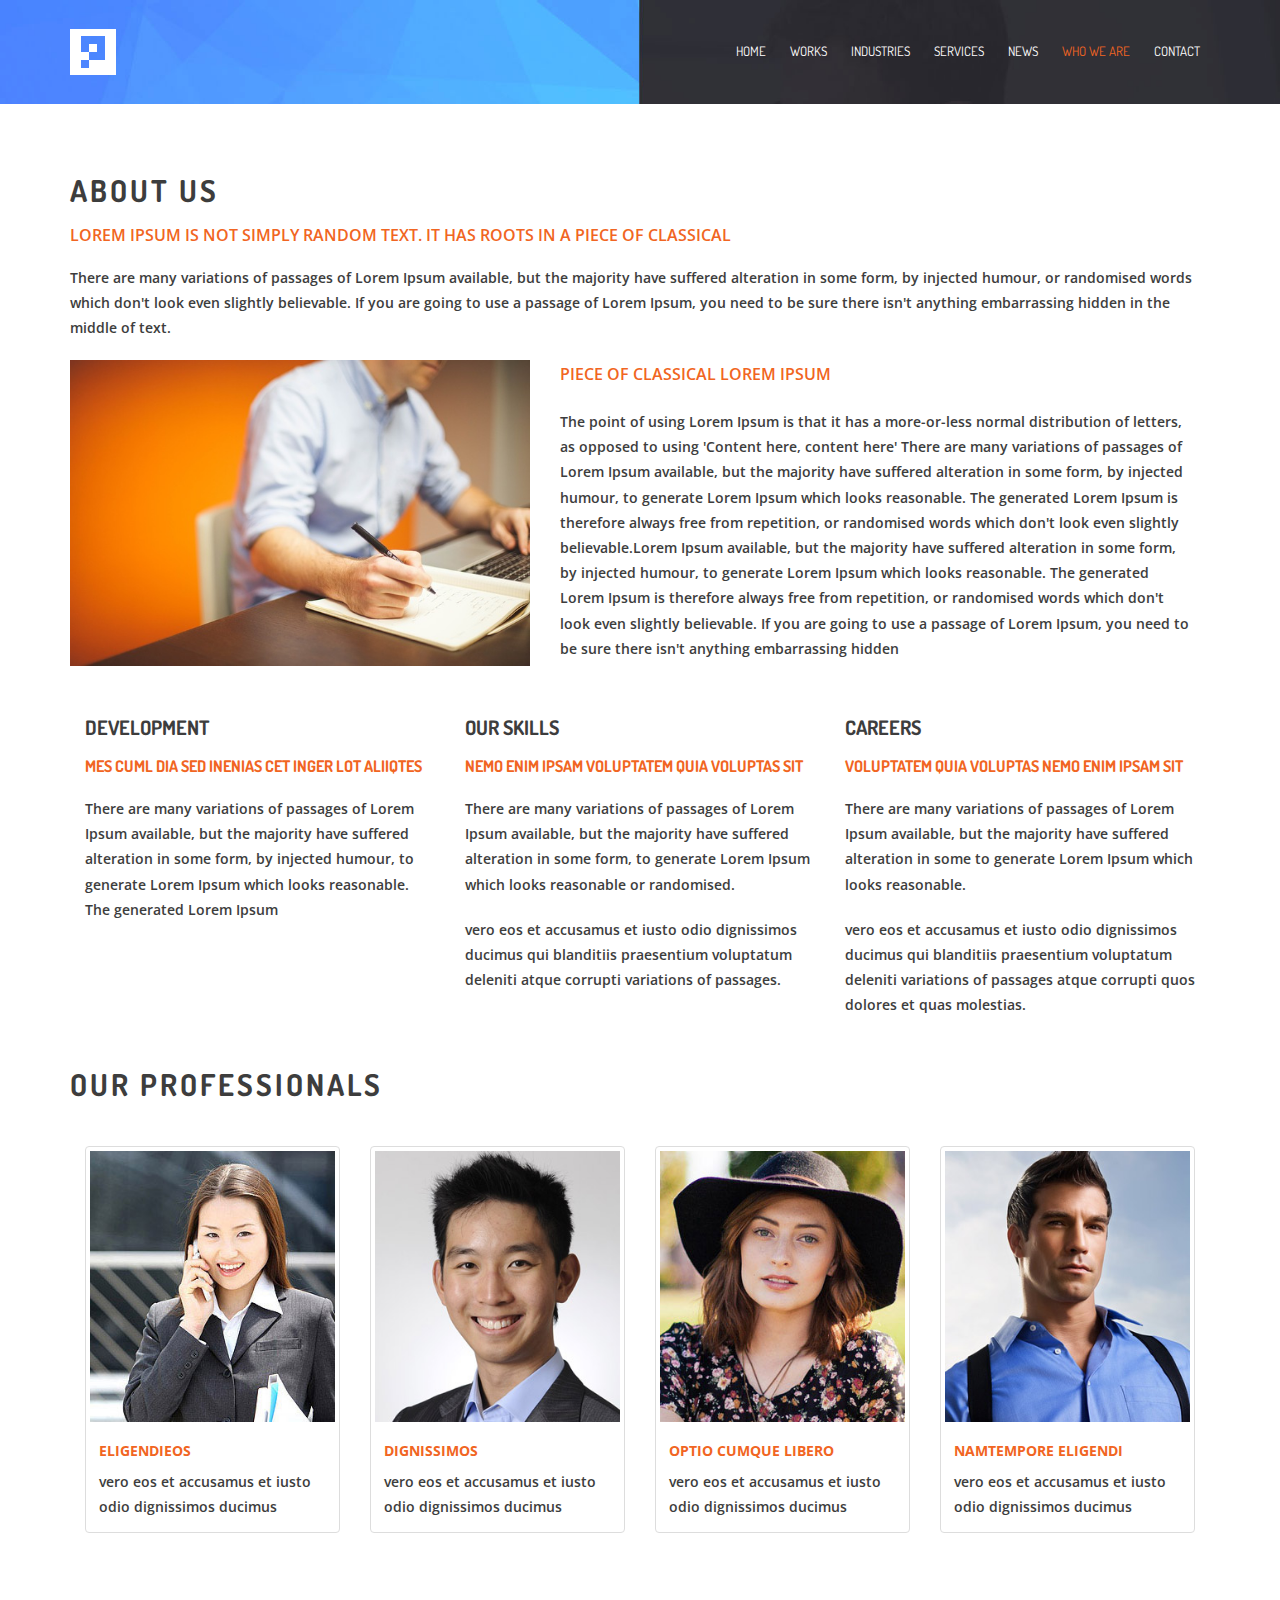
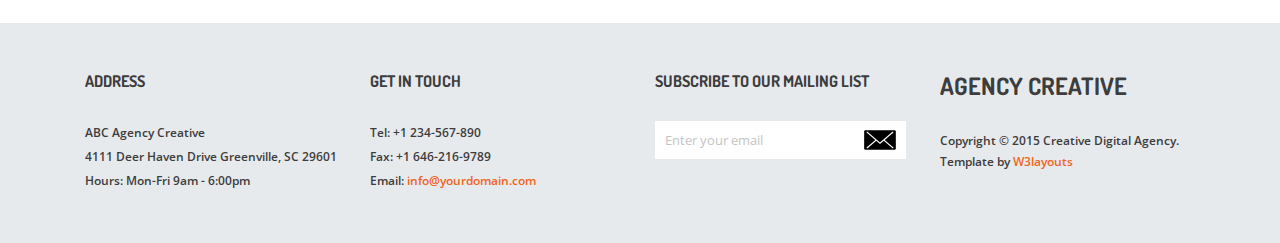
<file: about.html>
<!--
Author: W3layouts
Author URL: http://w3layouts.com
License: Creative Commons Attribution 3.0 Unported
License URL: http://creativecommons.org/licenses/by/3.0/
-->
<!DOCTYPE html>
<html>
<head>
	<title>Creative Digital Agency a Corporate Category Flat Bootstrap Responsive Website Template | About :: w3layouts</title>
	<!--fonts-->
		<link href='http://fonts.googleapis.com/css?family=Dosis:200,300,400,500,600,700,800' rel='stylesheet' type='text/css'>
		<link href='http://fonts.googleapis.com/css?family=Open+Sans:300italic,400italic,600italic,700italic,800italic,400,300,600,700,800' rel='stylesheet' type='text/css'>
	<!--//fonts-->
		<link href="css/bootstrap.css" rel="stylesheet" type="text/css" media="all" />
			<link href="css/style.css" rel="stylesheet" type="text/css" media="all" />

	<!-- for-mobile-apps -->
		<meta name="viewport" content="width=device-width, initial-scale=1">
		<meta http-equiv="Content-Type" content="text/html; charset=utf-8" />
		<meta name="keywords" content="Creative Digital Agency Responsive web template, Bootstrap Web Templates, Flat Web Templates, Andriod Compatible web template, 
		Smartphone Compatible web template, free webdesigns for Nokia, Samsung, LG, SonyErricsson, Motorola web design" />
		<script type="application/x-javascript"> addEventListener("load", function() { setTimeout(hideURLbar, 0); }, false); function hideURLbar(){ window.scrollTo(0,1); } </script>
	<!-- //for-mobile-apps -->
	<!-- js -->
		<script type="text/javascript" src="js/jquery.min.js"></script>
	<!-- js -->
	<!-- start-smooth-scrolling -->
		<script type="text/javascript" src="js/move-top.js"></script>
		<script type="text/javascript" src="js/easing.js"></script>
		<script type="text/javascript">
			jQuery(document).ready(function($) {
				$(".scroll").click(function(event){		
					event.preventDefault();
					$('html,body').animate({scrollTop:$(this.hash).offset().top},1000);
				});
			});
		</script>
	<!-- start-smooth-scrolling -->

</head>
<body>
<!-- banner -->
<div class="banner page-head">
	<div class="container">
		<div class="header-grids">
			<div class="container">
				<div class="fixed-header">
					<div class="header-left">
						<a href="index.html"><img src="images/logo.png" alt=""/></a>
					</div>
					<div class="header-right">
						<span class="menu"><img src="images/menu.png" alt=""/></span>
								<ul class="nav1">
									<li><a href="index.html">HOME</a></li>
									<li><a href="works.html">WORKS</a></li>
									<li><a href="industries.html">INDUSTRIES</a></li>
									<li><a href="services.html">SERVICES</a></li>	
									<li><a href="404.html">NEWS</a></li>
									<li><a class="active" href="about.html">WHO WE ARE</a></li>
									<li><a href="contact.html">CONTACT</a></li>
								</ul>
								<!-- script for menu -->
									<script> 
										$( "span.menu" ).click(function() {
										$( "ul.nav1" ).slideToggle( 300, function() {
										 // Animation complete.
										});
										});
									</script>
								<!-- //script for menu -->
								<!-- script-for sticky-nav -->
								<script>
								$(document).ready(function() {
									 var navoffeset=$(".header-grids").offset().top;
									 $(window).scroll(function(){
										var scrollpos=$(window).scrollTop(); 
										if(scrollpos >=navoffeset){
											$(".header-grids").addClass("fixed");
										}else{
											$(".header-grids").removeClass("fixed");
										}
									 });
									 
								});
								</script>
							<!-- /script-for sticky-nav -->

					</div>
					<div class="clearfix"></div>
				</div>
			</div>
		</div>
	</div>
</div>
<!-- //banner -->
<!-- about-page -->
	<div class="about">
		<div class="container">
			<div class="about-text">
				<h3>ABOUT US</h3>
			</div>	
			<div class="about-info">
				<h4>Lorem Ipsum is not simply random text. It has roots in a piece of classical</h4>
				<p>There are many variations of passages of Lorem Ipsum available, but the majority have suffered alteration in some form, by injected humour, or randomised 
					words which don't look even slightly believable. If you are going to use a passage of Lorem Ipsum, you need to be sure there isn't anything embarrassing hidden in the middle of text. </p>
				<div class="col-md-5 about-info-left">
					<img src="images/26.jpg" alt=""/>
				</div>
				<div class="col-md-7 about-info-right">
					<h4>piece of classical Lorem Ipsum </h4>
					<p>The point of using Lorem Ipsum is that it has a more-or-less normal distribution of letters, as opposed to using 'Content here, content here'
					There are many variations of passages of Lorem Ipsum available, but the majority have suffered alteration in some form, <span>by injected humour,  to generate Lorem Ipsum which looks reasonable. The generated Lorem Ipsum is therefore always free from repetition, 
					or randomised words which don't look even slightly believable.Lorem Ipsum available, but the majority</span> have suffered alteration in some form, by injected humour,  to generate Lorem Ipsum which looks reasonable. The generated Lorem Ipsum is therefore always free from repetition, 
					or randomised words which don't look even slightly believable. If you are going to use a passage of Lorem Ipsum, you need to be sure there isn't anything embarrassing hidden</p>
				</div>
				<div class="clearfix"> </div>
				
			</div>
			<div class="about-grid">
				<div class="col-md-4 about-text-info">
					<h4>DEVELOPMENT</h4>
					<h5>MES CUML DIA SED INENIAS CET INGER LOT ALIIQTES</h5>
					<p class="about-pgh">There are many variations of passages of Lorem Ipsum available, but the majority have suffered alteration in some form, by injected humour,  to generate Lorem Ipsum which looks reasonable. The generated Lorem Ipsum </p>
				</div>
				<div class="col-md-4 about-text-info">
					<h4>OUR SKILLS</h4>
					<h5>NEMO ENIM IPSAM VOLUPTATEM QUIA VOLUPTAS SIT</h5>
					<p class="about-pgh">There are many variations of passages of Lorem Ipsum available, but the majority have suffered alteration in some form, to generate Lorem Ipsum which looks reasonable or randomised.</p>
					<p>vero eos et accusamus et iusto odio dignissimos ducimus qui blanditiis praesentium voluptatum deleniti atque corrupti variations of passages.</p>
				</div>
				<div class="col-md-4 about-text-info">
					<h4>CAREERS</h4>
					<h5>VOLUPTATEM QUIA VOLUPTAS NEMO ENIM IPSAM  SIT</h5>
					<p class="about-pgh">There are many variations of passages of Lorem Ipsum available, but the majority have suffered alteration in some to generate Lorem Ipsum which looks reasonable.</p>
					<p>vero eos et accusamus et iusto odio dignissimos ducimus qui blanditiis praesentium voluptatum deleniti variations of passages  atque corrupti quos dolores et quas molestias.</p>
				</div>
				<div class="clearfix"> </div>
			</div>
			<div class="about-team">
				<div class="about-text">
					<h3>OUR PROFESSIONALS</h3>
				</div>	
				<div class="row">
					<div class="col-sm-6 col-md-3 about-team-grids">
						<div class="thumbnail">
							<img src="images/img8.jpg" alt=""/>
							<div class="caption">
								<h4><a href="#">ELIGENDIEOS</a></h4>
								<p>vero eos et accusamus et iusto odio dignissimos ducimus</p>
							</div>
						</div>
					</div>
					<div class="col-sm-6 col-md-3 about-team-grids">
						<div class="thumbnail">
							<img src="images/img9.jpg" alt=""/>
							<div class="caption">
								<h4><a href="#">DIGNISSIMOS</a></h4>
								<p>vero eos et accusamus et iusto odio dignissimos ducimus</p>
							</div>
						</div>
					</div>
					<div class="col-sm-6 col-md-3 about-team-grids">
						<div class="thumbnail">
							<img src="images/img10.jpg" alt=""/>
							<div class="caption">
								<h4><a href="#">OPTIO CUMQUE LIBERO</a></h4>
								<p>vero eos et accusamus et iusto odio dignissimos ducimus</p>
							</div>
						</div>
					</div>
					<div class="col-sm-6 col-md-3 about-team-grids">
						<div class="thumbnail">
							<img src="images/img11.jpg" alt=""/>
							<div class="caption">
								<h4><a href="#">NAMTEMPORE ELIGENDI</a></h4>
								<p>vero eos et accusamus et iusto odio dignissimos ducimus</p>
							</div>
						</div>
					</div>
					<div class="clearfix"> </div>
				</div>
			</div>
		</div>	
	</div>
<!-- //about-page -->
<!-- footer -->
<div class="footer">
	<div class="container">
		<div class="footer-grids">
			
			<div class="col-md-3 footer-grid">
				<h4>ADDRESS</h4>
				<ul>
					<li>ABC Agency Creative</li>
					<li>4111 Deer Haven Drive Greenville, SC 29601 </li>
					<li>Hours: Mon-Fri 9am - 6:00pm</li>
				</ul>
			</div>
			<div class="col-md-3 footer-grid">
				<h4>GET IN TOUCH</h4>
				<ul>
					<li>Tel: +1 234-567-890</li>
					<li>Fax: +1 646-216-9789</li>
					<li>Email: <a href="mailto:info@example.com">info@yourdomain.com </a></li>
				</ul>
			</div>
			<div class="col-md-3 footer-grid">
				<h4>SUBSCRIBE TO OUR MAILING LIST</h4>
				<form>
					<input type="email" value="Enter your email" onfocus="this.value = '';" onblur="if (this.value == '') {this.value = 'Enter your email';}" required="">
					<input type="submit" value=" ">
				</form>
			</div>
			<div class="col-md-3 footer-grid">
				<h3>AGENCY CREATIVE</h3>
				<p>Copyright &copy; 2015 Creative Digital Agency. Template by <a href="http://w3layouts.com/"> W3layouts</a></p>
			</div>
			<div class="clearfix"></div>
		</div>
	</div>
</div>
<!-- //footer -->
<!-- here stars scrolling icon -->
	<script type="text/javascript">
		$(document).ready(function() {
			/*
				var defaults = {
				containerID: 'toTop', // fading element id
				containerHoverID: 'toTopHover', // fading element hover id
				scrollSpeed: 1200,
				easingType: 'linear' 
				};
			*/
								
			$().UItoTop({ easingType: 'easeOutQuart' });
								
			});
	</script>
<!-- //here ends scrolling icon -->

</body>
</html>
</file>
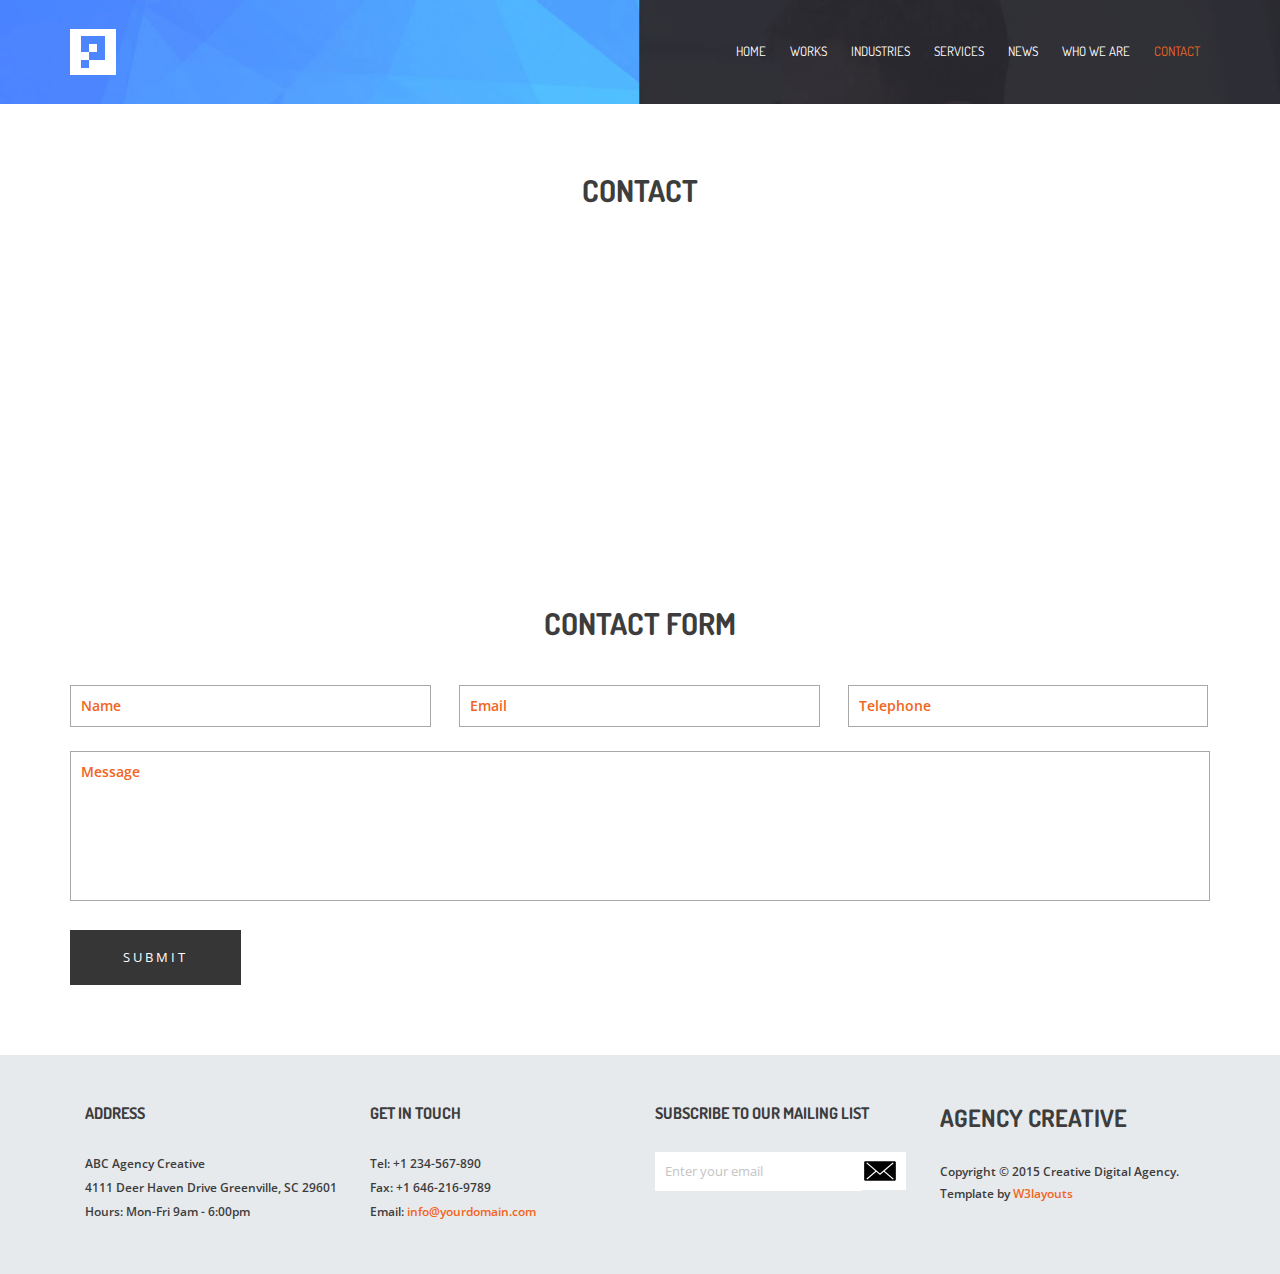
<file: contact.html>
<!--
Author: W3layouts
Author URL: http://w3layouts.com
License: Creative Commons Attribution 3.0 Unported
License URL: http://creativecommons.org/licenses/by/3.0/
-->
<!DOCTYPE html>
<html>
<head>
	<title>Creative Digital Agency a Corporate Category Flat Bootstrap Responsive Website Template | Contact :: w3layouts</title>
	<!--fonts-->
		<link href='http://fonts.googleapis.com/css?family=Dosis:200,300,400,500,600,700,800' rel='stylesheet' type='text/css'>
		<link href='http://fonts.googleapis.com/css?family=Open+Sans:300italic,400italic,600italic,700italic,800italic,400,300,600,700,800' rel='stylesheet' type='text/css'>
	<!--//fonts-->
		<link href="css/bootstrap.css" rel="stylesheet" type="text/css" media="all" />
		<link href="css/style.css" rel="stylesheet" type="text/css" media="all" />
	<!-- for-mobile-apps -->
		<meta name="viewport" content="width=device-width, initial-scale=1">
		<meta http-equiv="Content-Type" content="text/html; charset=utf-8" />
		<meta name="keywords" content="Creative Digital Agency Responsive web template, Bootstrap Web Templates, Flat Web Templates, Andriod Compatible web template, 
		Smartphone Compatible web template, free webdesigns for Nokia, Samsung, LG, SonyErricsson, Motorola web design" />
		<script type="application/x-javascript"> addEventListener("load", function() { setTimeout(hideURLbar, 0); }, false); function hideURLbar(){ window.scrollTo(0,1); } </script>
	<!-- //for-mobile-apps -->
	<!-- js -->
		<script type="text/javascript" src="js/jquery.min.js"></script>
	<!-- js -->
	<!-- start-smooth-scrolling -->
		<script type="text/javascript" src="js/move-top.js"></script>
		<script type="text/javascript" src="js/easing.js"></script>
		<script type="text/javascript">
			jQuery(document).ready(function($) {
				$(".scroll").click(function(event){		
					event.preventDefault();
					$('html,body').animate({scrollTop:$(this.hash).offset().top},1000);
				});
			});
		</script>
	<!-- start-smooth-scrolling -->

</head>
<body>
<!-- banner -->
<div class="banner page-head">
	<div class="container">
		<div class="header-grids">
			<div class="container">
				<div class="fixed-header">
					<div class="header-left">
						<a href="index.html"><img src="images/logo.png" alt=""/></a>
					</div>
					<div class="header-right">
						<span class="menu"><img src="images/menu.png" alt=""/></span>
								<ul class="nav1">
									<li><a href="index.html">HOME</a></li>
									<li><a href="works.html">WORKS</a></li>
									<li><a href="industries.html">INDUSTRIES</a></li>
									<li><a href="services.html">SERVICES</a></li>	
									<li><a href="404.html">NEWS</a></li>
									<li><a href="about.html">WHO WE ARE</a></li>
									<li><a class="active" href="contact.html">CONTACT</a></li>
								</ul>
								<!-- script for menu -->
									<script> 
										$( "span.menu" ).click(function() {
										$( "ul.nav1" ).slideToggle( 300, function() {
										 // Animation complete.
										});
										});
									</script>
								<!-- //script for menu -->
								<!-- script-for sticky-nav -->
								<script>
								$(document).ready(function() {
									 var navoffeset=$(".header-grids").offset().top;
									 $(window).scroll(function(){
										var scrollpos=$(window).scrollTop(); 
										if(scrollpos >=navoffeset){
											$(".header-grids").addClass("fixed");
										}else{
											$(".header-grids").removeClass("fixed");
										}
									 });
									 
								});
								</script>
							<!-- /script-for sticky-nav -->

					</div>
					<div class="clearfix"></div>
				</div>
			</div>
		</div>
	</div>
</div>
<!-- //banner -->
<!-- contact-page -->
<div class="contact">
	<div class="container">
		<div class="contact-info">
			<h3>CONTACT</h3>
		</div>
		<div class="contact-map">
			<iframe src="https://www.google.com/maps/embed?pb=!1m10!1m8!1m3!1d2482.432383990807!2d0.028213999961443994!3d51.52362882484525!3m2!1i1024!2i768!4f13.1!5e0!3m2!1sen!2sin!4v1423469959819" frameborder="0" style="border:0"></iframe>
		</div>
		<div class="contact-info">
			<h3>CONTACT FORM</h3>
		</div>
		<div class="contact-form">
			<form>
					<input type="text" value="Name" onfocus="this.value = '';" onblur="if (this.value == '') {this.value = 'Name';}" required="">
					<input type="text" value="Email" onfocus="this.value = '';" onblur="if (this.value == '') {this.value = 'Email';}" required="">
					<input type="text" value="Telephone" onfocus="this.value = '';" onblur="if (this.value == '') {this.value = 'Telephone';}" required="">
					<textarea type="text" onfocus="this.value = '';" onblur="if (this.value == '') {this.value = 'Message...';}" required="">Message</textarea>
					<button class="btn1">Submit</button>
			</form>
		</div>
	</div>
</div>
<!-- //contact-page -->
<!-- footer -->
<div class="footer">
	<div class="container">
		<div class="footer-grids">
			
			<div class="col-md-3 footer-grid">
				<h4>ADDRESS</h4>
				<ul>
					<li>ABC Agency Creative</li>
					<li>4111 Deer Haven Drive Greenville, SC 29601 </li>
					<li>Hours: Mon-Fri 9am - 6:00pm</li>
				</ul>
			</div>
			<div class="col-md-3 footer-grid">
				<h4>GET IN TOUCH</h4>
				<ul>
					<li>Tel: +1 234-567-890</li>
					<li>Fax: +1 646-216-9789</li>
					<li>Email: <a href="mailto:info@example.com">info@yourdomain.com </a></li>
				</ul>
			</div>
			<div class="col-md-3 footer-grid">
				<h4>SUBSCRIBE TO OUR MAILING LIST</h4>
				<form>
					<input type="email" value="Enter your email" onfocus="this.value = '';" onblur="if (this.value == '') {this.value = 'Enter your email';}" required="">
					<input type="submit" value=" ">
				</form>
			</div>
			<div class="col-md-3 footer-grid">
				<h3>AGENCY CREATIVE</h3>
				<p>Copyright &copy; 2015 Creative Digital Agency. Template by <a href="http://w3layouts.com/"> W3layouts</a></p>
			</div>
			<div class="clearfix"></div>
		</div>
	</div>
</div>
<!-- //footer -->
<!-- here stars scrolling icon -->
	<script type="text/javascript">
		$(document).ready(function() {
			/*
				var defaults = {
				containerID: 'toTop', // fading element id
				containerHoverID: 'toTopHover', // fading element hover id
				scrollSpeed: 1200,
				easingType: 'linear' 
				};
			*/
								
			$().UItoTop({ easingType: 'easeOutQuart' });
								
			});
	</script>
<!-- //here ends scrolling icon -->

</body>
</html>
</file>
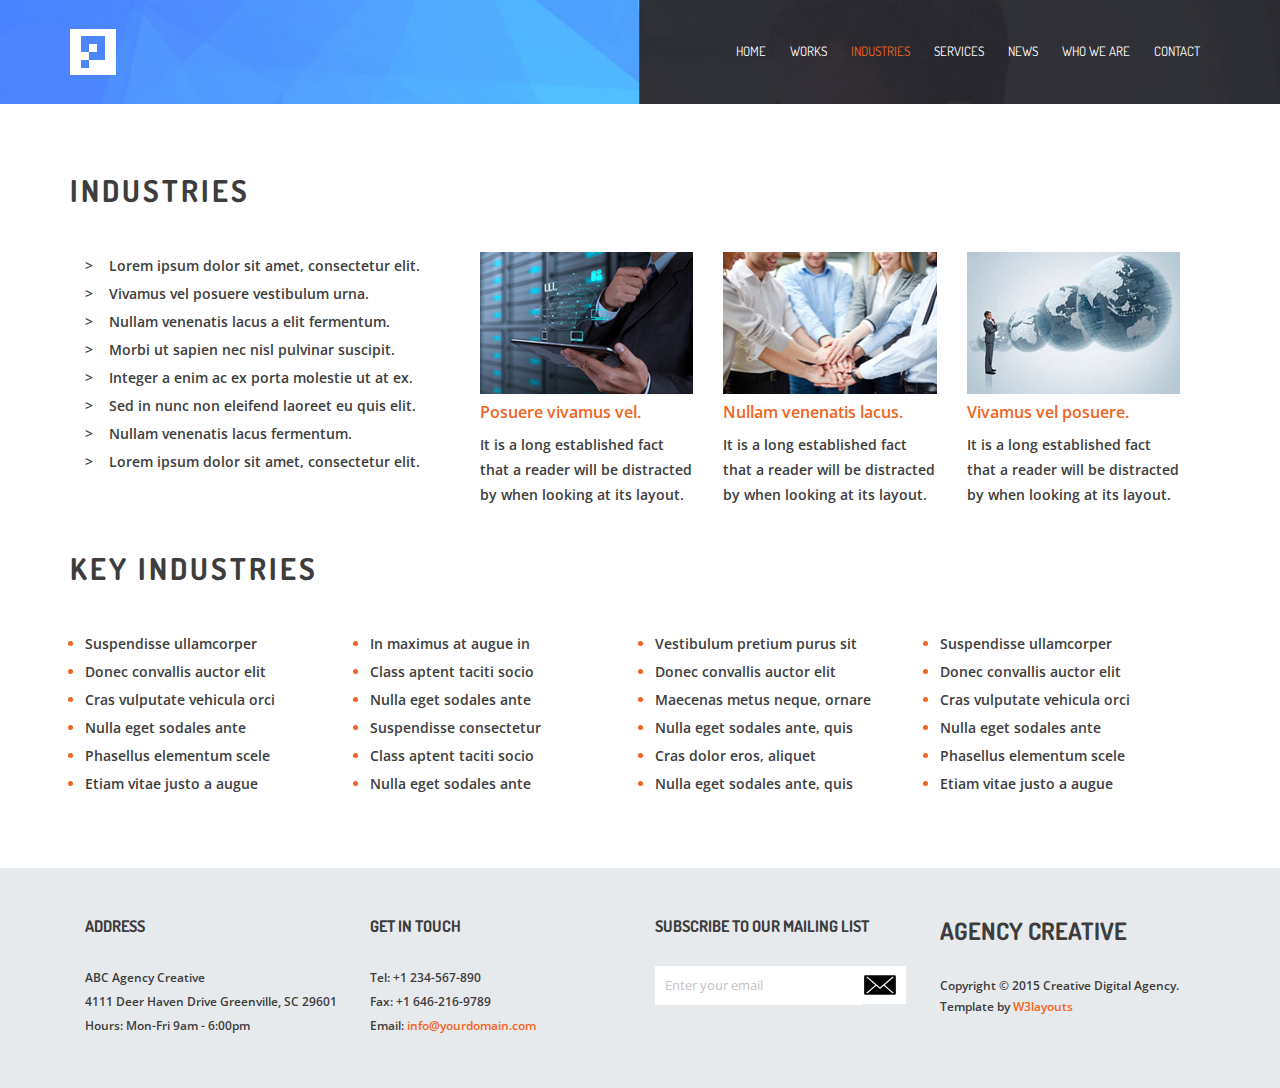
<file: industries.html>
<!--
Author: W3layouts
Author URL: http://w3layouts.com
License: Creative Commons Attribution 3.0 Unported
License URL: http://creativecommons.org/licenses/by/3.0/
-->
<!DOCTYPE html>
<html>
<head>
	<title>Creative Digital Agency a Corporate Category Flat Bootstrap Responsive Website Template | Industries :: w3layouts</title>
	<!--fonts-->
		<link href='http://fonts.googleapis.com/css?family=Dosis:200,300,400,500,600,700,800' rel='stylesheet' type='text/css'>
		<link href='http://fonts.googleapis.com/css?family=Open+Sans:300italic,400italic,600italic,700italic,800italic,400,300,600,700,800' rel='stylesheet' type='text/css'>
	<!--//fonts-->
		<link href="css/bootstrap.css" rel="stylesheet" type="text/css" media="all" />
			<link href="css/style.css" rel="stylesheet" type="text/css" media="all" />

	<!-- for-mobile-apps -->
		<meta name="viewport" content="width=device-width, initial-scale=1">
		<meta http-equiv="Content-Type" content="text/html; charset=utf-8" />
		<meta name="keywords" content="Creative Digital Agency Responsive web template, Bootstrap Web Templates, Flat Web Templates, Andriod Compatible web template, 
		Smartphone Compatible web template, free webdesigns for Nokia, Samsung, LG, SonyErricsson, Motorola web design" />
		<script type="application/x-javascript"> addEventListener("load", function() { setTimeout(hideURLbar, 0); }, false); function hideURLbar(){ window.scrollTo(0,1); } </script>
	<!-- //for-mobile-apps -->
	<!-- js -->
		<script type="text/javascript" src="js/jquery.min.js"></script>
	<!-- js -->
	<!-- start-smooth-scrolling -->
		<script type="text/javascript" src="js/move-top.js"></script>
		<script type="text/javascript" src="js/easing.js"></script>
		<script type="text/javascript">
			jQuery(document).ready(function($) {
				$(".scroll").click(function(event){		
					event.preventDefault();
					$('html,body').animate({scrollTop:$(this.hash).offset().top},1000);
				});
			});
		</script>
	<!-- start-smooth-scrolling -->

</head>
<body>
<!-- banner -->
<div class="banner page-head">
	<div class="container">
		<div class="header-grids">
			<div class="container">
				<div class="fixed-header">
					<div class="header-left">
						<a href="index.html"><img src="images/logo.png" alt=""/></a>
					</div>
					<div class="header-right">
						<span class="menu"><img src="images/menu.png" alt=""/></span>
								<ul class="nav1">
									<li><a href="index.html">HOME</a></li>
									<li><a href="works.html">WORKS</a></li>
									<li><a class="active" href="industries.html">INDUSTRIES</a></li>
									<li><a href="services.html">SERVICES</a></li>	
									<li><a href="404.html">NEWS</a></li>
									<li><a href="about.html">WHO WE ARE</a></li>
									<li><a href="contact.html">CONTACT</a></li>
								</ul>
								<!-- script for menu -->
									<script> 
										$( "span.menu" ).click(function() {
										$( "ul.nav1" ).slideToggle( 300, function() {
										 // Animation complete.
										});
										});
									</script>
								<!-- //script for menu -->
								<!-- script-for sticky-nav -->
								<script>
								$(document).ready(function() {
									 var navoffeset=$(".header-grids").offset().top;
									 $(window).scroll(function(){
										var scrollpos=$(window).scrollTop(); 
										if(scrollpos >=navoffeset){
											$(".header-grids").addClass("fixed");
										}else{
											$(".header-grids").removeClass("fixed");
										}
									 });
									 
								});
								</script>
							<!-- /script-for sticky-nav -->

					</div>
					<div class="clearfix"></div>
				</div>
			</div>
		</div>
	</div>
</div>
<!-- //banner -->
<!-- industries-page -->
<div class="industries">
	<div class="container">
		<div class="ind-info">
			<h3>INDUSTRIES</h3>
		</div>
		<div class="products">
				 <div class="col-md-4 product-lists">
					 <ul class="list1">
						 <li><a href="#">>  &nbsp;&nbsp Lorem ipsum dolor sit amet, consectetur elit.</a></li>
						 <li><a href="#">>  &nbsp;&nbsp Vivamus vel posuere vestibulum urna.</a></li>
						 <li><a href="#">>  &nbsp;&nbsp Nullam venenatis lacus a elit fermentum.</a></li>
						 <li><a href="#">>  &nbsp;&nbsp Morbi ut sapien nec nisl pulvinar suscipit.</a></li>
						 <li><a href="#">>  &nbsp;&nbsp Integer a enim ac ex porta molestie ut at ex.</a></li>
						 <li><a href="#">>  &nbsp;&nbsp Sed in nunc non eleifend laoreet eu quis elit.</a></li>
						 <li><a href="#">> &nbsp;&nbsp Nullam venenatis lacus fermentum.</a></li>
						 <li><a href="#">>  &nbsp;&nbsp Lorem ipsum dolor sit amet, consectetur elit.</a></li>
					 </ul>
				 </div>
				 <div class="col-md-8 product-grids">
					 <div class="col-md-4 product-grid">
						 <img src="images/pc1.jpg" alt=""/>
						 <h4><a href="#">Posuere vivamus vel.</a></h4>
						 <p>It is a long established fact that a reader will be distracted by when looking at its layout.</p>
					 </div>
					 <div class="col-md-4 product-grid">
						 <img src="images/pc2.jpg" alt=""/>
						 <h4><a href="#">Nullam venenatis lacus.</a></h4>
						 <p>It is a long established fact that a reader will be distracted by when looking at its layout.</p>
					 </div>
					 <div class="col-md-4 product-grid">
						 <img src="images/pc3.jpg" alt=""/>
						 <h4><a href="#">Vivamus vel posuere.</a></h4>
						 <p>It is a long established fact that a reader will be distracted by when looking at its layout.</p>
					 </div>
					 <div class="clearfix"></div>
				 </div>
				 <div class="clearfix"></div>		 
		</div>
		<div class="key-industries">
			<h3>KEY INDUSTRIES</h3>
				<div class="key-list">
						<div class="col-md-3 key-left">
							<ul>
								<li><a href="#">Suspendisse ullamcorper</a></li>
								<li><a href="#">Donec convallis auctor elit</a></li>
								<li><a href="#">Cras vulputate vehicula orci</a></li>
								<li><a href="#">Nulla eget sodales ante</a></li>
								<li><a href="#">Phasellus elementum scele</a></li>
								<li><a href="#">Etiam vitae justo a augue </a></li>
							</ul>
						</div>
						<div class="col-md-3 key-left">
							<ul>
								<li><a href="#">In maximus at augue in </a></li>
								<li><a href="#">Class aptent taciti socio</a></li>
								<li><a href="#">Nulla eget sodales ante</a></li>
								<li><a href="#">Suspendisse consectetur </a></li>
								<li><a href="#">Class aptent taciti socio</a></li>
								<li><a href="#">Nulla eget sodales ante</a></li>
								
							</ul>
						</div>
						<div class="col-md-3 key-left">
							<ul>
								<li><a href="#">Vestibulum pretium purus sit </a></li>
								<li><a href="#">Donec convallis auctor elit</a></li>
								<li><a href="#">Maecenas metus neque, ornare</a></li>
								<li><a href="#">Nulla eget sodales ante, quis</a></li>
								<li><a href="#"> Cras dolor eros, aliquet </a></li>
								<li><a href="#">Nulla eget sodales ante, quis</a></li>
							</ul>
						</div>
						<div class="col-md-3 key-left">
							<ul>
								<li><a href="#">Suspendisse ullamcorper</a></li>
								<li><a href="#">Donec convallis auctor elit</a></li>
								<li><a href="#">Cras vulputate vehicula orci</a></li>
								<li><a href="#">Nulla eget sodales ante</a></li>
								<li><a href="#">Phasellus elementum scele</a></li>
								<li><a href="#">Etiam vitae justo a augue </a></li>
							</ul>
						</div>
						<div class="clearfix"></div>
				</div>
		</div>
	</div>
</div>
<!-- //industries-page -->
<!-- footer -->
<div class="footer">
	<div class="container">
		<div class="footer-grids">
			
			<div class="col-md-3 footer-grid">
				<h4>ADDRESS</h4>
				<ul>
					<li>ABC Agency Creative</li>
					<li>4111 Deer Haven Drive Greenville, SC 29601 </li>
					<li>Hours: Mon-Fri 9am - 6:00pm</li>
				</ul>
			</div>
			<div class="col-md-3 footer-grid">
				<h4>GET IN TOUCH</h4>
				<ul>
					<li>Tel: +1 234-567-890</li>
					<li>Fax: +1 646-216-9789</li>
					<li>Email: <a href="mailto:info@example.com">info@yourdomain.com </a></li>
				</ul>
			</div>
			<div class="col-md-3 footer-grid">
				<h4>SUBSCRIBE TO OUR MAILING LIST</h4>
				<form>
					<input type="email" value="Enter your email" onfocus="this.value = '';" onblur="if (this.value == '') {this.value = 'Enter your email';}" required="">
					<input type="submit" value=" ">
				</form>
			</div>
			<div class="col-md-3 footer-grid">
				<h3>AGENCY CREATIVE</h3>
				<p>Copyright &copy; 2015 Creative Digital Agency. Template by <a href="http://w3layouts.com/"> W3layouts</a></p>
			</div>
			<div class="clearfix"></div>
		</div>
	</div>
</div>
<!-- //footer -->
<!-- here stars scrolling icon -->
	<script type="text/javascript">
		$(document).ready(function() {
			/*
				var defaults = {
				containerID: 'toTop', // fading element id
				containerHoverID: 'toTopHover', // fading element hover id
				scrollSpeed: 1200,
				easingType: 'linear' 
				};
			*/
								
			$().UItoTop({ easingType: 'easeOutQuart' });
								
			});
	</script>
<!-- //here ends scrolling icon -->

</body>
</html>
</file>
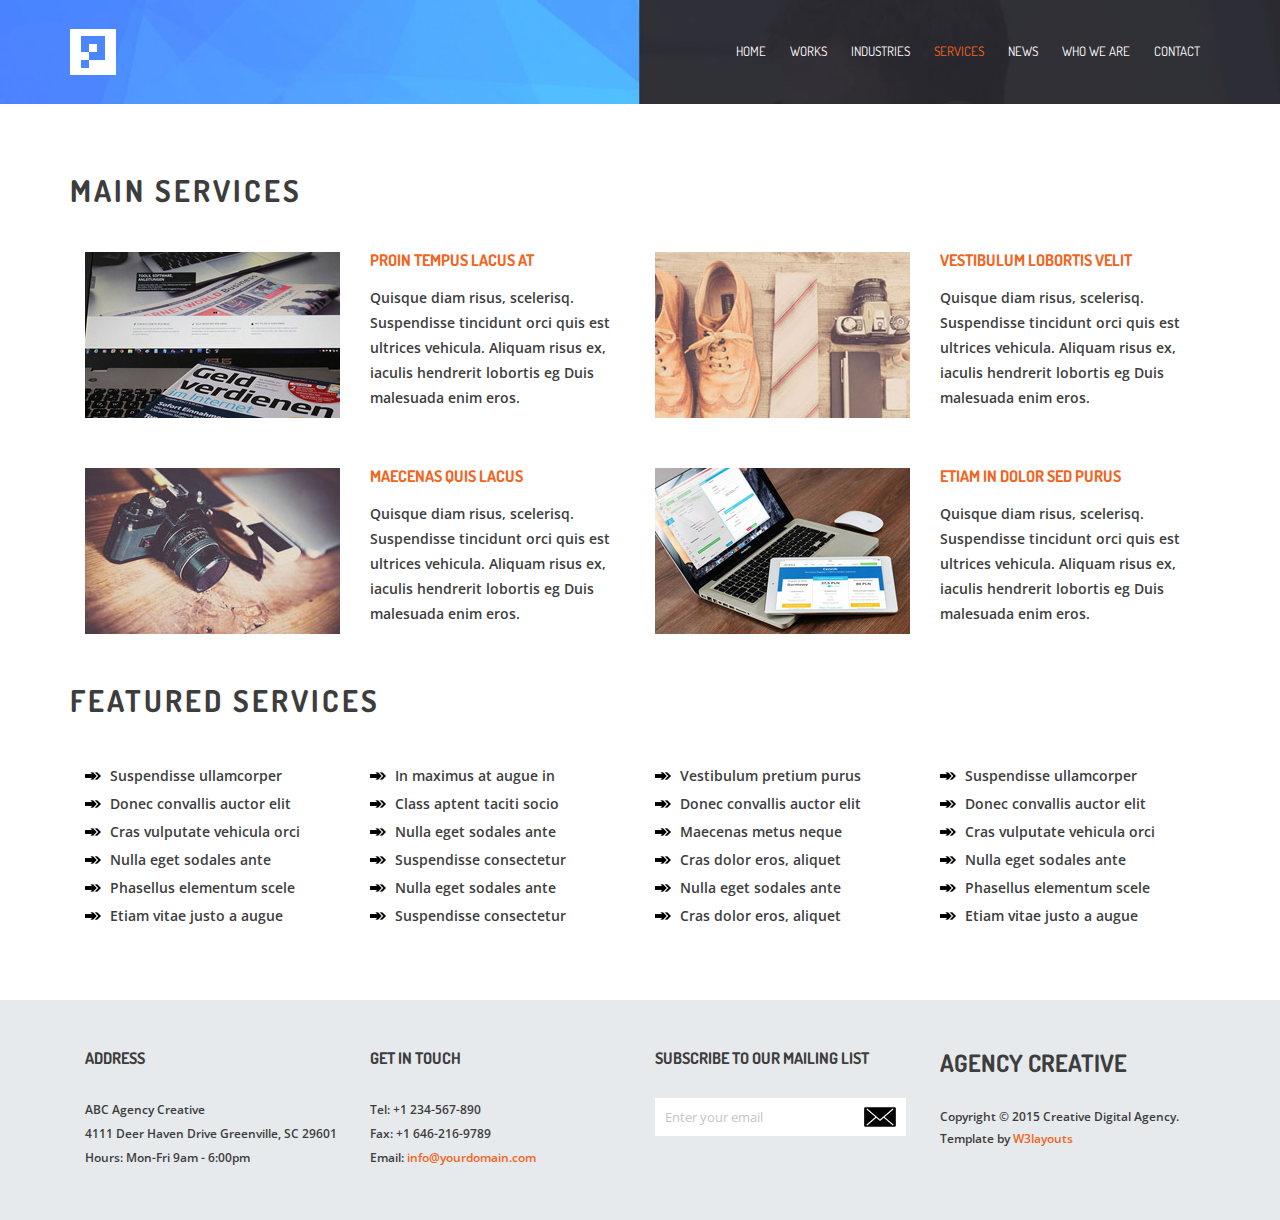
<file: services.html>
<!--
Author: W3layouts
Author URL: http://w3layouts.com
License: Creative Commons Attribution 3.0 Unported
License URL: http://creativecommons.org/licenses/by/3.0/
-->
<!DOCTYPE html>
<html>
<head>
	<title>Creative Digital Agency a Corporate Category Flat Bootstrap Responsive Website Template | Services :: w3layouts</title>
	<!--fonts-->
		<link href='http://fonts.googleapis.com/css?family=Dosis:200,300,400,500,600,700,800' rel='stylesheet' type='text/css'>
		<link href='http://fonts.googleapis.com/css?family=Open+Sans:300italic,400italic,600italic,700italic,800italic,400,300,600,700,800' rel='stylesheet' type='text/css'>
	<!--//fonts-->
		<link href="css/bootstrap.css" rel="stylesheet" type="text/css" media="all" />
			<link href="css/style.css" rel="stylesheet" type="text/css" media="all" />

	<!-- for-mobile-apps -->
		<meta name="viewport" content="width=device-width, initial-scale=1">
		<meta http-equiv="Content-Type" content="text/html; charset=utf-8" />
		<meta name="keywords" content="Creative Digital Agency Responsive web template, Bootstrap Web Templates, Flat Web Templates, Andriod Compatible web template, 
		Smartphone Compatible web template, free webdesigns for Nokia, Samsung, LG, SonyErricsson, Motorola web design" />
		<script type="application/x-javascript"> addEventListener("load", function() { setTimeout(hideURLbar, 0); }, false); function hideURLbar(){ window.scrollTo(0,1); } </script>
	<!-- //for-mobile-apps -->
	<!-- js -->
		<script type="text/javascript" src="js/jquery.min.js"></script>
	<!-- js -->
	<!-- start-smooth-scrolling -->
		<script type="text/javascript" src="js/move-top.js"></script>
		<script type="text/javascript" src="js/easing.js"></script>
		<script type="text/javascript">
			jQuery(document).ready(function($) {
				$(".scroll").click(function(event){		
					event.preventDefault();
					$('html,body').animate({scrollTop:$(this.hash).offset().top},1000);
				});
			});
		</script>
	<!-- start-smooth-scrolling -->

</head>
<body>
<!-- banner -->
<div class="banner page-head">
	<div class="container">
		<div class="header-grids">
			<div class="container">
				<div class="fixed-header">
					<div class="header-left">
						<a href="index.html"><img src="images/logo.png" alt=""/></a>
					</div>
					<div class="header-right">
						<span class="menu"><img src="images/menu.png" alt=""/></span>
								<ul class="nav1">
									<li><a href="index.html">HOME</a></li>
									<li><a href="works.html">WORKS</a></li>
									<li><a href="industries.html">INDUSTRIES</a></li>
									<li><a class="active" href="services.html">SERVICES</a></li>	
									<li><a href="404.html">NEWS</a></li>
									<li><a href="about.html">WHO WE ARE</a></li>
									<li><a href="contact.html">CONTACT</a></li>
								</ul>
								<!-- script for menu -->
									<script> 
										$( "span.menu" ).click(function() {
										$( "ul.nav1" ).slideToggle( 300, function() {
										 // Animation complete.
										});
										});
									</script>
								<!-- //script for menu -->
								<!-- script-for sticky-nav -->
								<script>
								$(document).ready(function() {
									 var navoffeset=$(".header-grids").offset().top;
									 $(window).scroll(function(){
										var scrollpos=$(window).scrollTop(); 
										if(scrollpos >=navoffeset){
											$(".header-grids").addClass("fixed");
										}else{
											$(".header-grids").removeClass("fixed");
										}
									 });
									 
								});
								</script>
							<!-- /script-for sticky-nav -->

					</div>
					<div class="clearfix"></div>
				</div>
			</div>
		</div>
	</div>
</div>
<!-- //banner -->
<!-- services-page -->
<div class="services">
	<div class="container">
		<h3>Main Services</h3>
				<div class="services-top">
					<div class="col-md-6 services-top-left">
						<div class="services-top-main">
							<div class="col-md-6 services-left">
								<a href="single.html"><img src="images/27.jpg" alt="" /></a>
							</div>
							<div class="col-md-6 services-left">
								<h4><a href="single.html">Proin tempus lacus at</a></h4>
								<p>Quisque diam risus, scelerisq. Suspendisse tincidunt orci quis est ultrices vehicula. Aliquam risus ex, iaculis hendrerit lobortis eg Duis malesuada enim eros.</p>
							</div>
							<div class="clearfix"></div>
						</div>
						<div class="services-top-main">
							<div class="col-md-6 services-left">
								<a href="single.html"><img src="images/11.jpg" alt="" /></a>
							</div>
							<div class="col-md-6 services-left">
								<h4><a href="single.html">Maecenas quis lacus</a></h4>
								<p>Quisque diam risus, scelerisq. Suspendisse tincidunt orci quis est ultrices vehicula. Aliquam risus ex, iaculis hendrerit lobortis eg Duis malesuada enim eros.</p>
							</div>
							<div class="clearfix"></div>
						</div>
					</div>
					<div class="col-md-6 services-top-left">
						<div class="services-top-main">
							<div class="col-md-6 services-left">
								<a href="single.html"><img src="images/171.jpg" alt="" /></a>
							</div>
							<div class="col-md-6 services-left">
								<h4><a href="single.html">Vestibulum lobortis velit</a></h4>
								<p>Quisque diam risus, scelerisq. Suspendisse tincidunt orci quis est ultrices vehicula. Aliquam risus ex, iaculis hendrerit lobortis eg Duis malesuada enim eros.</p>
							</div>
							<div class="clearfix"></div>
						</div>
						<div class="services-top-main">
							<div class="col-md-6 services-left">
								<a href="single.html"><img src="images/28.jpg" alt="" /></a>
							</div>
							<div class="col-md-6 services-left">
								<h4><a href="single.html">Etiam in dolor sed purus</a></h4>
								<p>Quisque diam risus, scelerisq. Suspendisse tincidunt orci quis est ultrices vehicula. Aliquam risus ex, iaculis hendrerit lobortis eg Duis malesuada enim eros.</p>
							</div>
							<div class="clearfix"></div>
						</div>
					</div>
					<div class="clearfix"></div>
				</div>
				<div class="feature-block">
					<h3>Featured Services</h3>
					<div class="feature-top">
						<div class="col-md-3 feature-left">
							<ul>
								<li><a href="#">Suspendisse ullamcorper</a></li>
								<li><a href="#">Donec convallis auctor elit</a></li>
								<li><a href="#">Cras vulputate vehicula orci</a></li>
								<li><a href="#">Nulla eget sodales ante</a></li>
								<li><a href="#">Phasellus elementum scele</a></li>
								<li><a href="#">Etiam vitae justo a augue </a></li>
							</ul>
						</div>
						<div class="col-md-3 feature-left">
							<ul>
								<li><a href="#">In maximus at augue in </a></li>
								<li><a href="#">Class aptent taciti socio</a></li>
								<li><a href="#">Nulla eget sodales ante</a></li>
								<li><a href="#">Suspendisse consectetur </a></li>
								<li><a href="#">Nulla eget sodales ante</a></li>
								<li><a href="#">Suspendisse consectetur </a></li>
							</ul>
						</div>
						<div class="col-md-3 feature-left">
							<ul>
								<li><a href="#">Vestibulum pretium purus </a></li>
								<li><a href="#">Donec convallis auctor elit</a></li>
								<li><a href="#">Maecenas metus neque</a></li>
								<li><a href="#"> Cras dolor eros, aliquet </a></li>
								<li><a href="#">Nulla eget sodales ante</a></li>
								<li><a href="#"> Cras dolor eros, aliquet </a></li>
							</ul>
						</div>
						<div class="col-md-3 feature-left">
							<ul>
								<li><a href="#">Suspendisse ullamcorper</a></li>
								<li><a href="#">Donec convallis auctor elit</a></li>
								<li><a href="#">Cras vulputate vehicula orci</a></li>
								<li><a href="#">Nulla eget sodales ante</a></li>
								<li><a href="#">Phasellus elementum scele</a></li>
								<li><a href="#">Etiam vitae justo a augue </a></li>
							</ul>
						</div>
						<div class="clearfix"></div>
					</div>
				</div>
	</div>
</div>	
<!-- //services-page -->
<!-- footer -->
<div class="footer">
	<div class="container">
		<div class="footer-grids">
			
			<div class="col-md-3 footer-grid">
				<h4>ADDRESS</h4>
				<ul>
					<li>ABC Agency Creative</li>
					<li>4111 Deer Haven Drive Greenville, SC 29601 </li>
					<li>Hours: Mon-Fri 9am - 6:00pm</li>
				</ul>
			</div>
			<div class="col-md-3 footer-grid">
				<h4>GET IN TOUCH</h4>
				<ul>
					<li>Tel: +1 234-567-890</li>
					<li>Fax: +1 646-216-9789</li>
					<li>Email: <a href="mailto:info@example.com">info@yourdomain.com </a></li>
				</ul>
			</div>
			<div class="col-md-3 footer-grid">
				<h4>SUBSCRIBE TO OUR MAILING LIST</h4>
				<form>
					<input type="email" value="Enter your email" onfocus="this.value = '';" onblur="if (this.value == '') {this.value = 'Enter your email';}" required="">
					<input type="submit" value=" ">
				</form>
			</div>
			<div class="col-md-3 footer-grid">
				<h3>AGENCY CREATIVE</h3>
				<p>Copyright &copy; 2015 Creative Digital Agency. Template by <a href="http://w3layouts.com/"> W3layouts</a></p>
			</div>
			<div class="clearfix"></div>
		</div>
	</div>
</div>
<!-- //footer -->
<!-- here stars scrolling icon -->
	<script type="text/javascript">
		$(document).ready(function() {
			/*
				var defaults = {
				containerID: 'toTop', // fading element id
				containerHoverID: 'toTopHover', // fading element hover id
				scrollSpeed: 1200,
				easingType: 'linear' 
				};
			*/
								
			$().UItoTop({ easingType: 'easeOutQuart' });
								
			});
	</script>
<!-- //here ends scrolling icon -->

</body>
</html>
</file>
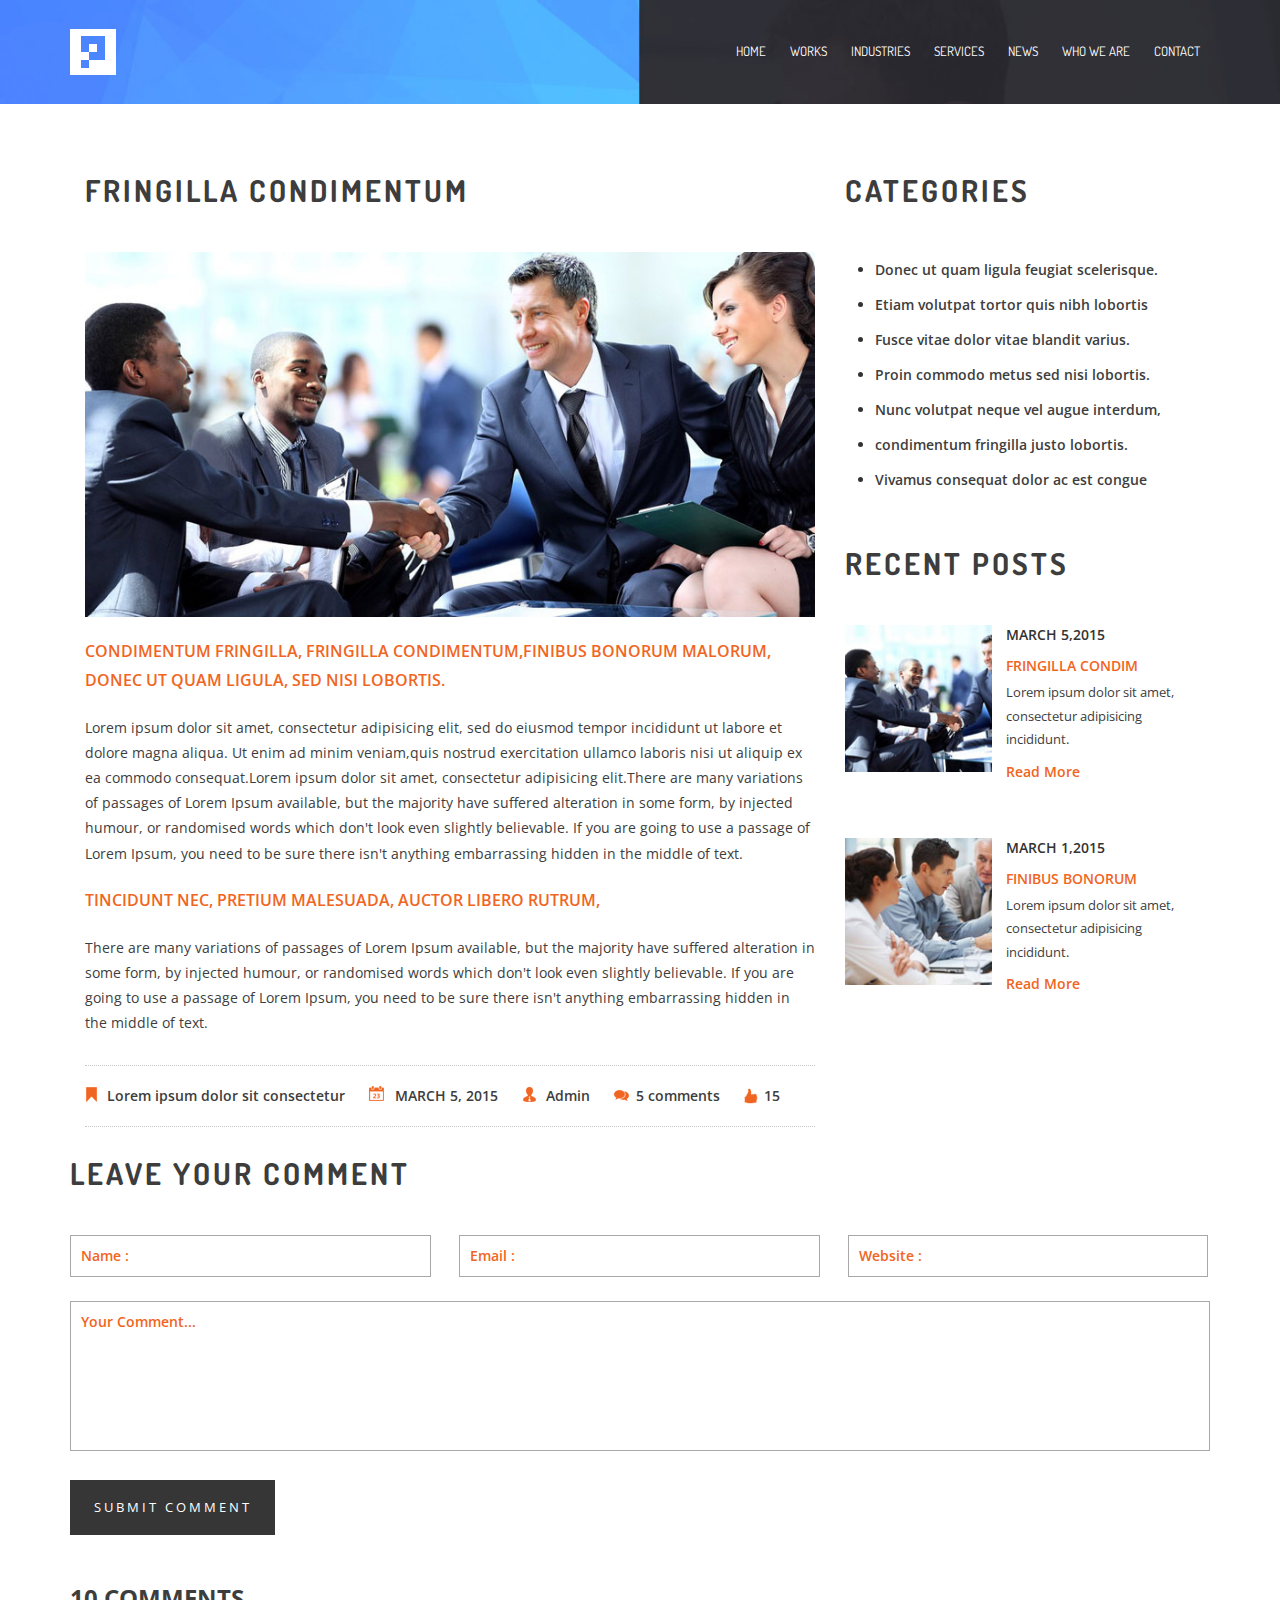
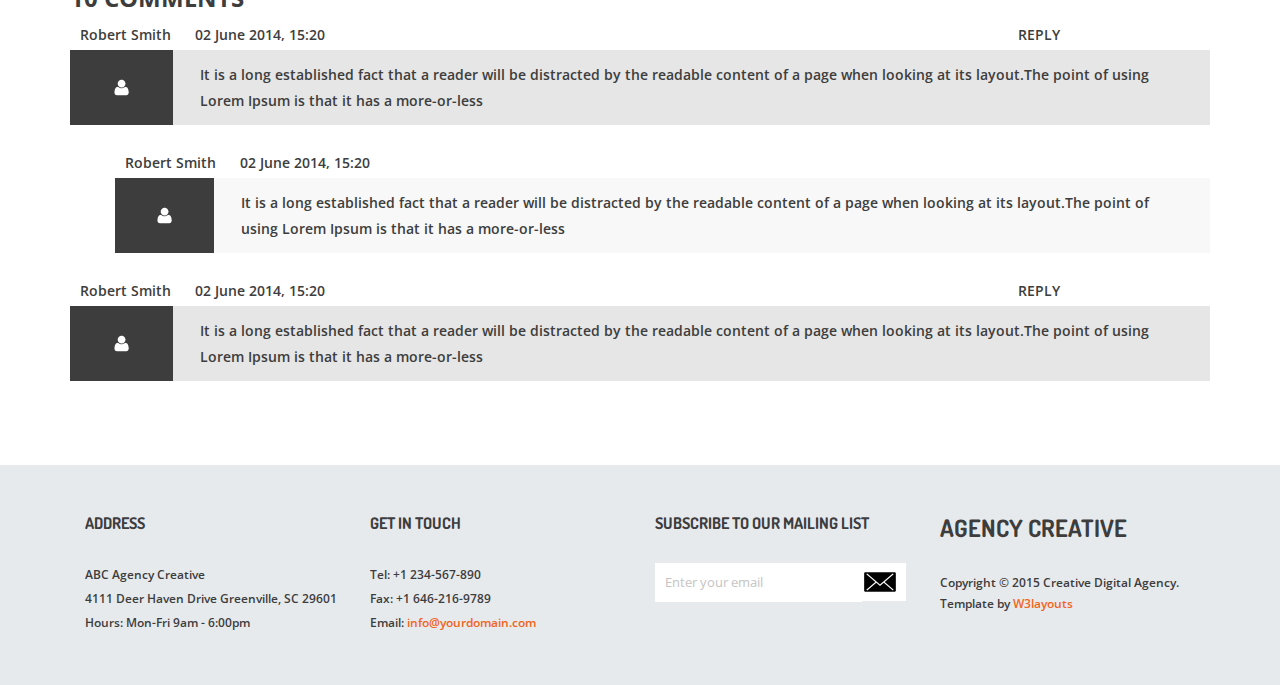
<file: single.html>
<!--
Author: W3layouts
Author URL: http://w3layouts.com
License: Creative Commons Attribution 3.0 Unported
License URL: http://creativecommons.org/licenses/by/3.0/
-->
<!DOCTYPE html>
<html>
<head>
	<title>Creative Digital Agency a Corporate Category Flat Bootstrap Responsive Website Template | Single :: w3layouts</title>
	<!--fonts-->
		<link href='http://fonts.googleapis.com/css?family=Dosis:200,300,400,500,600,700,800' rel='stylesheet' type='text/css'>
		<link href='http://fonts.googleapis.com/css?family=Open+Sans:300italic,400italic,600italic,700italic,800italic,400,300,600,700,800' rel='stylesheet' type='text/css'>
	<!--//fonts-->
		<link href="css/bootstrap.css" rel="stylesheet" type="text/css" media="all" />
			<link href="css/style.css" rel="stylesheet" type="text/css" media="all" />

	<!-- for-mobile-apps -->
		<meta name="viewport" content="width=device-width, initial-scale=1">
		<meta http-equiv="Content-Type" content="text/html; charset=utf-8" />
		<meta name="keywords" content="Creative Digital Agency Responsive web template, Bootstrap Web Templates, Flat Web Templates, Andriod Compatible web template, 
		Smartphone Compatible web template, free webdesigns for Nokia, Samsung, LG, SonyErricsson, Motorola web design" />
		<script type="application/x-javascript"> addEventListener("load", function() { setTimeout(hideURLbar, 0); }, false); function hideURLbar(){ window.scrollTo(0,1); } </script>
	<!-- //for-mobile-apps -->
	<!-- js -->
		<script type="text/javascript" src="js/jquery.min.js"></script>
	<!-- js -->
	<!-- start-smooth-scrolling -->
		<script type="text/javascript" src="js/move-top.js"></script>
		<script type="text/javascript" src="js/easing.js"></script>
		<script type="text/javascript">
			jQuery(document).ready(function($) {
				$(".scroll").click(function(event){		
					event.preventDefault();
					$('html,body').animate({scrollTop:$(this.hash).offset().top},1000);
				});
			});
		</script>
	<!-- start-smooth-scrolling -->

</head>
<body>
<!-- banner -->
<div class="banner page-head">
	<div class="container">
		<div class="header-grids">
			<div class="container">
				<div class="fixed-header">
					<div class="header-left">
						<a href="index.html"><img src="images/logo.png" alt=""/></a>
					</div>
					<div class="header-right">
						<span class="menu"><img src="images/menu.png" alt=""/></span>
								<ul class="nav1">
									<li><a href="index.html">HOME</a></li>
									<li><a href="works.html">WORKS</a></li>
									<li><a href="industries.html">INDUSTRIES</a></li>
									<li><a href="services.html">SERVICES</a></li>	
									<li><a href="404.html">NEWS</a></li>
									<li><a href="about.html">WHO WE ARE</a></li>
									<li><a href="contact.html">CONTACT</a></li>
								</ul>
								<!-- script for menu -->
									<script> 
										$( "span.menu" ).click(function() {
										$( "ul.nav1" ).slideToggle( 300, function() {
										 // Animation complete.
										});
										});
									</script>
								<!-- //script for menu -->
								<!-- script-for sticky-nav -->
								<script>
								$(document).ready(function() {
									 var navoffeset=$(".header-grids").offset().top;
									 $(window).scroll(function(){
										var scrollpos=$(window).scrollTop(); 
										if(scrollpos >=navoffeset){
											$(".header-grids").addClass("fixed");
										}else{
											$(".header-grids").removeClass("fixed");
										}
									 });
									 
								});
								</script>
							<!-- /script-for sticky-nav -->

					</div>
					<div class="clearfix"></div>
				</div>
			</div>
		</div>
	</div>
</div>
<!-- //banner -->
<!-- single-page -->
	<div class="blog">
		<div class="container">
			<div class="col-md-8 blog-left" >
				<h4>FRINGILLA CONDIMENTUM</h4>
				<div class="single-blog">
					<img src="images/img17.jpg" alt=""/>
					<h5>CONDIMENTUM FRINGILLA, FRINGILLA CONDIMENTUM,FINIBUS BONORUM MALORUM, DONEC UT QUAM LIGULA, SED NISI LOBORTIS.</h5>
					<p>Lorem ipsum dolor sit amet, consectetur adipisicing elit, sed do eiusmod tempor incididunt ut labore et dolore magna aliqua.  
						Ut enim ad minim veniam,quis nostrud exercitation ullamco laboris nisi ut aliquip ex ea commodo consequat.Lorem ipsum dolor sit amet, 
						consectetur adipisicing elit.There are many variations of passages of Lorem Ipsum available, but the majority have suffered alteration  
						in some form, by injected humour, or randomised words which don't look even slightly believable. If you are going to use a passage of Lorem Ipsum,
						you need to be sure there isn't anything embarrassing hidden in the middle of text.</p>  
					<h5>TINCIDUNT NEC, PRETIUM MALESUADA, AUCTOR LIBERO RUTRUM,</h5>
					<p>There are many variations of passages of Lorem Ipsum available, but the majority have suffered alteration  
						in some form, by injected humour, or randomised words which don't look even slightly believable. If you are going to use a passage of Lorem Ipsum,
						you need to be sure there isn't anything embarrassing hidden in the middle of text.</p> 
					<div class="comment-icons">
						<ul>
							<li><span></span><a href="#">Lorem ipsum dolor sit consectetur</a></li>
							<li><span class="clndr"></span>MARCH 5, 2015</li>
							<li><span class="admin"></span><a href="#">Admin</a></li>
							<li><span class="cmnts"></span><a href="#">5 comments</a></li>
							<li><span class="like"></span>15</li>
						<ul>
					</div>
				</div>	
			</div>
			<div class="col-md-4 categorya">
				<div class="category">
					<h4>CATEGORIES</h4>
					<ul>
						<li><a href="#">Donec ut quam ligula feugiat scelerisque.</a></li>
						<li><a href="#">Etiam volutpat tortor quis nibh lobortis</a></li>
						<li><a href="#">Fusce vitae dolor vitae blandit varius.</a></li>
						<li><a href="#">Proin commodo metus sed nisi lobortis.</a></li>
						<li><a href="#">Nunc volutpat neque vel augue interdum,</a></li>
						<li><a href="#">condimentum fringilla justo lobortis.</a></li>
						<li><a href="#">Vivamus consequat dolor ac est congue</a></li>
					</ul>
				</div>	
				<div class="recent-posts">
					<h4>RECENT POSTS</h4>
					<div class="recent-posts-info">
						<div class="posts-left">
							<a href="#"><img src="images/img20.jpg" alt=""/></a>
						</div>
						<div class="posts-right">
							<label>MARCH 5,2015</label>
							<h5><a href="#">FRINGILLA CONDIM</a></h5>
							<p>Lorem ipsum dolor sit amet, consectetur adipisicing incididunt.</p>
							<div class="read-more">
								<a href="#">Read More</a>
							</div>
						</div>
						<div class="clearfix"> </div>
					</div>	
					<div class="recent-posts-info">
						<div class="posts-left">
							<a href="#"><img src="images/img21.jpg" alt=""/></a>
						</div>
						<div class="posts-right">
							<label>MARCH 1,2015</label>
							<h5><a href="#">FINIBUS BONORUM</a></h5>
							<p>Lorem ipsum dolor sit amet, consectetur adipisicing incididunt.</p>
							<div class="read-more">
								<a href="#">Read More</a>
							</div>
						</div>
					</div>
					<div class="clearfix"> </div>
				</div>
			</div>
			<div class="clearfix"></div>
			<div class="coment-form">
					<h4>LEAVE YOUR COMMENT</h4>
					<form>
						<input type="text" value="Name :" onfocus="this.value = '';" onblur="if (this.value == '') {this.value = 'Name :';}" required="">
						<input type="text" value="Email :" onfocus="this.value = '';" onblur="if (this.value == '') {this.value = 'Email :';}" required="">
						<input type="text" value="Website :" onfocus="this.value = '';" onblur="if (this.value == '') {this.value = 'Website :';}" required="">
						<textarea type="text"  onfocus="this.value = '';" onblur="if (this.value == '') {this.value = 'Your Comment...';}" required="">Your Comment...</textarea>
						<input type="submit" value="Submit Comment" >
					</form>
			</div>
			<div class="top-comments">
				<h3>10 Comments</h3>
				<div class="met">
					<div class="code-in">
						<p class="smith"><a href="#">Robert Smith</a> <span>02 June 2014, 15:20</span></p>
						<p class="reply"><a href="#"><i> </i>REPLY</a></p>
						<div class="clearfix"> </div>
					</div>
					<div class="comments-top-top">
						<div class="men" >
							<img   src="images/men.png" alt=""> 
						</div>					
							<p class="men-it">It is a long established fact that a reader will be distracted by the readable content of a page when looking at its layout.The point of using Lorem Ipsum is that it has a more-or-less </p>
						<div class="clearfix"> </div>
					</div>
				</div>
				<div class="met met-in">
					<div class="code-in">
						<p class="smith"><a href="#">Robert Smith</a> <span>02 June 2014, 15:20</span></p>
						<div class="clearfix"> </div>
					</div>
					<div class="comments-top-top top-in">
						<div class="men" >
							<img   src="images/men.png" alt=""> 
						</div>					
							<p class="men-it">It is a long established fact that a reader will be distracted by the readable content of a page when looking at its layout.The point of using Lorem Ipsum is that it has a more-or-less </p>
						<div class="clearfix"> </div>
					</div>
				</div>
				<div class="met">
					<div class="code-in">
						<p class="smith"><a href="#">Robert Smith</a> <span>02 June 2014, 15:20</span></p>
						<p class="reply"><a href="#"><i> </i>REPLY</a></p>
						<div class="clearfix"> </div>
					</div>
					<div class="comments-top-top">
						<div class="men" >
							<img   src="images/men.png" alt=""> 
						</div>					
							<p class="men-it">It is a long established fact that a reader will be distracted by the readable content of a page when looking at its layout.The point of using Lorem Ipsum is that it has a more-or-less </p>
						<div class="clearfix"> </div>
					</div>
				</div>
			</div>			
		</div>	
	</div>
<!-- //single-page -->
<!-- footer -->
<div class="footer">
	<div class="container">
		<div class="footer-grids">
			
			<div class="col-md-3 footer-grid">
				<h4>ADDRESS</h4>
				<ul>
					<li>ABC Agency Creative</li>
					<li>4111 Deer Haven Drive Greenville, SC 29601 </li>
					<li>Hours: Mon-Fri 9am - 6:00pm</li>
				</ul>
			</div>
			<div class="col-md-3 footer-grid">
				<h4>GET IN TOUCH</h4>
				<ul>
					<li>Tel: +1 234-567-890</li>
					<li>Fax: +1 646-216-9789</li>
					<li>Email: <a href="mailto:info@example.com">info@yourdomain.com </a></li>
				</ul>
			</div>
			<div class="col-md-3 footer-grid">
				<h4>SUBSCRIBE TO OUR MAILING LIST</h4>
				<form>
					<input type="email" value="Enter your email" onfocus="this.value = '';" onblur="if (this.value == '') {this.value = 'Enter your email';}" required="">
					<input type="submit" value=" ">
				</form>
			</div>
			<div class="col-md-3 footer-grid">
				<h3>AGENCY CREATIVE</h3>
				<p>Copyright &copy; 2015 Creative Digital Agency. Template by <a href="http://w3layouts.com/"> W3layouts</a></p>
			</div>
			<div class="clearfix"></div>
		</div>
	</div>
</div>
<!-- //footer -->
<!-- here stars scrolling icon -->
	<script type="text/javascript">
		$(document).ready(function() {
			/*
				var defaults = {
				containerID: 'toTop', // fading element id
				containerHoverID: 'toTopHover', // fading element hover id
				scrollSpeed: 1200,
				easingType: 'linear' 
				};
			*/
								
			$().UItoTop({ easingType: 'easeOutQuart' });
								
			});
	</script>
<!-- //here ends scrolling icon -->

</body>
</html>
</file>
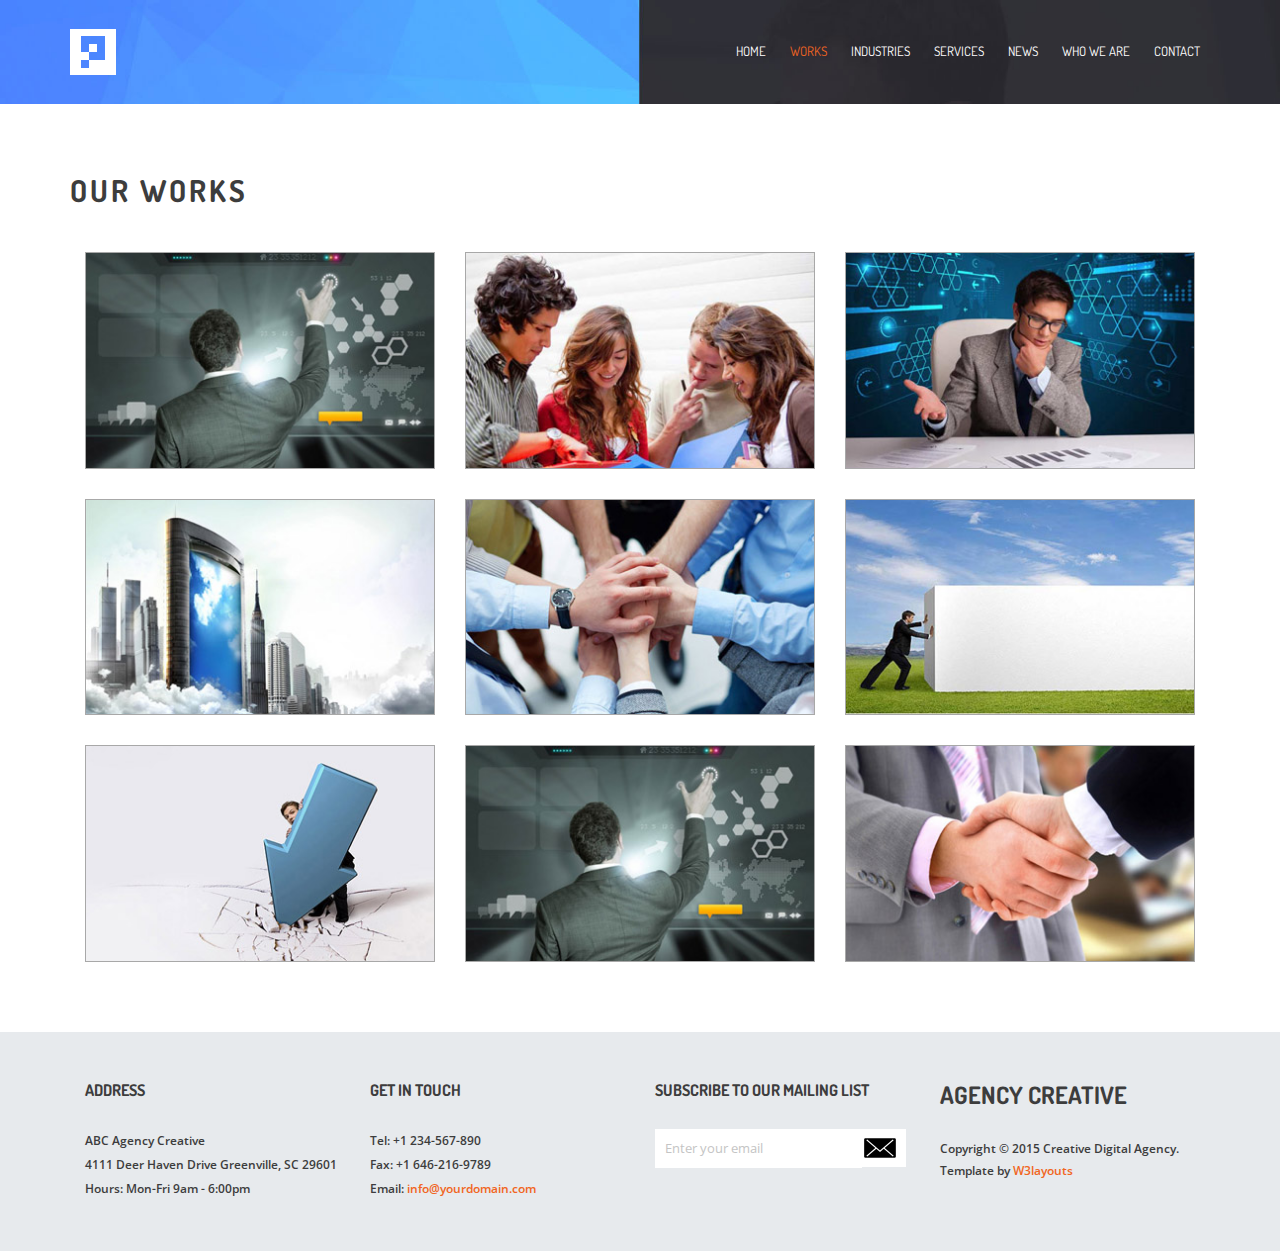
<file: works.html>
<!--
Author: W3layouts
Author URL: http://w3layouts.com
License: Creative Commons Attribution 3.0 Unported
License URL: http://creativecommons.org/licenses/by/3.0/
-->
<!DOCTYPE html>
<html>
<head>
	<title>Creative Digital Agency a Corporate Category Flat Bootstrap Responsive Website Template | Works :: w3layouts</title>
	<!--fonts-->
		<link href='http://fonts.googleapis.com/css?family=Dosis:200,300,400,500,600,700,800' rel='stylesheet' type='text/css'>
		<link href='http://fonts.googleapis.com/css?family=Open+Sans:300italic,400italic,600italic,700italic,800italic,400,300,600,700,800' rel='stylesheet' type='text/css'>
	<!--//fonts-->
		<link href="css/bootstrap.css" rel="stylesheet" type="text/css" media="all" />
			<link href="css/style.css" rel="stylesheet" type="text/css" media="all" />

	<!-- for-mobile-apps -->
		<meta name="viewport" content="width=device-width, initial-scale=1">
		<meta http-equiv="Content-Type" content="text/html; charset=utf-8" />
		<meta name="keywords" content="Creative Digital Agency Responsive web template, Bootstrap Web Templates, Flat Web Templates, Andriod Compatible web template, 
		Smartphone Compatible web template, free webdesigns for Nokia, Samsung, LG, SonyErricsson, Motorola web design" />
		<script type="application/x-javascript"> addEventListener("load", function() { setTimeout(hideURLbar, 0); }, false); function hideURLbar(){ window.scrollTo(0,1); } </script>
	<!-- //for-mobile-apps -->
	<!-- js -->
		<script type="text/javascript" src="js/jquery.min.js"></script>
	<!-- js -->
	<!-- start-smooth-scrolling -->
		<script type="text/javascript" src="js/move-top.js"></script>
		<script type="text/javascript" src="js/easing.js"></script>
		<script type="text/javascript">
			jQuery(document).ready(function($) {
				$(".scroll").click(function(event){		
					event.preventDefault();
					$('html,body').animate({scrollTop:$(this.hash).offset().top},1000);
				});
			});
		</script>
	<!-- start-smooth-scrolling -->

</head>
<body>
<!-- banner -->
<div class="banner page-head">
	<div class="container">
		<div class="header-grids">
			<div class="container">
				<div class="fixed-header">
					<div class="header-left">
						<a href="index.html"><img src="images/logo.png" alt=""/></a>
					</div>
					<div class="header-right">
						<span class="menu"><img src="images/menu.png" alt=""/></span>
								<ul class="nav1">
									<li><a href="index.html">HOME</a></li>
									<li><a class="active" href="works.html">WORKS</a></li>
									<li><a href="industries.html">INDUSTRIES</a></li>
									<li><a href="services.html">SERVICES</a></li>	
									<li><a href="404.html">NEWS</a></li>
									<li><a href="about.html">WHO WE ARE</a></li>
									<li><a href="contact.html">CONTACT</a></li>
								</ul>
								<!-- script for menu -->
									<script> 
										$( "span.menu" ).click(function() {
										$( "ul.nav1" ).slideToggle( 300, function() {
										 // Animation complete.
										});
										});
									</script>
								<!-- //script for menu -->
								<!-- script-for sticky-nav -->
								<script>
								$(document).ready(function() {
									 var navoffeset=$(".header-grids").offset().top;
									 $(window).scroll(function(){
										var scrollpos=$(window).scrollTop(); 
										if(scrollpos >=navoffeset){
											$(".header-grids").addClass("fixed");
										}else{
											$(".header-grids").removeClass("fixed");
										}
									 });
									 
								});
								</script>
							<!-- /script-for sticky-nav -->

					</div>
					<div class="clearfix"></div>
				</div>
			</div>
		</div>
	</div>
</div>
<!-- //banner -->
<!-- works-page -->
<div class="works">
	<div class="container">
		<div class="works-text">
			<h3>OUR WORKS</h3>
		</div>
		<div class="works-grids">
			<div class="col-md-4 works-grid">
				<a href="single.html" class="mask1"><img src="images/k4.jpg" alt="" class="img-responsive zoom-img"/></a>
			</div>
			<div class="col-md-4 works-grid">
				<a href="single.html" class="mask1"><img src="images/k6.jpg" alt="" class="img-responsive zoom-img"/></a>
			</div>
			<div class="col-md-4 works-grid">
				<a href="single.html" class="mask1"><img src="images/k2.jpg" alt="" class="img-responsive zoom-img"/></a>
			</div>
			<div class="col-md-4 works-grid">
				<a href="single.html" class="mask1"><img src="images/k8.jpg" alt="" class="img-responsive zoom-img"/></a>
			</div>
			<div class="col-md-4 works-grid">
				<a href="single.html" class="mask1"><img src="images/k10.jpg" alt="" class="img-responsive zoom-img"/></a>
			</div>
			<div class="col-md-4 works-grid">
				<a href="single.html" class="mask1"><img src="images/k5.jpg" alt="" class="img-responsive zoom-img"/></a>
			</div>
			<div class="col-md-4 works-grid">
				<a href="single.html" class="mask1"><img src="images/k11.jpg" alt="" class="img-responsive zoom-img"/></a>
			</div>
			<div class="col-md-4 works-grid">
				<a href="single.html" class="mask1"><img src="images/k4.jpg" alt="" class="img-responsive zoom-img"/></a>
			</div>
			<div class="col-md-4 works-grid">
				<a href="single.html" class="mask1"><img src="images/k12.jpg" alt="" class="img-responsive zoom-img"/></a>
			</div>
			<div class="clearfix"></div>
		</div>
	</div>
</div>
<!-- //works-page -->
<!-- footer -->
<div class="footer">
	<div class="container">
		<div class="footer-grids">
			
			<div class="col-md-3 footer-grid">
				<h4>ADDRESS</h4>
				<ul>
					<li>ABC Agency Creative</li>
					<li>4111 Deer Haven Drive Greenville, SC 29601 </li>
					<li>Hours: Mon-Fri 9am - 6:00pm</li>
				</ul>
			</div>
			<div class="col-md-3 footer-grid">
				<h4>GET IN TOUCH</h4>
				<ul>
					<li>Tel: +1 234-567-890</li>
					<li>Fax: +1 646-216-9789</li>
					<li>Email: <a href="mailto:info@example.com">info@yourdomain.com </a></li>
				</ul>
			</div>
			<div class="col-md-3 footer-grid">
				<h4>SUBSCRIBE TO OUR MAILING LIST</h4>
				<form>
					<input type="email" value="Enter your email" onfocus="this.value = '';" onblur="if (this.value == '') {this.value = 'Enter your email';}" required="">
					<input type="submit" value=" ">
				</form>
			</div>
			<div class="col-md-3 footer-grid">
				<h3>AGENCY CREATIVE</h3>
				<p>Copyright &copy; 2015 Creative Digital Agency. Template by <a href="http://w3layouts.com/"> W3layouts</a></p>
			</div>
			<div class="clearfix"></div>
		</div>
	</div>
</div>
<!-- //footer -->
<!-- here stars scrolling icon -->
	<script type="text/javascript">
		$(document).ready(function() {
			/*
				var defaults = {
				containerID: 'toTop', // fading element id
				containerHoverID: 'toTopHover', // fading element hover id
				scrollSpeed: 1200,
				easingType: 'linear' 
				};
			*/
								
			$().UItoTop({ easingType: 'easeOutQuart' });
								
			});
	</script>
<!-- //here ends scrolling icon -->

</body>
</html>
</file>
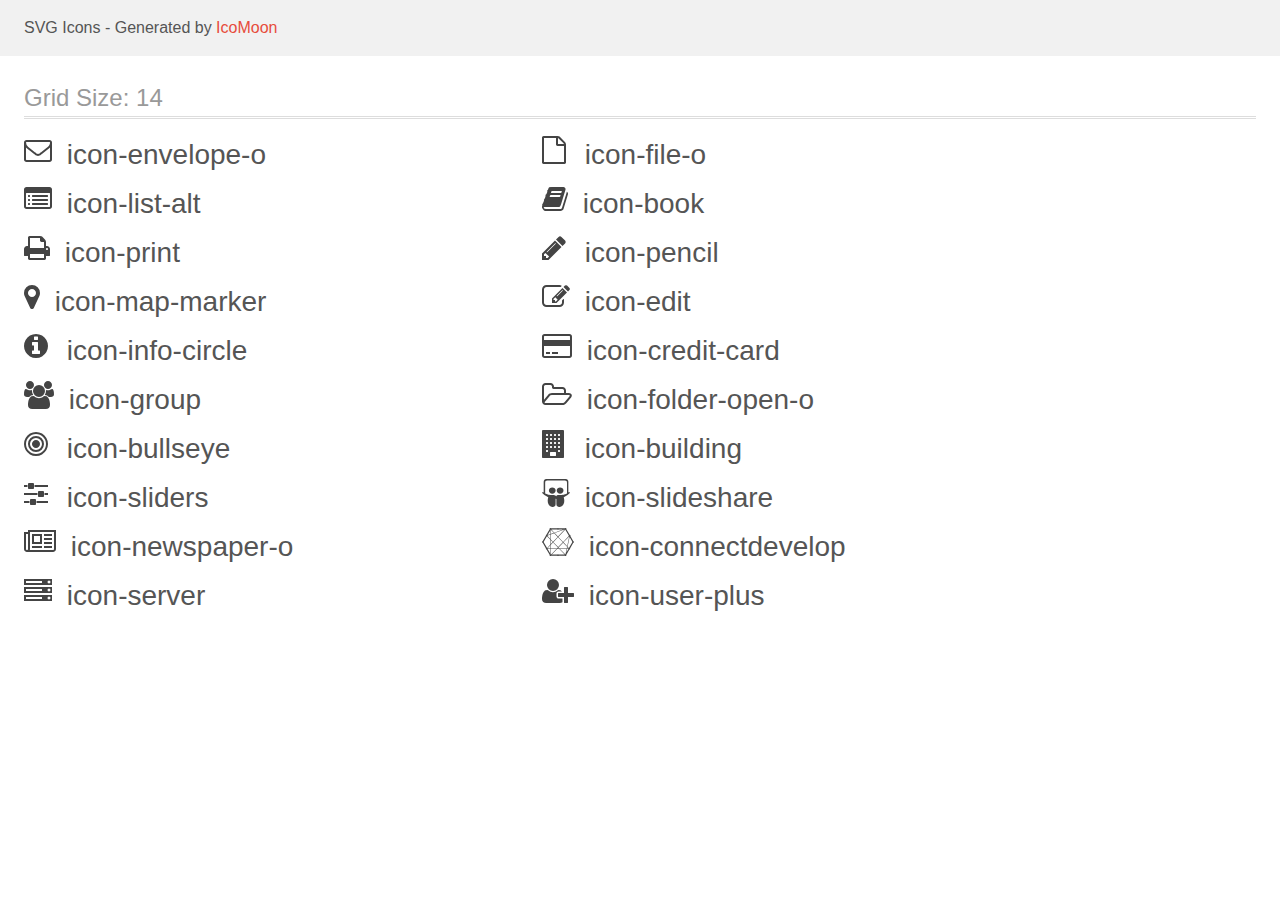
<file: images/icons/general-icons/icomoon_20_icons/demo.html>
<!doctype html>
<html>
<head>
	<title>IcoMoon - SVG Icons</title>
	<meta charset="utf-8">
	<meta name="viewport" content="width=device-width">
	<link rel="stylesheet" href="demo-files/demo.css">
	<link rel="stylesheet" href="style.css">
</head>
<body>
<svg display="none" width="0" height="0" version="1.1" xmlns="http://www.w3.org/2000/svg" xmlns:xlink="http://www.w3.org/1999/xlink">
<defs>
<symbol id="icon-envelope-o" viewBox="0 0 1024 1024">
	<title>envelope-o</title>
	<path class="path1" d="M950.857 859.429v-438.857q-18.286 20.571-39.429 37.714-153.143 117.714-243.429 193.143-29.143 24.571-47.429 38.286t-49.429 27.714-58.571 14h-1.143q-27.429 0-58.571-14t-49.429-27.714-47.429-38.286q-90.286-75.429-243.429-193.143-21.143-17.143-39.429-37.714v438.857q0 7.429 5.429 12.857t12.857 5.429h841.143q7.429 0 12.857-5.429t5.429-12.857zM950.857 258.857v-14t-0.286-7.429-1.714-7.143-3.143-5.143-5.143-4.286-8-1.429h-841.143q-7.429 0-12.857 5.429t-5.429 12.857q0 96 84 162.286 110.286 86.857 229.143 181.143 3.429 2.857 20 16.857t26.286 21.429 25.429 18 28.857 15.714 24.571 5.143h1.143q11.429 0 24.571-5.143t28.857-15.714 25.429-18 26.286-21.429 20-16.857q118.857-94.286 229.143-181.143 30.857-24.571 57.429-66t26.571-75.143zM1024 237.714v621.714q0 37.714-26.857 64.571t-64.571 26.857h-841.143q-37.714 0-64.571-26.857t-26.857-64.571v-621.714q0-37.714 26.857-64.571t64.571-26.857h841.143q37.714 0 64.571 26.857t26.857 64.571z"></path>
</symbol>
<symbol id="icon-file-o" viewBox="0 0 1024 1024">
	<title>file-o</title>
	<path class="path1" d="M838.857 217.143q16 16 27.429 43.429t11.429 50.286v658.286q0 22.857-16 38.857t-38.857 16h-768q-22.857 0-38.857-16t-16-38.857v-914.286q0-22.857 16-38.857t38.857-16h512q22.857 0 50.286 11.429t43.429 27.429zM585.143 77.714v214.857h214.857q-5.714-16.571-12.571-23.429l-178.857-178.857q-6.857-6.857-23.429-12.571zM804.571 950.857v-585.143h-237.714q-22.857 0-38.857-16t-16-38.857v-237.714h-438.857v877.714h731.429z"></path>
</symbol>
<symbol id="icon-list-alt" viewBox="0 0 1024 1024">
	<title>list-alt</title>
	<path class="path1" d="M219.429 676.571v36.571q0 7.429-5.429 12.857t-12.857 5.429h-36.571q-7.429 0-12.857-5.429t-5.429-12.857v-36.571q0-7.429 5.429-12.857t12.857-5.429h36.571q7.429 0 12.857 5.429t5.429 12.857zM219.429 530.286v36.571q0 7.429-5.429 12.857t-12.857 5.429h-36.571q-7.429 0-12.857-5.429t-5.429-12.857v-36.571q0-7.429 5.429-12.857t12.857-5.429h36.571q7.429 0 12.857 5.429t5.429 12.857zM219.429 384v36.571q0 7.429-5.429 12.857t-12.857 5.429h-36.571q-7.429 0-12.857-5.429t-5.429-12.857v-36.571q0-7.429 5.429-12.857t12.857-5.429h36.571q7.429 0 12.857 5.429t5.429 12.857zM877.714 676.571v36.571q0 7.429-5.429 12.857t-12.857 5.429h-548.571q-7.429 0-12.857-5.429t-5.429-12.857v-36.571q0-7.429 5.429-12.857t12.857-5.429h548.571q7.429 0 12.857 5.429t5.429 12.857zM877.714 530.286v36.571q0 7.429-5.429 12.857t-12.857 5.429h-548.571q-7.429 0-12.857-5.429t-5.429-12.857v-36.571q0-7.429 5.429-12.857t12.857-5.429h548.571q7.429 0 12.857 5.429t5.429 12.857zM877.714 384v36.571q0 7.429-5.429 12.857t-12.857 5.429h-548.571q-7.429 0-12.857-5.429t-5.429-12.857v-36.571q0-7.429 5.429-12.857t12.857-5.429h548.571q7.429 0 12.857 5.429t5.429 12.857zM950.857 786.286v-475.429q0-7.429-5.429-12.857t-12.857-5.429h-841.143q-7.429 0-12.857 5.429t-5.429 12.857v475.429q0 7.429 5.429 12.857t12.857 5.429h841.143q7.429 0 12.857-5.429t5.429-12.857zM1024 164.571v621.714q0 37.714-26.857 64.571t-64.571 26.857h-841.143q-37.714 0-64.571-26.857t-26.857-64.571v-621.714q0-37.714 26.857-64.571t64.571-26.857h841.143q37.714 0 64.571 26.857t26.857 64.571z"></path>
</symbol>
<symbol id="icon-book" viewBox="0 0 951 1024">
	<title>book</title>
	<path class="path1" d="M936.571 273.143q22.857 32.571 10.286 73.714l-157.143 517.714q-10.857 36.571-43.714 61.429t-70 24.857h-527.429q-44 0-84.857-30.571t-56.857-75.143q-13.714-38.286-1.143-72.571 0-2.286 1.714-15.429t2.286-21.143q0.571-4.571-1.714-12.286t-1.714-11.143q1.143-6.286 4.571-12t9.429-13.429 9.429-13.429q13.143-21.714 25.714-52.286t17.143-52.286q1.714-5.714 0.286-17.143t-0.286-16q1.714-6.286 9.714-16t9.714-13.143q12-20.571 24-52.571t14.286-51.429q0.571-5.143-1.429-18.286t0.286-16q2.286-7.429 12.571-17.429t12.571-12.857q10.857-14.857 24.286-48.286t15.714-55.143q0.571-4.571-1.714-14.571t-1.143-15.143q1.143-4.571 5.143-10.286t10.286-13.143 9.714-12q4.571-6.857 9.429-17.429t8.571-20 9.143-20.571 11.143-18.286 15.143-13.429 20.571-6.571 27.143 3.143l-0.571 1.714q21.714-5.143 29.143-5.143h434.857q42.286 0 65.143 32t10.286 74.286l-156.571 517.714q-20.571 68-40.857 87.714t-73.429 19.714h-496.571q-15.429 0-21.714 8.571-6.286 9.143-0.571 24.571 13.714 40 82.286 40h527.429q16.571 0 32-8.857t20-23.714l171.429-564q4-12.571 2.857-32.571 21.714 8.571 33.714 24.571zM328.571 274.286q-2.286 7.429 1.143 12.857t11.429 5.429h347.429q7.429 0 14.571-5.429t9.429-12.857l12-36.571q2.286-7.429-1.143-12.857t-11.429-5.429h-347.429q-7.429 0-14.571 5.429t-9.429 12.857zM281.143 420.571q-2.286 7.429 1.143 12.857t11.429 5.429h347.429q7.429 0 14.571-5.429t9.429-12.857l12-36.571q2.286-7.429-1.143-12.857t-11.429-5.429h-347.429q-7.429 0-14.571 5.429t-9.429 12.857z"></path>
</symbol>
<symbol id="icon-print" viewBox="0 0 951 1024">
	<title>print</title>
	<path class="path1" d="M219.429 877.714h512v-146.286h-512v146.286zM219.429 512h512v-219.429h-91.429q-22.857 0-38.857-16t-16-38.857v-91.429h-365.714v365.714zM877.714 548.571q0-14.857-10.857-25.714t-25.714-10.857-25.714 10.857-10.857 25.714 10.857 25.714 25.714 10.857 25.714-10.857 10.857-25.714zM950.857 548.571v237.714q0 7.429-5.429 12.857t-12.857 5.429h-128v91.429q0 22.857-16 38.857t-38.857 16h-548.571q-22.857 0-38.857-16t-16-38.857v-91.429h-128q-7.429 0-12.857-5.429t-5.429-12.857v-237.714q0-45.143 32.286-77.429t77.429-32.286h36.571v-310.857q0-22.857 16-38.857t38.857-16h384q22.857 0 50.286 11.429t43.429 27.429l86.857 86.857q16 16 27.429 43.429t11.429 50.286v146.286h36.571q45.143 0 77.429 32.286t32.286 77.429z"></path>
</symbol>
<symbol id="icon-pencil" viewBox="0 0 1024 1024">
	<title>pencil</title>
	<path class="path1" d="M207.429 877.714l52-52-134.286-134.286-52 52v61.143h73.143v73.143h61.143zM506.286 347.429q0-12.571-12.571-12.571-5.714 0-9.714 4l-309.714 309.714q-4 4-4 9.714 0 12.571 12.571 12.571 5.714 0 9.714-4l309.714-309.714q4-4 4-9.714zM475.429 237.714l237.714 237.714-475.429 475.429h-237.714v-237.714zM865.714 292.571q0 30.286-21.143 51.429l-94.857 94.857-237.714-237.714 94.857-94.286q20.571-21.714 51.429-21.714 30.286 0 52 21.714l134.286 133.714q21.143 22.286 21.143 52z"></path>
</symbol>
<symbol id="icon-map-marker" viewBox="0 0 585 1024">
	<title>map-marker</title>
	<path class="path1" d="M438.857 365.714q0-60.571-42.857-103.429t-103.429-42.857-103.429 42.857-42.857 103.429 42.857 103.429 103.429 42.857 103.429-42.857 42.857-103.429zM585.143 365.714q0 62.286-18.857 102.286l-208 442.286q-9.143 18.857-27.143 29.714t-38.571 10.857-38.571-10.857-26.571-29.714l-208.571-442.286q-18.857-40-18.857-102.286 0-121.143 85.714-206.857t206.857-85.714 206.857 85.714 85.714 206.857z"></path>
</symbol>
<symbol id="icon-edit" viewBox="0 0 1024 1024">
	<title>edit</title>
	<path class="path1" d="M507.429 676.571l66.286-66.286-86.857-86.857-66.286 66.286v32h54.857v54.857h32zM758.857 265.143q-9.143-9.143-18.857 0.571l-200 200q-9.714 9.714-0.571 18.857t18.857-0.571l200-200q9.714-9.714 0.571-18.857zM804.571 604.571v108.571q0 68-48.286 116.286t-116.286 48.286h-475.429q-68 0-116.286-48.286t-48.286-116.286v-475.429q0-68 48.286-116.286t116.286-48.286h475.429q36 0 66.857 14.286 8.571 4 10.286 13.143 1.714 9.714-5.143 16.571l-28 28q-8 8-18.286 4.571-13.143-3.429-25.714-3.429h-475.429q-37.714 0-64.571 26.857t-26.857 64.571v475.429q0 37.714 26.857 64.571t64.571 26.857h475.429q37.714 0 64.571-26.857t26.857-64.571v-72q0-7.429 5.143-12.571l36.571-36.571q8.571-8.571 20-4t11.429 16.571zM749.714 182.857l164.571 164.571-384 384h-164.571v-164.571zM1003.429 258.286l-52.571 52.571-164.571-164.571 52.571-52.571q16-16 38.857-16t38.857 16l86.857 86.857q16 16 16 38.857t-16 38.857z"></path>
</symbol>
<symbol id="icon-info-circle" viewBox="0 0 1024 1024">
	<title>info-circle</title>
	<path class="path1" d="M585.143 786.286v-91.429q0-8-5.143-13.143t-13.143-5.143h-54.857v-292.571q0-8-5.143-13.143t-13.143-5.143h-182.857q-8 0-13.143 5.143t-5.143 13.143v91.429q0 8 5.143 13.143t13.143 5.143h54.857v182.857h-54.857q-8 0-13.143 5.143t-5.143 13.143v91.429q0 8 5.143 13.143t13.143 5.143h256q8 0 13.143-5.143t5.143-13.143zM512 274.286v-91.429q0-8-5.143-13.143t-13.143-5.143h-109.714q-8 0-13.143 5.143t-5.143 13.143v91.429q0 8 5.143 13.143t13.143 5.143h109.714q8 0 13.143-5.143t5.143-13.143zM877.714 512q0 119.429-58.857 220.286t-159.714 159.714-220.286 58.857-220.286-58.857-159.714-159.714-58.857-220.286 58.857-220.286 159.714-159.714 220.286-58.857 220.286 58.857 159.714 159.714 58.857 220.286z"></path>
</symbol>
<symbol id="icon-credit-card" viewBox="0 0 1097 1024">
	<title>credit-card</title>
	<path class="path1" d="M1005.714 73.143q37.714 0 64.571 26.857t26.857 64.571v694.857q0 37.714-26.857 64.571t-64.571 26.857h-914.286q-37.714 0-64.571-26.857t-26.857-64.571v-694.857q0-37.714 26.857-64.571t64.571-26.857h914.286zM91.429 146.286q-7.429 0-12.857 5.429t-5.429 12.857v128h950.857v-128q0-7.429-5.429-12.857t-12.857-5.429h-914.286zM1005.714 877.714q7.429 0 12.857-5.429t5.429-12.857v-347.429h-950.857v347.429q0 7.429 5.429 12.857t12.857 5.429h914.286zM146.286 804.571v-73.143h146.286v73.143h-146.286zM365.714 804.571v-73.143h219.429v73.143h-219.429z"></path>
</symbol>
<symbol id="icon-group" viewBox="0 0 1097 1024">
	<title>group</title>
	<path class="path1" d="M338.857 512q-92.571 2.857-151.429 73.143h-76.571q-46.857 0-78.857-23.143t-32-67.714q0-201.714 70.857-201.714 3.429 0 24.857 12t55.714 24.286 68 12.286q38.286 0 76-13.143-2.857 21.143-2.857 37.714 0 79.429 46.286 146.286zM950.857 876q0 68.571-41.714 108.286t-110.857 39.714h-499.429q-69.143 0-110.857-39.714t-41.714-108.286q0-30.286 2-59.143t8-62.286 15.143-62 24.571-55.714 35.429-46.286 48.857-30.571 63.714-11.429q5.714 0 24.571 12.286t41.714 27.429 61.143 27.429 77.143 12.286 77.143-12.286 61.143-27.429 41.714-27.429 24.571-12.286q34.857 0 63.714 11.429t48.857 30.571 35.429 46.286 24.571 55.714 15.143 62 8 62.286 2 59.143zM365.714 146.286q0 60.571-42.857 103.429t-103.429 42.857-103.429-42.857-42.857-103.429 42.857-103.429 103.429-42.857 103.429 42.857 42.857 103.429zM768 365.714q0 90.857-64.286 155.143t-155.143 64.286-155.143-64.286-64.286-155.143 64.286-155.143 155.143-64.286 155.143 64.286 64.286 155.143zM1097.143 494.286q0 44.571-32 67.714t-78.857 23.143h-76.571q-58.857-70.286-151.429-73.143 46.286-66.857 46.286-146.286 0-16.571-2.857-37.714 37.714 13.143 76 13.143 33.714 0 68-12.286t55.714-24.286 24.857-12q70.857 0 70.857 201.714zM1024 146.286q0 60.571-42.857 103.429t-103.429 42.857-103.429-42.857-42.857-103.429 42.857-103.429 103.429-42.857 103.429 42.857 42.857 103.429z"></path>
</symbol>
<symbol id="icon-folder-open-o" viewBox="0 0 1097 1024">
	<title>folder-open-o</title>
	<path class="path1" d="M1017.714 532q0-20-30.286-20h-621.714q-22.857 0-48.857 12.286t-40.857 30l-168 207.429q-10.286 13.714-10.286 22.857 0 20 30.286 20h621.714q22.857 0 49.143-12.571t40.571-30.286l168-207.429q10.286-12.571 10.286-22.286zM365.714 438.857h438.857v-91.429q0-22.857-16-38.857t-38.857-16h-329.143q-22.857 0-38.857-16t-16-38.857v-36.571q0-22.857-16-38.857t-38.857-16h-182.857q-22.857 0-38.857 16t-16 38.857v487.429l146.286-180q25.143-30.286 66.286-50t80-19.714zM1090.857 532q0 35.429-26.286 68.571l-168.571 207.429q-24.571 30.286-66.286 50t-80 19.714h-621.714q-52.571 0-90.286-37.714t-37.714-90.286v-548.571q0-52.571 37.714-90.286t90.286-37.714h182.857q52.571 0 90.286 37.714t37.714 90.286v18.286h310.857q52.571 0 90.286 37.714t37.714 90.286v91.429h109.714q30.857 0 56.571 14t38.286 40.286q8.571 18.286 8.571 38.857z"></path>
</symbol>
<symbol id="icon-bullseye" viewBox="0 0 1024 1024">
	<title>bullseye</title>
	<path class="path1" d="M585.143 512q0 60.571-42.857 103.429t-103.429 42.857-103.429-42.857-42.857-103.429 42.857-103.429 103.429-42.857 103.429 42.857 42.857 103.429zM658.286 512q0-90.857-64.286-155.143t-155.143-64.286-155.143 64.286-64.286 155.143 64.286 155.143 155.143 64.286 155.143-64.286 64.286-155.143zM731.429 512q0 121.143-85.714 206.857t-206.857 85.714-206.857-85.714-85.714-206.857 85.714-206.857 206.857-85.714 206.857 85.714 85.714 206.857zM804.571 512q0-74.286-29.143-142t-78-116.571-116.571-78-142-29.143-142 29.143-116.571 78-78 116.571-29.143 142 29.143 142 78 116.571 116.571 78 142 29.143 142-29.143 116.571-78 78-116.571 29.143-142zM877.714 512q0 119.429-58.857 220.286t-159.714 159.714-220.286 58.857-220.286-58.857-159.714-159.714-58.857-220.286 58.857-220.286 159.714-159.714 220.286-58.857 220.286 58.857 159.714 159.714 58.857 220.286z"></path>
</symbol>
<symbol id="icon-building" viewBox="0 0 1024 1024">
	<title>building</title>
	<path class="path1" d="M768 0q14.857 0 25.714 10.857t10.857 25.714v950.857q0 14.857-10.857 25.714t-25.714 10.857h-731.429q-14.857 0-25.714-10.857t-10.857-25.714v-950.857q0-14.857 10.857-25.714t25.714-10.857h731.429zM292.571 164.571v36.571q0 8 5.143 13.143t13.143 5.143h36.571q8 0 13.143-5.143t5.143-13.143v-36.571q0-8-5.143-13.143t-13.143-5.143h-36.571q-8 0-13.143 5.143t-5.143 13.143zM292.571 310.857v36.571q0 8 5.143 13.143t13.143 5.143h36.571q8 0 13.143-5.143t5.143-13.143v-36.571q0-8-5.143-13.143t-13.143-5.143h-36.571q-8 0-13.143 5.143t-5.143 13.143zM292.571 457.143v36.571q0 8 5.143 13.143t13.143 5.143h36.571q8 0 13.143-5.143t5.143-13.143v-36.571q0-8-5.143-13.143t-13.143-5.143h-36.571q-8 0-13.143 5.143t-5.143 13.143zM292.571 603.429v36.571q0 8 5.143 13.143t13.143 5.143h36.571q8 0 13.143-5.143t5.143-13.143v-36.571q0-8-5.143-13.143t-13.143-5.143h-36.571q-8 0-13.143 5.143t-5.143 13.143zM219.429 786.286v-36.571q0-8-5.143-13.143t-13.143-5.143h-36.571q-8 0-13.143 5.143t-5.143 13.143v36.571q0 8 5.143 13.143t13.143 5.143h36.571q8 0 13.143-5.143t5.143-13.143zM219.429 640v-36.571q0-8-5.143-13.143t-13.143-5.143h-36.571q-8 0-13.143 5.143t-5.143 13.143v36.571q0 8 5.143 13.143t13.143 5.143h36.571q8 0 13.143-5.143t5.143-13.143zM219.429 493.714v-36.571q0-8-5.143-13.143t-13.143-5.143h-36.571q-8 0-13.143 5.143t-5.143 13.143v36.571q0 8 5.143 13.143t13.143 5.143h36.571q8 0 13.143-5.143t5.143-13.143zM219.429 347.429v-36.571q0-8-5.143-13.143t-13.143-5.143h-36.571q-8 0-13.143 5.143t-5.143 13.143v36.571q0 8 5.143 13.143t13.143 5.143h36.571q8 0 13.143-5.143t5.143-13.143zM219.429 201.143v-36.571q0-8-5.143-13.143t-13.143-5.143h-36.571q-8 0-13.143 5.143t-5.143 13.143v36.571q0 8 5.143 13.143t13.143 5.143h36.571q8 0 13.143-5.143t5.143-13.143zM512 932.571v-109.714q0-8-5.143-13.143t-13.143-5.143h-182.857q-8 0-13.143 5.143t-5.143 13.143v109.714q0 8 5.143 13.143t13.143 5.143h182.857q8 0 13.143-5.143t5.143-13.143zM512 640v-36.571q0-8-5.143-13.143t-13.143-5.143h-36.571q-8 0-13.143 5.143t-5.143 13.143v36.571q0 8 5.143 13.143t13.143 5.143h36.571q8 0 13.143-5.143t5.143-13.143zM512 493.714v-36.571q0-8-5.143-13.143t-13.143-5.143h-36.571q-8 0-13.143 5.143t-5.143 13.143v36.571q0 8 5.143 13.143t13.143 5.143h36.571q8 0 13.143-5.143t5.143-13.143zM512 347.429v-36.571q0-8-5.143-13.143t-13.143-5.143h-36.571q-8 0-13.143 5.143t-5.143 13.143v36.571q0 8 5.143 13.143t13.143 5.143h36.571q8 0 13.143-5.143t5.143-13.143zM512 201.143v-36.571q0-8-5.143-13.143t-13.143-5.143h-36.571q-8 0-13.143 5.143t-5.143 13.143v36.571q0 8 5.143 13.143t13.143 5.143h36.571q8 0 13.143-5.143t5.143-13.143zM658.286 786.286v-36.571q0-8-5.143-13.143t-13.143-5.143h-36.571q-8 0-13.143 5.143t-5.143 13.143v36.571q0 8 5.143 13.143t13.143 5.143h36.571q8 0 13.143-5.143t5.143-13.143zM658.286 640v-36.571q0-8-5.143-13.143t-13.143-5.143h-36.571q-8 0-13.143 5.143t-5.143 13.143v36.571q0 8 5.143 13.143t13.143 5.143h36.571q8 0 13.143-5.143t5.143-13.143zM658.286 493.714v-36.571q0-8-5.143-13.143t-13.143-5.143h-36.571q-8 0-13.143 5.143t-5.143 13.143v36.571q0 8 5.143 13.143t13.143 5.143h36.571q8 0 13.143-5.143t5.143-13.143zM658.286 347.429v-36.571q0-8-5.143-13.143t-13.143-5.143h-36.571q-8 0-13.143 5.143t-5.143 13.143v36.571q0 8 5.143 13.143t13.143 5.143h36.571q8 0 13.143-5.143t5.143-13.143zM658.286 201.143v-36.571q0-8-5.143-13.143t-13.143-5.143h-36.571q-8 0-13.143 5.143t-5.143 13.143v36.571q0 8 5.143 13.143t13.143 5.143h36.571q8 0 13.143-5.143t5.143-13.143z"></path>
</symbol>
<symbol id="icon-sliders" viewBox="0 0 1024 1024">
	<title>sliders</title>
	<path class="path1" d="M201.143 804.571v73.143h-201.143v-73.143h201.143zM402.286 731.429q14.857 0 25.714 10.857t10.857 25.714v146.286q0 14.857-10.857 25.714t-25.714 10.857h-146.286q-14.857 0-25.714-10.857t-10.857-25.714v-146.286q0-14.857 10.857-25.714t25.714-10.857h146.286zM493.714 512v73.143h-493.714v-73.143h493.714zM128 219.429v73.143h-128v-73.143h128zM877.714 804.571v73.143h-420.571v-73.143h420.571zM329.143 146.286q14.857 0 25.714 10.857t10.857 25.714v146.286q0 14.857-10.857 25.714t-25.714 10.857h-146.286q-14.857 0-25.714-10.857t-10.857-25.714v-146.286q0-14.857 10.857-25.714t25.714-10.857h146.286zM694.857 438.857q14.857 0 25.714 10.857t10.857 25.714v146.286q0 14.857-10.857 25.714t-25.714 10.857h-146.286q-14.857 0-25.714-10.857t-10.857-25.714v-146.286q0-14.857 10.857-25.714t25.714-10.857h146.286zM877.714 512v73.143h-128v-73.143h128zM877.714 219.429v73.143h-493.714v-73.143h493.714z"></path>
</symbol>
<symbol id="icon-slideshare" viewBox="0 0 1024 1024">
	<title>slideshare</title>
	<path class="path1" d="M498.857 422.857q0 47.429-36.286 81.429t-87.143 34-87.143-34-36.286-81.429q0-48 36.286-81.714t87.143-33.714 87.143 33.714 36.286 81.714zM785.714 422.857q0 47.429-36 81.429t-87.429 34q-50.857 0-87.143-34t-36.286-81.429q0-48 36.286-81.714t87.143-33.714q51.429 0 87.429 33.714t36 81.714zM914.286 525.714v-381.143q0-49.714-18.286-70.571t-63.429-20.857h-635.429q-47.429 0-64.286 19.429t-16.857 72v384.571q24.571 13.143 50.571 22.857t46.286 16 46.286 10.571 40.571 6.286 40 2.286 33.429 0.286 32.286-1.143 25.429-1.143q38.857-0.571 54.286 15.429 3.429 3.429 5.714 5.143 14.857 14.286 34.857 29.143 4-52 67.429-49.714 2.857 0 20.857 0.857t24.571 1.143 26 0.571 30.286-0.571 31.143-2.571 34.857-4.857 35.429-7.714 38.286-11.143 38.571-15.429 41.143-19.714zM1007.429 522.857q-69.143 85.143-212.571 144 48 162.857-13.143 265.714-37.714 64.571-104.571 84.571-59.429 18.286-104-8.571-49.143-29.143-46.857-93.714l-0.571-186.286v-0.571q-4.571-1.143-14-3.429t-13.429-2.857l-0.571 193.143q2.286 65.143-47.429 93.714-45.143 26.857-104.571 8.571-66.857-20.571-104-85.714-60-102.857-12.571-264.571-143.429-58.857-212.571-144-14.286-21.143-2.286-36t34.286 0.571q1.714 1.143 6.286 4t6.286 4.571v-396.571q0-41.143 26.857-70.286t65.143-29.143h718.286q38.286 0 65.143 29.143t26.857 70.286v396.571l12-8.571q22.286-15.429 34.286-0.571t-2.286 36z"></path>
</symbol>
<symbol id="icon-newspaper-o" viewBox="0 0 1170 1024">
	<title>newspaper-o</title>
	<path class="path1" d="M585.143 292.571h-219.429v219.429h219.429v-219.429zM658.286 658.286v73.143h-365.714v-73.143h365.714zM658.286 219.429v365.714h-365.714v-365.714h365.714zM1024 658.286v73.143h-292.571v-73.143h292.571zM1024 512v73.143h-292.571v-73.143h292.571zM1024 365.714v73.143h-292.571v-73.143h292.571zM1024 219.429v73.143h-292.571v-73.143h292.571zM146.286 768v-548.571h-73.143v548.571q0 14.857 10.857 25.714t25.714 10.857 25.714-10.857 10.857-25.714zM1097.143 768v-621.714h-877.714v621.714q0 18.857-6.286 36.571h847.429q14.857 0 25.714-10.857t10.857-25.714zM1170.286 73.143v694.857q0 45.714-32 77.714t-77.714 32h-950.857q-45.714 0-77.714-32t-32-77.714v-621.714h146.286v-73.143h1024z"></path>
</symbol>
<symbol id="icon-connectdevelop" viewBox="0 0 1170 1024">
	<title>connectdevelop</title>
	<path class="path1" d="M1170.286 511.429q0 12-7.429 20.857t-18.857 11.143l-117.143 203.429q1.714 5.143 1.714 10.286 0 11.429-7.143 20.286t-18.571 11.143l-110.286 192.571q1.714 4.571 1.714 9.143 0 13.143-9.429 22.857t-23.143 9.714q-14.286 0-23.429-10.286h-228.571q-9.714 11.429-24.571 11.429t-24.571-11.429h-228q-9.714 11.429-24.571 11.429-13.143 0-22.857-9.429t-9.714-23.143q0-4.571 2.286-11.429l-110.286-191.429q-11.429-2.286-18.571-11.143t-7.143-20.286q0-5.143 1.714-10.286l-117.714-203.429q-11.429-2.857-18.571-11.714t-7.143-20.286q0-12 7.714-20.857t19.143-11.143l113.714-196.571q0-0.571-0.286-1.714t-0.286-1.714q0-20.571 19.429-29.143l119.429-207.429q-2.286-5.714-2.286-10.286 0-13.714 9.714-23.143t22.857-9.429q14.857 0 25.143 12h226.286q9.143-12 24.571-12t24.571 12h227.429q10.286-12 25.143-12 13.143 0 22.857 9.429t9.714 23.143q0 3.429-2.286 10.286l118.286 204.571q13.143 0.571 22.286 10t9.143 22q0 7.429-4 15.429l106.857 185.143q10.857 2.286 18 11.143t7.143 20.286zM607.429 968h222.286l-195.429-202.286h-81.714l-195.429 202.286h205.714q10.286-9.143 22.286-9.143t22.286 9.143zM64 504q0.571 2.286 0.571 7.429 0 5.714-1.143 8.571l118.857 205.714q1.143 0 2.571 0.571t3.143 1.429l2.857 1.429 107.429-113.714v-198.286l-106.857-110.857q-7.429 4.571-16.571 5.714zM563.429 56h-221.714l108.571 114.286 316.571-114.286h-160q-9.143 9.143-21.714 9.143t-21.714-9.143zM965.143 748.571q0.571-3.429 2.857-6.286l-36.571-38.857-9.714 45.143h43.429zM904.571 748.571l12.571-60-144-152-169.143 175.429 36 36.571h264.571zM854.286 958.857l9.143-16 37.143-177.143h-244l190.286 196q4.571-2.286 7.429-2.857zM330.286 968h2.857l195.429-202.286h-213.143v191.429l2.286 3.429q8 2.857 12.571 7.429zM315.429 748.571h229.714l36.571-37.714-176.571-183.429-89.714 94.857v126.286zM205.143 748.571h93.143v-108l-96 101.143q2.286 4.571 2.857 6.857zM204.571 277.143q0 0.571 0.286 1.143t0.286 1.143q0 9.143-4.571 16.571l97.714 101.143v-153.714zM315.429 237.143v177.714l87.429 89.714 169.714-179.429-127.429-134.857zM317.714 63.429l-2.286 4.571v150.857l117.143-42.286-109.143-114.857q-3.429 1.143-5.714 1.714zM826.857 56h-9.143l-354.857 128 121.714 128.571zM584.571 337.143l-169.714 180 177.714 182.286 169.143-175.429zM393.143 515.429l-77.714-80.571v162.286zM593.143 723.429l-24 25.143h48.571zM785.143 524.571l136 143.429 75.429-356.571-1.714-2.857-0.571-0.571zM981.714 296q-4.571-7.429-4.571-16.571v-1.143l-123.429-214.857q-2.857-0.571-7.429-2.857l-249.714 264.571 177.143 186.857zM298.286 225.143v-127.429l-93.143 161.143zM298.286 765.714h-93.143l93.143 161.714v-161.714zM918.286 765.714l-27.429 129.714 74.286-129.714h-46.857zM988 725.714l118.286-206.286q-1.143-5.714-1.143-8 0-0.571 1.714-9.143l-97.714-169.143-73.714 349.714 44 46.857q2.857-1.714 8.571-4z"></path>
</symbol>
<symbol id="icon-server" viewBox="0 0 1024 1024">
	<title>server</title>
	<path class="path1" d="M73.143 804.571h585.143v-73.143h-585.143v73.143zM73.143 512h585.143v-73.143h-585.143v73.143zM969.143 768q0-22.857-16-38.857t-38.857-16-38.857 16-16 38.857 16 38.857 38.857 16 38.857-16 16-38.857zM73.143 219.429h585.143v-73.143h-585.143v73.143zM969.143 475.429q0-22.857-16-38.857t-38.857-16-38.857 16-16 38.857 16 38.857 38.857 16 38.857-16 16-38.857zM969.143 182.857q0-22.857-16-38.857t-38.857-16-38.857 16-16 38.857 16 38.857 38.857 16 38.857-16 16-38.857zM1024 658.286v219.429h-1024v-219.429h1024zM1024 365.714v219.429h-1024v-219.429h1024zM1024 73.143v219.429h-1024v-219.429h1024z"></path>
</symbol>
<symbol id="icon-user-plus" viewBox="0 0 1170 1024">
	<title>user-plus</title>
	<path class="path1" d="M402.286 512q-90.857 0-155.143-64.286t-64.286-155.143 64.286-155.143 155.143-64.286 155.143 64.286 64.286 155.143-64.286 155.143-155.143 64.286zM950.857 585.143h201.143q7.429 0 12.857 5.429t5.429 12.857v109.714q0 7.429-5.429 12.857t-12.857 5.429h-201.143v201.143q0 7.429-5.429 12.857t-12.857 5.429h-109.714q-7.429 0-12.857-5.429t-5.429-12.857v-201.143h-201.143q-7.429 0-12.857-5.429t-5.429-12.857v-109.714q0-7.429 5.429-12.857t12.857-5.429h201.143v-201.143q0-7.429 5.429-12.857t12.857-5.429h109.714q7.429 0 12.857 5.429t5.429 12.857v201.143zM530.286 713.143q0 29.714 21.714 51.429t51.429 21.714h146.286v136q-38.857 28.571-97.714 28.571h-499.429q-69.143 0-110.857-39.429t-41.714-108.571q0-30.286 2-59.143t8-62.286 15.143-62 24.571-55.714 35.429-46.286 48.857-30.571 63.714-11.429q10.857 0 22.286 9.714 45.143 34.857 88.286 52.286t94 17.429 94-17.429 88.286-52.286q11.429-9.714 22.286-9.714 75.429 0 124 54.857h-127.429q-29.714 0-51.429 21.714t-21.714 51.429v109.714z"></path>
</symbol>
</defs>
</svg>

<header class="bgc1 clearfix">
	<p class="mhl">SVG Icons - Generated by <a href="https://icomoon.io/app">IcoMoon</a></p>
</header>
	<div class="clearfix mhl ptl">
		<h1 class="mvm mtn fgc1">Grid Size: 14</h1>
		<div class="glyph fs1">
			<div class="clearfix pbs">
				<svg class="icon icon-envelope-o"><use xlink:href="#icon-envelope-o"></use></svg><span class="mls"> icon-envelope-o</span>
			</div>
		</div>
		<div class="glyph fs1">
			<div class="clearfix pbs">
				<svg class="icon icon-file-o"><use xlink:href="#icon-file-o"></use></svg><span class="mls"> icon-file-o</span>
			</div>
		</div>
		<div class="glyph fs1">
			<div class="clearfix pbs">
				<svg class="icon icon-list-alt"><use xlink:href="#icon-list-alt"></use></svg><span class="mls"> icon-list-alt</span>
			</div>
		</div>
		<div class="glyph fs1">
			<div class="clearfix pbs">
				<svg class="icon icon-book"><use xlink:href="#icon-book"></use></svg><span class="mls"> icon-book</span>
			</div>
		</div>
		<div class="glyph fs1">
			<div class="clearfix pbs">
				<svg class="icon icon-print"><use xlink:href="#icon-print"></use></svg><span class="mls"> icon-print</span>
			</div>
		</div>
		<div class="glyph fs1">
			<div class="clearfix pbs">
				<svg class="icon icon-pencil"><use xlink:href="#icon-pencil"></use></svg><span class="mls"> icon-pencil</span>
			</div>
		</div>
		<div class="glyph fs1">
			<div class="clearfix pbs">
				<svg class="icon icon-map-marker"><use xlink:href="#icon-map-marker"></use></svg><span class="mls"> icon-map-marker</span>
			</div>
		</div>
		<div class="glyph fs1">
			<div class="clearfix pbs">
				<svg class="icon icon-edit"><use xlink:href="#icon-edit"></use></svg><span class="mls"> icon-edit</span>
			</div>
		</div>
		<div class="glyph fs1">
			<div class="clearfix pbs">
				<svg class="icon icon-info-circle"><use xlink:href="#icon-info-circle"></use></svg><span class="mls"> icon-info-circle</span>
			</div>
		</div>
		<div class="glyph fs1">
			<div class="clearfix pbs">
				<svg class="icon icon-credit-card"><use xlink:href="#icon-credit-card"></use></svg><span class="mls"> icon-credit-card</span>
			</div>
		</div>
		<div class="glyph fs1">
			<div class="clearfix pbs">
				<svg class="icon icon-group"><use xlink:href="#icon-group"></use></svg><span class="mls"> icon-group</span>
			</div>
		</div>
		<div class="glyph fs1">
			<div class="clearfix pbs">
				<svg class="icon icon-folder-open-o"><use xlink:href="#icon-folder-open-o"></use></svg><span class="mls"> icon-folder-open-o</span>
			</div>
		</div>
		<div class="glyph fs1">
			<div class="clearfix pbs">
				<svg class="icon icon-bullseye"><use xlink:href="#icon-bullseye"></use></svg><span class="mls"> icon-bullseye</span>
			</div>
		</div>
		<div class="glyph fs1">
			<div class="clearfix pbs">
				<svg class="icon icon-building"><use xlink:href="#icon-building"></use></svg><span class="mls"> icon-building</span>
			</div>
		</div>
		<div class="glyph fs1">
			<div class="clearfix pbs">
				<svg class="icon icon-sliders"><use xlink:href="#icon-sliders"></use></svg><span class="mls"> icon-sliders</span>
			</div>
		</div>
		<div class="glyph fs1">
			<div class="clearfix pbs">
				<svg class="icon icon-slideshare"><use xlink:href="#icon-slideshare"></use></svg><span class="mls"> icon-slideshare</span>
			</div>
		</div>
		<div class="glyph fs1">
			<div class="clearfix pbs">
				<svg class="icon icon-newspaper-o"><use xlink:href="#icon-newspaper-o"></use></svg><span class="mls"> icon-newspaper-o</span>
			</div>
		</div>
		<div class="glyph fs1">
			<div class="clearfix pbs">
				<svg class="icon icon-connectdevelop"><use xlink:href="#icon-connectdevelop"></use></svg><span class="mls"> icon-connectdevelop</span>
			</div>
		</div>
		<div class="glyph fs1">
			<div class="clearfix pbs">
				<svg class="icon icon-server"><use xlink:href="#icon-server"></use></svg><span class="mls"> icon-server</span>
			</div>
		</div>
		<div class="glyph fs1">
			<div class="clearfix pbs">
				<svg class="icon icon-user-plus"><use xlink:href="#icon-user-plus"></use></svg><span class="mls"> icon-user-plus</span>
			</div>
		</div>
	</div>

</body>
</html>
</file>
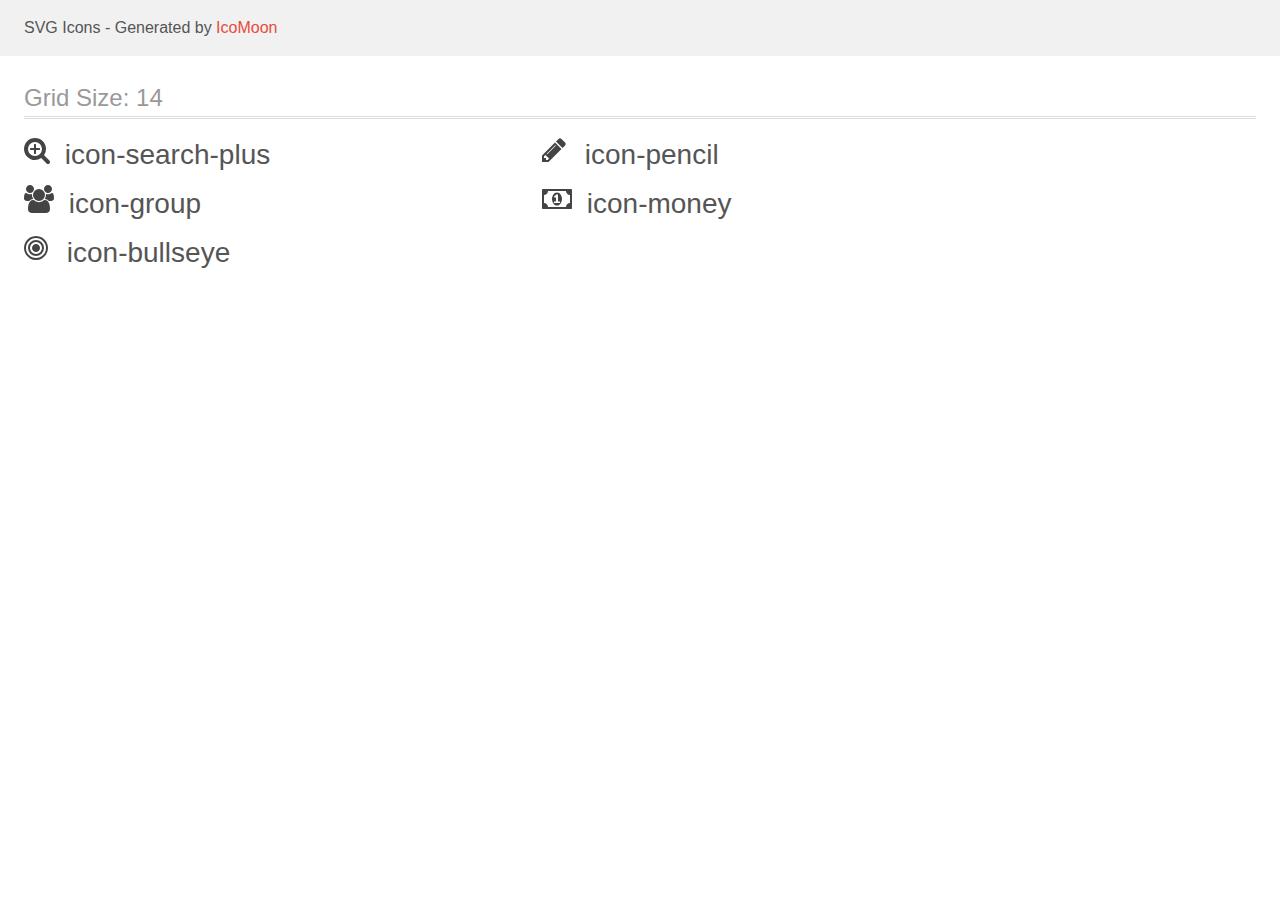
<file: images/icons/general-icons/icomoon_5_icons/demo.html>
<!doctype html>
<html>
<head>
	<title>IcoMoon - SVG Icons</title>
	<meta charset="utf-8">
	<meta name="viewport" content="width=device-width">
	<link rel="stylesheet" href="demo-files/demo.css">
	<link rel="stylesheet" href="style.css">
</head>
<body>
<svg display="none" width="0" height="0" version="1.1" xmlns="http://www.w3.org/2000/svg" xmlns:xlink="http://www.w3.org/1999/xlink">
<defs>
<symbol id="icon-search-plus" viewBox="0 0 951 1024">
	<title>search-plus</title>
	<path class="path1" d="M585.143 457.143v36.571q0 7.429-5.429 12.857t-12.857 5.429h-128v128q0 7.429-5.429 12.857t-12.857 5.429h-36.571q-7.429 0-12.857-5.429t-5.429-12.857v-128h-128q-7.429 0-12.857-5.429t-5.429-12.857v-36.571q0-7.429 5.429-12.857t12.857-5.429h128v-128q0-7.429 5.429-12.857t12.857-5.429h36.571q7.429 0 12.857 5.429t5.429 12.857v128h128q7.429 0 12.857 5.429t5.429 12.857zM658.286 475.429q0-105.714-75.143-180.857t-180.857-75.143-180.857 75.143-75.143 180.857 75.143 180.857 180.857 75.143 180.857-75.143 75.143-180.857zM950.857 950.857q0 30.286-21.429 51.714t-51.714 21.429q-30.857 0-51.429-21.714l-196-195.429q-102.286 70.857-228 70.857-81.714 0-156.286-31.714t-128.571-85.714-85.714-128.571-31.714-156.286 31.714-156.286 85.714-128.571 128.571-85.714 156.286-31.714 156.286 31.714 128.571 85.714 85.714 128.571 31.714 156.286q0 125.714-70.857 228l196 196q21.143 21.143 21.143 51.429z"></path>
</symbol>
<symbol id="icon-pencil" viewBox="0 0 1024 1024">
	<title>pencil</title>
	<path class="path1" d="M207.429 877.714l52-52-134.286-134.286-52 52v61.143h73.143v73.143h61.143zM506.286 347.429q0-12.571-12.571-12.571-5.714 0-9.714 4l-309.714 309.714q-4 4-4 9.714 0 12.571 12.571 12.571 5.714 0 9.714-4l309.714-309.714q4-4 4-9.714zM475.429 237.714l237.714 237.714-475.429 475.429h-237.714v-237.714zM865.714 292.571q0 30.286-21.143 51.429l-94.857 94.857-237.714-237.714 94.857-94.286q20.571-21.714 51.429-21.714 30.286 0 52 21.714l134.286 133.714q21.143 22.286 21.143 52z"></path>
</symbol>
<symbol id="icon-group" viewBox="0 0 1097 1024">
	<title>group</title>
	<path class="path1" d="M338.857 512q-92.571 2.857-151.429 73.143h-76.571q-46.857 0-78.857-23.143t-32-67.714q0-201.714 70.857-201.714 3.429 0 24.857 12t55.714 24.286 68 12.286q38.286 0 76-13.143-2.857 21.143-2.857 37.714 0 79.429 46.286 146.286zM950.857 876q0 68.571-41.714 108.286t-110.857 39.714h-499.429q-69.143 0-110.857-39.714t-41.714-108.286q0-30.286 2-59.143t8-62.286 15.143-62 24.571-55.714 35.429-46.286 48.857-30.571 63.714-11.429q5.714 0 24.571 12.286t41.714 27.429 61.143 27.429 77.143 12.286 77.143-12.286 61.143-27.429 41.714-27.429 24.571-12.286q34.857 0 63.714 11.429t48.857 30.571 35.429 46.286 24.571 55.714 15.143 62 8 62.286 2 59.143zM365.714 146.286q0 60.571-42.857 103.429t-103.429 42.857-103.429-42.857-42.857-103.429 42.857-103.429 103.429-42.857 103.429 42.857 42.857 103.429zM768 365.714q0 90.857-64.286 155.143t-155.143 64.286-155.143-64.286-64.286-155.143 64.286-155.143 155.143-64.286 155.143 64.286 64.286 155.143zM1097.143 494.286q0 44.571-32 67.714t-78.857 23.143h-76.571q-58.857-70.286-151.429-73.143 46.286-66.857 46.286-146.286 0-16.571-2.857-37.714 37.714 13.143 76 13.143 33.714 0 68-12.286t55.714-24.286 24.857-12q70.857 0 70.857 201.714zM1024 146.286q0 60.571-42.857 103.429t-103.429 42.857-103.429-42.857-42.857-103.429 42.857-103.429 103.429-42.857 103.429 42.857 42.857 103.429z"></path>
</symbol>
<symbol id="icon-money" viewBox="0 0 1097 1024">
	<title>money</title>
	<path class="path1" d="M438.857 658.286h219.429v-54.857h-73.143v-256h-65.143l-84.571 78.286 44 45.714q24-21.143 31.429-32.571h1.143v164.571h-73.143v54.857zM731.429 512q0 40-12 81.143t-34 76.571-58 57.714-78.857 22.286-78.857-22.286-58-57.714-34-76.571-12-81.143 12-81.143 34-76.571 58-57.714 78.857-22.286 78.857 22.286 58 57.714 34 76.571 12 81.143zM1024 658.286v-292.571q-60.571 0-103.429-42.857t-42.857-103.429h-658.286q0 60.571-42.857 103.429t-103.429 42.857v292.571q60.571 0 103.429 42.857t42.857 103.429h658.286q0-60.571 42.857-103.429t103.429-42.857zM1097.143 182.857v658.286q0 14.857-10.857 25.714t-25.714 10.857h-1024q-14.857 0-25.714-10.857t-10.857-25.714v-658.286q0-14.857 10.857-25.714t25.714-10.857h1024q14.857 0 25.714 10.857t10.857 25.714z"></path>
</symbol>
<symbol id="icon-bullseye" viewBox="0 0 1024 1024">
	<title>bullseye</title>
	<path class="path1" d="M585.143 512q0 60.571-42.857 103.429t-103.429 42.857-103.429-42.857-42.857-103.429 42.857-103.429 103.429-42.857 103.429 42.857 42.857 103.429zM658.286 512q0-90.857-64.286-155.143t-155.143-64.286-155.143 64.286-64.286 155.143 64.286 155.143 155.143 64.286 155.143-64.286 64.286-155.143zM731.429 512q0 121.143-85.714 206.857t-206.857 85.714-206.857-85.714-85.714-206.857 85.714-206.857 206.857-85.714 206.857 85.714 85.714 206.857zM804.571 512q0-74.286-29.143-142t-78-116.571-116.571-78-142-29.143-142 29.143-116.571 78-78 116.571-29.143 142 29.143 142 78 116.571 116.571 78 142 29.143 142-29.143 116.571-78 78-116.571 29.143-142zM877.714 512q0 119.429-58.857 220.286t-159.714 159.714-220.286 58.857-220.286-58.857-159.714-159.714-58.857-220.286 58.857-220.286 159.714-159.714 220.286-58.857 220.286 58.857 159.714 159.714 58.857 220.286z"></path>
</symbol>
</defs>
</svg>

<header class="bgc1 clearfix">
	<p class="mhl">SVG Icons - Generated by <a href="https://icomoon.io/app">IcoMoon</a></p>
</header>
	<div class="clearfix mhl ptl">
		<h1 class="mvm mtn fgc1">Grid Size: 14</h1>
		<div class="glyph fs1">
			<div class="clearfix pbs">
				<svg class="icon icon-search-plus"><use xlink:href="#icon-search-plus"></use></svg><span class="mls"> icon-search-plus</span>
			</div>
		</div>
		<div class="glyph fs1">
			<div class="clearfix pbs">
				<svg class="icon icon-pencil"><use xlink:href="#icon-pencil"></use></svg><span class="mls"> icon-pencil</span>
			</div>
		</div>
		<div class="glyph fs1">
			<div class="clearfix pbs">
				<svg class="icon icon-group"><use xlink:href="#icon-group"></use></svg><span class="mls"> icon-group</span>
			</div>
		</div>
		<div class="glyph fs1">
			<div class="clearfix pbs">
				<svg class="icon icon-money"><use xlink:href="#icon-money"></use></svg><span class="mls"> icon-money</span>
			</div>
		</div>
		<div class="glyph fs1">
			<div class="clearfix pbs">
				<svg class="icon icon-bullseye"><use xlink:href="#icon-bullseye"></use></svg><span class="mls"> icon-bullseye</span>
			</div>
		</div>
	</div>

</body>
</html>
</file>
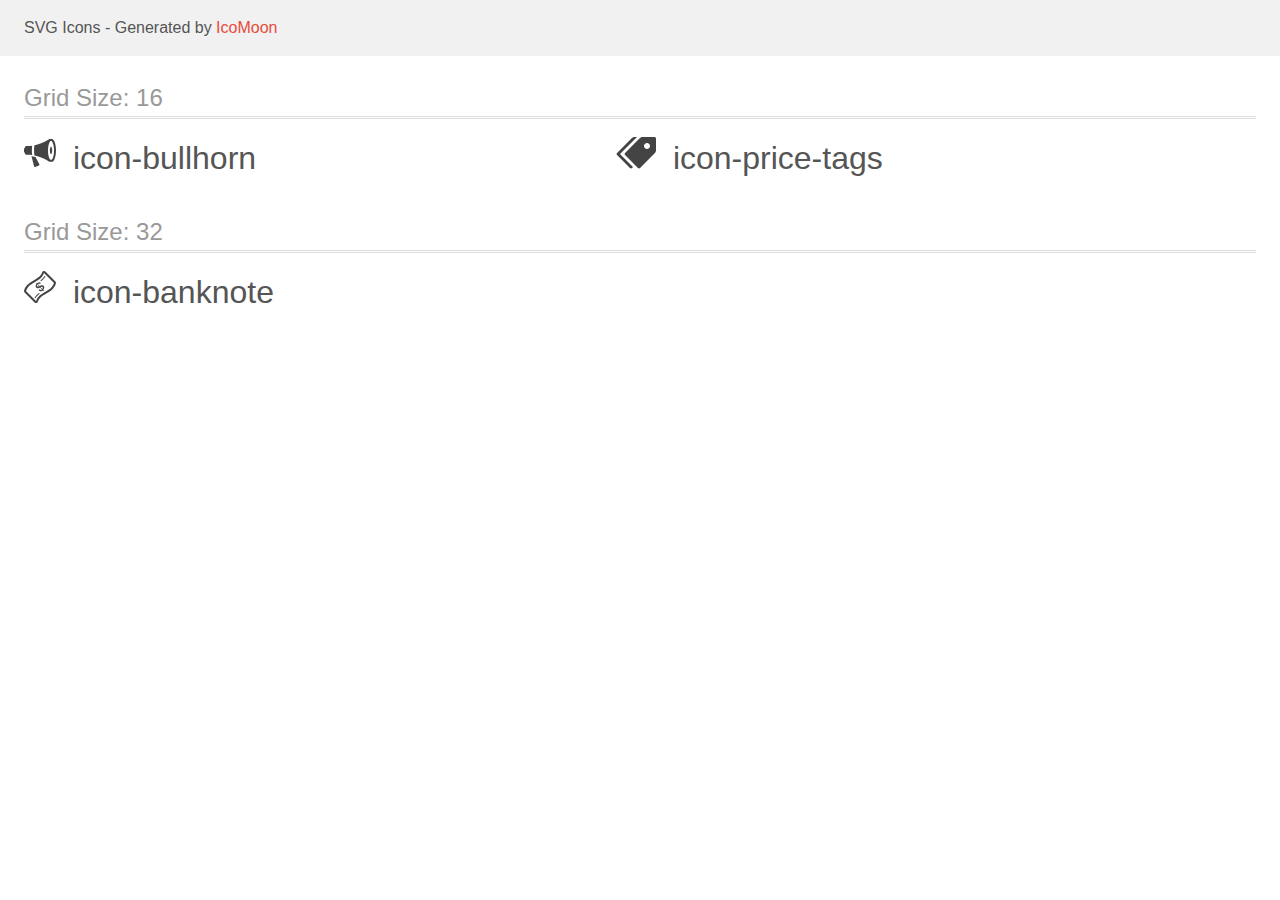
<file: images/icons/Savings and Accnouncements/IcoMoon - 3 Icons/demo.html>
<!doctype html>
<html>
<head>
	<title>IcoMoon - SVG Icons</title>
	<meta charset="utf-8">
	<meta name="viewport" content="width=device-width">
	<link rel="stylesheet" href="demo-files/demo.css">
	<link rel="stylesheet" href="style.css">
</head>
<body>
<svg display="none" width="0" height="0" version="1.1" xmlns="http://www.w3.org/2000/svg" xmlns:xlink="http://www.w3.org/1999/xlink">
<defs>
<symbol id="icon-bullhorn" viewBox="0 0 1024 1024">
	<title>bullhorn</title>
	<path class="path1" d="M1024 429.256c0-200.926-58.792-363.938-131.482-365.226 0.292-0.006 0.578-0.030 0.872-0.030h-82.942c0 0-194.8 146.336-475.23 203.754-8.56 45.292-14.030 99.274-14.030 161.502s5.466 116.208 14.030 161.5c280.428 57.418 475.23 203.756 475.23 203.756h82.942c-0.292 0-0.578-0.024-0.872-0.032 72.696-1.288 131.482-164.298 131.482-365.224zM864.824 739.252c-9.382 0-19.532-9.742-24.746-15.548-12.63-14.064-24.792-35.96-35.188-63.328-23.256-61.232-36.066-143.31-36.066-231.124 0-87.81 12.81-169.89 36.066-231.122 10.394-27.368 22.562-49.266 35.188-63.328 5.214-5.812 15.364-15.552 24.746-15.552 9.38 0 19.536 9.744 24.744 15.552 12.634 14.064 24.796 35.958 35.188 63.328 23.258 61.23 36.068 143.312 36.068 231.122 0 87.804-12.81 169.888-36.068 231.124-10.39 27.368-22.562 49.264-35.188 63.328-5.208 5.806-15.36 15.548-24.744 15.548zM251.812 429.256c0-51.95 3.81-102.43 11.052-149.094-47.372 6.554-88.942 10.324-140.34 10.324-67.058 0-67.058 0-67.058 0l-55.466 94.686v88.17l55.46 94.686c0 0 0 0 67.060 0 51.398 0 92.968 3.774 140.34 10.324-7.236-46.664-11.048-97.146-11.048-149.096zM368.15 642.172l-127.998-24.51 81.842 321.544c4.236 16.634 20.744 25.038 36.686 18.654l118.556-47.452c15.944-6.376 22.328-23.964 14.196-39.084l-123.282-229.152zM864.824 548.73c-3.618 0-7.528-3.754-9.538-5.992-4.87-5.42-9.556-13.86-13.562-24.408-8.962-23.6-13.9-55.234-13.9-89.078s4.938-65.478 13.9-89.078c4.006-10.548 8.696-18.988 13.562-24.408 2.010-2.24 5.92-5.994 9.538-5.994 3.616 0 7.53 3.756 9.538 5.994 4.87 5.42 9.556 13.858 13.56 24.408 8.964 23.598 13.902 55.234 13.902 89.078 0 33.842-4.938 65.478-13.902 89.078-4.004 10.548-8.696 18.988-13.56 24.408-2.008 2.238-5.92 5.992-9.538 5.992z"></path>
</symbol>
<symbol id="icon-price-tags" viewBox="0 0 1280 1024">
	<title>price-tags</title>
	<path class="path1" d="M1232 0h-384c-26.4 0-63.274 15.274-81.942 33.942l-476.116 476.116c-18.668 18.668-18.668 49.214 0 67.882l412.118 412.118c18.668 18.668 49.214 18.668 67.882 0l476.118-476.118c18.666-18.666 33.94-55.54 33.94-81.94v-384c0-26.4-21.6-48-48-48zM992 384c-53.020 0-96-42.98-96-96s42.98-96 96-96 96 42.98 96 96-42.98 96-96 96z"></path>
	<path class="path2" d="M128 544l544-544h-80c-26.4 0-63.274 15.274-81.942 33.942l-476.116 476.116c-18.668 18.668-18.668 49.214 0 67.882l412.118 412.118c18.668 18.668 49.214 18.668 67.882 0l30.058-30.058-416-416z"></path>
</symbol>
<symbol id="icon-banknote" viewBox="0 0 1024 1024">
	<title>banknote</title>
	<path class="path1" d="M1005.28 338.752l-320-320c-15.872-15.872-38.88-22.24-60.672-16.864-11.488 2.816-21.76 8.736-29.888 16.864-7.264 7.264-12.736 16.256-15.872 26.304-14.496 47.008-39.552 87.872-76.64 124.928-49.536 49.504-114.048 87.008-182.304 126.656-72.448 41.984-147.296 85.504-208.64 146.816-52.128 52.192-87.616 110.24-108.416 177.632-7.008 22.752-0.896 47.36 15.872 64.192l320 320c15.872 15.872 38.88 22.24 60.672 16.864 11.488-2.88 21.76-8.736 29.888-16.864 7.264-7.264 12.736-16.256 15.872-26.368 14.528-47.008 39.584-87.872 76.704-124.928 49.504-49.504 113.984-86.944 182.304-126.56 72.384-42.048 147.264-85.568 208.576-146.88 52.128-52.128 87.616-110.24 108.448-177.632 6.976-22.72 0.832-47.424-15.904-64.16zM384 960c-105.984-105.984-214.016-214.048-320-320 90.944-294.432 485.12-281.568 576-576 105.984 105.952 214.048 214.016 320.064 320-90.976 294.368-485.152 281.568-576.064 576zM625.984 476.8c-10.432-8.736-20.928-14.688-31.488-17.632-10.496-2.944-20.992-4.128-31.616-3.36-10.496 0.8-21.248 3.2-32 7.328-10.752 4.192-21.568 8.736-32.448 14.016-17.184-19.744-34.368-39.264-51.552-57.376 7.744-7.008 15.264-10.56 22.496-10.816 7.264-0.32 14.24 0.448 20.864 2.112 6.752 1.696 12.928 3.136 18.624 4.256 5.76 1.12 10.752-0.128 15.136-3.808 4.64-4 7.2-9.184 7.552-15.424 0.32-6.304-2.048-12.448-7.328-18.432-6.752-7.744-14.88-12.448-24.64-14.176-9.632-1.696-19.488-1.568-29.76 0.672-10.112 2.304-19.744 6.112-28.864 11.488s-16.448 10.88-21.888 16.256c-2.080-1.984-4.16-3.936-6.24-5.888-2.304-2.112-5.184-3.264-8.64-3.2-3.488 0-6.368 1.504-8.736 4.256-2.304 2.688-3.36 5.824-2.944 9.12 0.32 3.424 1.696 6.048 4.064 8.064 2.080 1.76 4.16 3.488 6.24 5.312-8.192 9.888-14.944 20.8-20.256 32.32-5.376 11.552-8.576 23.008-9.76 34.112-1.248 11.2-0.064 21.44 3.36 30.944 3.424 9.568 9.76 17.696 19.008 25.376 15.072 12.512 32.8 17.824 53.376 16.64 20.512-1.248 42.624-7.36 66.4-20.128 18.88 21.824 37.824 43.488 56.736 63.616-8 6.752-15.008 10.624-21.184 11.872-6.176 1.312-11.68 1.184-16.672-0.32-4.992-1.568-9.632-3.808-13.888-6.688-4.256-2.944-8.448-5.44-12.64-7.488-4.128-2.048-8.384-3.2-12.736-3.264s-8.992 2.048-14.112 6.432c-5.248 4.576-7.872 9.888-7.872 15.872 0 5.952 2.752 12 8.128 18.112 5.44 6.112 12.512 11.264 21.056 15.328s18.208 6.624 28.832 7.328c10.624 0.736 21.824-0.864 33.632-5.248 11.872-4.32 23.616-12.128 35.2-23.744 5.568 5.44 11.2 10.624 16.8 15.616 2.368 2.048 5.248 3.072 8.736 2.816 3.36-0.128 6.304-1.696 8.64-4.512 2.368-2.88 3.36-6.048 3.008-9.376-0.32-3.36-1.696-5.952-4-7.808-5.632-4.512-11.264-9.248-16.864-14.24 9.568-11.744 17.248-24.128 22.944-36.384 5.696-12.32 9.056-24.192 10.176-35.2 1.12-11.072-0.192-21.056-3.808-30.112-3.584-9.184-9.952-17.056-19.072-24.64zM447.072 498.496c-9.056 0.384-16.96-2.624-23.872-9.312-2.944-2.816-4.992-6.24-6.24-10.304-1.312-4.064-1.76-8.512-1.248-13.376 0.448-4.8 1.888-9.824 4.384-14.88 2.368-5.056 5.888-10.112 10.368-15.008 16.224 16.128 32.416 33.824 48.64 52.128-12.288 6.752-22.976 10.368-32.032 10.752zM598.016 562.56c-2.88 5.312-6.176 10.048-10.048 14.176-17.952-18.112-35.872-38.016-53.76-58.432 4.576-2.048 9.376-4.192 14.56-6.368s10.368-3.616 15.552-4.512c5.312-0.8 10.56-0.576 15.808 0.672 5.184 1.312 10.112 4.128 14.688 8.576 4.512 4.512 7.36 9.184 8.512 14.24 1.248 5.12 1.312 10.304 0.448 15.616-0.928 5.344-2.816 10.656-5.76 16.032zM470.944 709.76c6.304-5.088 15.584-4.832 21.376 1.056 6.272 6.24 6.272 16.448 0 22.688-0.512 0.512-1.056 0.864-1.632 1.312l0.064 0.064c-20.256 15.392-36.896 29.248-54.848 47.2-16.224 16.192-30.88 33.248-43.552 50.56l-20.448 28c-0.64 1.152-1.408 2.208-2.368 3.2-6.272 6.24-16.48 6.24-22.72 0-5.44-5.44-6.112-13.824-2.112-20.064l-0.064-0.064 21.888-29.888c13.664-18.688 29.376-36.992 46.752-54.368 18.080-18.144 37.6-34.336 57.6-49.696h0.064zM588.096 246.88c16.192-16.192 30.816-33.184 43.52-50.592l21.248-29.12c0.768-1.376 1.632-2.752 2.816-3.936 6.304-6.304 16.512-6.304 22.816 0 5.984 6.016 6.24 15.52 0.8 21.888l0.064 0.064-21.888 30.016c-13.696 18.688-29.376 36.928-46.752 54.304-18.080 18.080-37.568 34.336-57.568 49.696l-0.128-0.064c-6.368 5.856-16.256 5.728-22.368-0.448-6.304-6.304-6.304-16.576 0-22.88 1.12-1.184 2.432-2.016 3.744-2.752 18.816-14.368 36.96-29.44 53.696-46.176z"></path>
</symbol>
</defs>
</svg>

<header class="bgc1 clearfix">
	<p class="mhl">SVG Icons - Generated by <a href="https://icomoon.io/app">IcoMoon</a></p>
</header>
	<div class="clearfix mhl ptl">
		<h1 class="mvm mtn fgc1">Grid Size: 16</h1>
		<div class="glyph fs1">
			<div class="clearfix pbs">
				<svg class="icon icon-bullhorn"><use xlink:href="#icon-bullhorn"></use></svg><span class="mls"> icon-bullhorn</span>
			</div>
		</div>
		<div class="glyph fs1">
			<div class="clearfix pbs">
				<svg class="icon icon-price-tags"><use xlink:href="#icon-price-tags"></use></svg><span class="mls"> icon-price-tags</span>
			</div>
		</div>
	</div>
	<div class="clearfix mhl ptl">
		<h1 class="mvm mtn fgc1">Grid Size: 32</h1>
		<div class="glyph fs2">
			<div class="clearfix pbs">
				<svg class="icon icon-banknote"><use xlink:href="#icon-banknote"></use></svg><span class="mls"> icon-banknote</span>
			</div>
		</div>
	</div>

</body>
</html>
</file>
<file: css/style.css>
/*Author: W3layouts
Author URL: http://w3layouts.com
License: Creative Commons Attribution 3.0 Unported
License URL: http://creativecommons.org/licenses/by/3.0/
--*/
body{
	font-family: 'Open Sans', sans-serif;
	margin:0;
	padding:0;
	background:#fff;
 }
body a{
	transition:0.5s all;
	-webkit-transition:0.5s all;
	-moz-transition:0.5s all;
	-o-transition:0.5s all;
	-ms-transition:0.5s all;
}
h1,h2,h3,h4,h5,h6{
	margin:0;			   
}
p{
	margin:0;
}
ul{
margin:0;
padding:0;
}
/*-- banner --*/
.banner{
background:url(../images/banner.jpg) no-repeat 0px 0px;
	background-size:cover;
	-webkit-background-size: cover;
	-o-background-size: cover;
	-ms-background-size: cover;
	-moz-background-size: cover;
	min-height: 860px;
}
.header-left{
float:left;
margin-top:28px;
}
.header-right{
float:right;
margin-top:40px;
}
.header-left a img{
display:block;
}
/*-- menu --*/
	.header-right span{
		display:none;
		}
	/*-- //menu --*/
.header-right ul{
	padding:0;
	margin:0;
	}
.header-right ul li{
	display:inline-block;
	}
.header-right ul li a {
	font-size: 13px;
	font-family: 'Dosis', sans-serif;
	color:#ffffff;
	font-weight:400;
	margin:0 10px;
	text-decoration: none;
	}
.header-right ul li a:hover,.header-right ul li a.active {
color:#f16522;
}
.banner-info h1{
font-size:90px;
margin:0;
color:#fff;
font-weight:900;
font-family: 'Dosis', sans-serif;
}
.banner-info {
  margin-top: 184px;
}
.banner-info h2{
font-size:52px;
margin:2px 0 20px 0;
color:#fff;
font-weight:700;
font-family: 'Dosis', sans-serif;
}
.banner-info p{
font-size:16px;
margin:20px 0 0 0;
color:#fff;
font-weight:400;
line-height:2.5em;
width:47%;
}
.down-arrow.text-center {
  margin-top: 90px;
}
.hello{
	background:url(../images/giffs/city-great-animated-image-cars-traffic.gif) no-repeat 0px 0px;
	background-size:cover;
	-webkit-background-size: cover;
	-o-background-size: cover;
	-ms-background-size: cover;
	-moz-background-size: cover;
	min-height: 635px;
    color:whitesmoke
        
}
/*------------------ Slider Part starts Here----------*/
#slider4,
#slider3 {
  box-shadow: none;
  -moz-box-shadow: none;
  -webkit-box-shadow: none;
  margin: 0 auto;
}
.rslides_tabs {
  list-style: none;
  padding: 0;
  background: rgba(0,0,0,.25);
  box-shadow: 0 0 1px rgba(255,255,255,.3), inset 0 0 5px rgba(0,0,0,1.0);
  -moz-box-shadow: 0 0 1px rgba(255,255,255,.3), inset 0 0 5px rgba(0,0,0,1.0);
  -webkit-box-shadow: 0 0 1px rgba(255,255,255,.3), inset 0 0 5px rgba(0,0,0,1.0);
  font-size: 18px;
  list-style: none;
  margin: 0 auto 50px;
  max-width: 540px;
  padding: 10px 0;
  text-align: center;
  width: 100%;
}
.rslides_tabs li {
  display: inline;
  float: none;
  margin-right: 1px;
}
.rslides_tabs a {
  width: auto;
  line-height: 20px;
  padding: 9px 20px;
  height: auto;
  background: transparent;
  display: inline;
}
.rslides_tabs li:first-child {
  margin-left: 0;
}
.rslides_tabs .rslides_here a {
  background: rgba(255,255,255,.1);
  color: #fff;
  font-weight: bold;
}
.events {
  list-style: none;
}
.callbacks_container {
  position: relative;
  width: 100%;
}
.callbacks {
  position: relative;
  list-style: none;
  overflow: hidden;
  width: 100%;
  padding: 0;
  margin: 0;
}
.callbacks li {
  position: absolute;
  width: 100%;
  left: 0;
  top: 0;
}
.callbacks img {
  z-index: 1;
  height: auto;
  border: 0;
}
.callbacks .caption {
	display: block;
	position: absolute;
	z-index: 2;
	font-size: 20px;
	text-shadow: none;
	color: #fff;
	left: 0;
	right: 0;
	padding: 10px 20px;
	margin: 0;
	max-width: none;
	top: 10%;
	text-align: center;
}
.callbacks_nav {
  	position: absolute;
	-webkit-tap-highlight-color: rgba(0,0,0,0);
	top: 120%;
	opacity: 0.7;
	z-index: 3;
	text-indent: -9999px;
	overflow: hidden;
	text-decoration: none;
	height: 61px;
	width: 22px;
	background: transparent url("../images/theme-arrow.png") no-repeat left top;
	margin-top: -65px;
}
.callbacks_nav:active {
  opacity: 1.0;
}
.callbacks_nav.next {
  left: auto;
  background-position: right top;
  right: 0;
}
a.callbacks_nav.callbacks1_nav.next {
  width: 24px;
  right: 45%;
}
a.callbacks_nav.callbacks1_nav.prev{
  width: 24px;
  right: 54%;
}
#slider3-pager a ,#slider4-pager a {
  display: inline-block;
}
#slider3-pager span,#slider4-pager span{
  float: left;
}
#slider3-pager span, #slider4-pager span{
	width:100px;
	height:15px;
	background:#fff;
	display:inline-block;
	border-radius:30em;
	opacity:0.6;
}
#slider3-pager .rslides_here a , #slider4-pager .rslides_here a {
  background: #FFF;
  border-radius:30em;
  opacity:1;
}
#slider3-pager a ,#slider4-pager a {
  padding: 0;
}
#slider3-pager li, #slider4-pager li{
	display:block;
}
.rslides {
  position: relative;
  list-style: none;
  overflow: hidden;
  width: 100%;
  padding: 0;
  margin: 0;
}
.rslides li {
  -webkit-backface-visibility: hidden;
  position: absolute;
  display: none;
  width: 100%;
  left: 0;
  top: 0;
}
.rslides li{
  position: relative;
  display: block;
  float: left;
}
.rslides img {
  height: auto;
  border: 0;
}
.callbacks_tabs{
	list-style: none;
	position: absolute;
	top: 58%;
	z-index: 999;
	left: 46%;
	padding: 0;
	margin: 0;
left:52%;
cursor:pointer;
}
.slider-top ul.social-slide{
	display:inline-flex;
	margin: 0px;
	padding: 0px;
}
ul.social-slide li i{
	width:70px;
	height:74px;
	background:url(../images/img-resources.png)no-repeat;
	display: inline-block;
	margin:0px 15px;
}
ul.social-slide li i.win{
	background-position:-6px 0px;
}
ul.social-slide li i.android{
	background-position:-110px 0px;
}
ul.social-slide li i.mac{
	background-position:-215px 0px;
}
.callbacks_tabs li{
	display: block;
}
@media screen and (max-width: 600px) {
  .callbacks_nav {
    top: 47%;
    }
}
/*----*/
.callbacks_tabs a{
 visibility: hidden;
}
.callbacks_tabs a:after {
  content: "\f111";
  font-size:0;
  font-family: FontAwesome;
  visibility: visible;
  display: block;
  background:#ffffff;
  border-radius: 30px;
  -webkit-border-radius: 30px;
  -moz-border-radius: 30px;
  -o-border-radius: 30px;
  -ms-border-radius: 30px;
	height:8px;
    width:8px;
	margin:-6px 0px;
}
.callbacks_here a:after{
background: #f16522;

}
a.callbacks_nav.callbacks2_nav.prev {
background: transparent url("../images/icons-sprite.png") no-repeat left top;
width:41px;
height:41px;
}
a.callbacks_nav.callbacks2_nav.next{
background: transparent url("../images/icons-sprite.png") no-repeat -41px 0px;
width:41px;
height:41px;
}
a.callbacks_nav.callbacks2_nav.prev {
left: 0% !important;
top: 115%;
}
a.callbacks_nav.callbacks2_nav.next {
right: 0% !important;
top: 115%;
}
/*--slider-part ends here--*/
/* Rectangle Out */
a.hvr-rectangle-out {
  display: inline-block;
    padding-bottom: 10px;
  vertical-align: middle;
  -webkit-transform: translateZ(0);
  transform: translateZ(0);
  box-shadow: 0 0 1px rgba(0, 0, 0, 0);
  -webkit-backface-visibility: hidden;
  backface-visibility: hidden;
  -moz-osx-font-smoothing: grayscale;
  position: relative;
background:#363636;
  -webkit-transition-property: color;
  transition-property: color;
  -webkit-transition-duration: 0.3s;
  transition-duration: 0.3s;
}
a.hvr-rectangle-out:before {
  content: "";
  position: absolute;
  z-index: -1;
  top: 0;
  left: 0;
  right: 0;
  bottom: 0;
background: #f16522;
  -webkit-transform: scale(0);
  transform: scale(0);
  -webkit-transition-property: transform;
  transition-property: transform;
  -webkit-transition-duration: 0.3s;
  transition-duration: 0.3s;
  -webkit-transition-timing-function: ease-out;
  transition-timing-function: ease-out;
}
a.hvr-rectangle-out:hover,a.hvr-rectangle-out:focus,a.hvr-rectangle-out:active {
color:#ffffff;
}
a.hvr-rectangle-out:hover:before,a.hvr-rectangle-out:focus:before,a.hvr-rectangle-out:active:before {
  -webkit-transform: scale(1);
  transform: scale(1);
}

/*--hello--*/
.hello-info h3{
margin:0;
color:ghostwhite;
background: #363636;
padding: 15px;
font-size:50px;
font-family: sans-serif;
font-weight:bold;
}
.hello-info h3 span{
display:block;
background: #363636;
padding: 15px;
font-size:30px;
font-family: inherit;
font-weight:700;
margin:10px 0;
color: ghostwhite;
}
.hello-info {
  margin: 50px 0 0 0px;
}
.hello-info p{
font-size:14px;
margin:20px 0;
color: ghostwhite;
line-height:1.8em;
font-weight: 600;
}
.strip{
  width: 6%;
  padding: 3px 0;
  background: #f16522;
}
.hello-info p:nth-child(4){
margin:0 0 60px 0;
}
.border{
background:#ffffff;
padding:3px 0;
width:7%;
border-radius:5px;
}
.hello-info a{
color:#ffffff;
font-size:13px;

padding:19px 42px;
letter-spacing: 3px;
}
.hello-info a:hover{

}

.exp-left h3{
margin:0;
color:#3d3d3d;
font-size:50px;
font-family: 'Dosis', sans-serif;
font-weight:bold;
}
.exp-left h3 span{
display:block;
font-size:30px;
font-weight:700;
margin:10px 0;
}
.exp-left {
padding:90px 0 0 0;
}
.exp-left p{
font-size:14px;
margin:20px 0 60px 0;
color:#3d3d3d;
line-height:1.8em;
font-weight: 600;
}
.exp-left a{
color:#ffffff;
font-size:13px;
padding:19px 42px;
letter-spacing: 3px;
}
.exp-left  a:hover{
}
.hello{
border-top:1px solid #e7eaed;
border-bottom:1px solid #e7eaed;
}
.exp-grid{
border:1px solid #e7eaed;
border-top:0 !important;
padding:90px 0 70px 0;
}
.exp-image.a{
background:url(../images/1.png) no-repeat 0px 0px;
width:64px;
height:64px;
display:block;
margin:0px auto;
}
.exp-image.b{
background:url(../images/2.png) no-repeat 0px 0px;
width:64px;
height:64px;
display:block;
margin:0 auto;
}
.exp-image.c{
background:url(../images/3.png) no-repeat 0px 0px;
width:64px;
height:64px;
display:block;
margin:0 auto;
}
.exp-image.d{
background:url(../images/4.png) no-repeat 0px 0px;
width:64px;
height:64px;
display:block;
margin:0 auto;
}
.exp-grid p{
margin:35px 0 0 0;
color:#3d3d3d;
font-size:16px;
font-family: 'Dosis', sans-serif;
font-weight:600;
}
.recent-work{
background:#28282e;
padding:90px 0 0 0;
}
.strip.a{
margin:25px auto;
width: 4%;
}
.recent-info h3{
margin:0;
color:#ffffff;
font-size:40px;
font-family: 'Dosis', sans-serif;
font-weight:bold;
letter-spacing:3px;
}
.recent-info p{
font-size:14px;
margin:0px auto;
line-height:1.8em;
color:#878796;
width:58%;
}
.recent-btm{
margin-top:90px;
}
.recent-left img{
width:90%;
}
.recent-left{
padding:0 !important;
}
.recent-grid {
  width: 38% !important;
}
.recent-grid h3{
margin:0;
color:#ffffff;
font-size:34px;
font-family: 'Dosis', sans-serif;
font-weight:bold;
}
.recent-grid p{
font-size:14px;
margin:0;
padding:25px 0;
line-height:1.8em;
color:#878796;
border-bottom:1px dashed #42424a;
}
.list li {
font-size:14px;
  color: #878796;
  list-style-type:none;
  line-height:2.8em;
}
.list li a{
color:#f16522;
}
.list li a:hover{
color:#878796;
}
ul.list.ins1 {
  margin-top: 20px;
  display:inline-block;
  width:37%;
}
a.hvr-rectangle-in {
  display: inline-block;
  vertical-align: middle;
  -webkit-transform: translateZ(0);
  transform: translateZ(0);
  box-shadow: 0 0 1px rgba(0, 0, 0, 0);
  -webkit-backface-visibility: hidden;
  backface-visibility: hidden;
  -moz-osx-font-smoothing: grayscale;
  position: relative;
  background: #363636;
  -webkit-transition-property: color;
  transition-property: color;
  -webkit-transition-duration: 0.3s;
  transition-duration: 0.3s;
  color: #fff;
}
a.hvr-rectangle-in:before {
  content: "";
  position: absolute;
  z-index: -1;
  top: 0;
  left: 0;
  right: 0;
  bottom: 0;
  background:#f1f1f1;
  color:#f16522;
  border:2px solid #f16522;
  -webkit-transform: scale(1);
  transform: scale(1);
  -webkit-transition-property: transform;
  transition-property: transform;
  -webkit-transition-duration: 0.3s;
  transition-duration: 0.3s;
  -webkit-transition-timing-function: ease-out;
  transition-timing-function: ease-out;
}
a.hvr-rectangle-in:hover,a.hvr-rectangle-in:focus,a.hvr-rectangle-in:active {
  color: white;
}
a.hvr-rectangle-in:hover:before,a.hvr-rectangle-in:focus:before,a.hvr-rectangle-in:active:before {
  -webkit-transform: scale(0);
  transform: scale(0);
}
.col-md-6.feature-grid img{
width:100%;
}
.feature-grid h3{
margin: 45px 0 0 0;
color:#3d3d3d;
font-size:50px;
font-family: 'Dosis', sans-serif;
font-weight:bold;
}
.feature-grid h3 span{
display:block;
font-size:30px;
font-weight:700;
margin:10px 0;
}
.feature {
padding:90px 0;
background:#f1f1f1;
}
.feature-grid p{
font-size:14px;
margin:20px 0;
color:#3d3d3d;
line-height:1.8em;
font-weight: 600;
}
.feature-grid a{
color:#ffffff;
font-size:13px;
padding:19px 42px;
letter-spacing: 3px;
}
.feature-grid a.hvr-rectangle-in.button.red {
color: #f16522;
margin-left: 25px;
}
/*-- blog --*/
.blog-info h3 {
  margin: 0;
  text-transform:uppercase;
  color: #3d3d3d;
  font-size: 40px;
  font-family: 'Dosis', sans-serif;
  font-weight: bold;
  letter-spacing: 3px;
}
.blog-info p {
  font-size: 14px;
  margin: 0px auto;
  line-height: 1.8em;
  color: #3d3d3d;
  width: 58%;
  font-weight:500;
}
.blog{
	padding:90px 0;
}
#myList ul{
margin:0;
}
#myList li{ 
	display:none;
	list-style-type:none;
}
.blog-text:after{
	clear: both;
}
.blog-grid img{
width:100%;
}

#loadMore {
	background: url(../images/plus.png) no-repeat 0px 5px;
	color:#3d3d3d;
	font-size:16px;
	font-family: 'Dosis', sans-serif;
	font-weight:800;
	transition:.5s all;
	-webkit-transition:.5s all;
	-moz-transition:.5s all;
	-o-transition:.5s all;
	-ms-transition:.5s all;
	cursor:pointer;
	text-align:center;
	width:10%;
	margin:75px auto 0 auto;
	text-transform:uppercase;
}
#loadMore:hover {
    color:#f16522;
	text-decoration:none;
}
.load_more {
  margin-top: 70px;
}
.load_more ul {
  padding: 0;
}

.g_r{
	background:none;
	margin:30px 0 0 0;
}
.l_g_r img{
	width:100%;
}
.clear{
	clear:both;
}
.blog h2{
	color:#DFA307;
	font-size:38px;
	font-weight: 700;
	margin: 0 0 0 0;
	text-align: center;
	}
.blog-grid{
	float:left;
	width:33.3%;
	}
.load{
	text-align:center;	
	}
.blog-grid h3{
margin:30px 0 10px 0;
color:#000000;
font-size:16px;
font-weight:700;
}
.blog-grid p{
margin:0px 0;
color:#8e8e8e;
font-size:14px;
}
.blog-grid p:nth-child(5){
margin:0px 0 15px 0;
color:#3d3d3d;
font-size:14px;
line-height:1.8em;
font-weight: 600;
}
.blog-grid a{
color:#f16522;
font-weight: 600;
}
.blog-grid a:hover{
color:#3d3d3d;
}
.strip.b {
  width: 10%;
  margin: 15px 0;
}
/*-- //blog --*/
.footer-grid input[type="email"] {
  background:#fff;
  border: none;
  width: 81%;
  outline: none;
  padding: 10px;
  font-size: 13px;
  color: #c4c4c4;
}
.footer{
background:#e7eaed;
padding:50px 0;
}
.footer-grid h4{
margin:0 0 30px 0;
font-size:16px;
color:#3d3d3d;
font-family: 'Dosis', sans-serif;
font-weight:bold;
}
.footer-grid h3{
margin:0 0 30px 0;
font-size:24px;
color:#3d3d3d;
font-family: 'Dosis', sans-serif;
font-weight:bold;
}
.footer-grid p{
margin:0 0 0px 0;
font-size:12px;
color:#3d3d3d;
line-height:1.8em;
font-weight:600;
}
.footer-grid p a{
color:#f16522;
}
.footer-grid p a:hover{
color:#3d3d3d;
}
.footer-grid ul {
margin:0;
padding:0;
}
.footer-grid ul li{
list-style-type:none;
font-size:12px;
color:#3d3d3d;
line-height:2em;
font-weight:600;
}
.focus-grid:nth-child(4) ,.focus-grid:nth-child(5) ,.focus-grid:nth-child(6) ,.focus-grid:nth-child(7) {
  margin: 30px 0;
}
.focus-grid h3{
  margin: 0px 0 0 0;
  color: #3d3d3d;
  font-size: 50px;
  font-family: 'Dosis', sans-serif;
  font-weight: bold;
}
.focus-grid h3 span {
  display: block;
  font-size: 30px;
  font-weight: 700;
  margin: 10px 0;
}
.focus-grid p {
  font-size: 14px;
  margin: 20px 0 0px 0;
  color: #3d3d3d;
  line-height: 1.8em;
  font-weight: 600;
}
.focus-border{
border:1px solid #e7eaed;
}
.focus-image.a{
background:url(../images/14.png) no-repeat 0px 0px;
width:48px;
height:48px;
margin:0 auto;
display:block;
}
.focus-image.b{
background:url(../images/9.png) no-repeat 0px 0px;
width:48px;
height:48px;
margin:0 auto;
display:block;
}
.focus-image.c{
background:url(../images/connectdevelop.png) no-repeat 0px 0px;
width:48px;
height:48px;
margin:0 auto;
display:block;
}
.focus-image.d{
background:url(../images/icons/general-icons/book.png) no-repeat 0px 0px;
width:48px;
height:48px;
margin:0 auto;
display:block;
}
.focus-image.e{
background:url(../images/icons/general-icons/building.png) no-repeat 0px 0px;
width:48px;
height:48px;
margin:0 auto;
display:block;
}
.focus-image.f{
background:url(../images/icons/general-icons/slideshare.png) no-repeat 0px 0px;
width:48px;
height:48px;
margin:0 auto;
display:block;
}
.focus-image.g{
background:url(../images/12.png) no-repeat 0px 0px;
width:48px;
height:48px;
margin:0 auto;
display:block;
}
.focus-image.h{
background:url(../images/13.png) no-repeat 0px 0px;
width:48px;
height:48px;
margin:0 auto;
display:block;
}
.focus-image.i{
background:url(../images/14.png) no-repeat 0px 0px;
width:48px;
height:48px;
margin:0 auto;
display:block;
}
.we-focus{
padding:90px 0;
}
.focus-grids {
  margin: 0 0 30px 0;
}
.focus-grids:nth-child(3){
margin:0;
}
.focus-grid:hover div.focus-layout{
background:#f3f3f3;
}
.focus-layout{
margin:10px;
padding: 50px 0 40px 0;
}
.focus-layout h4{
  margin: 15px 0 0 0;
  color: #3d3d3d;
  font-size: 16px;
  font-family: 'Dosis', sans-serif;
  font-weight: 800;
  text-transform:uppercase;
  text-align:center;
}
/*--flexisel--*/
.flex-slider{	
background:#222227;
padding: 70px 0 165px 0;
}
.opportunity{
background:#28282e;
margin:0px 20px;
padding:80px 0;
position:relative;
}
#flexiselDemo1 {
	display: none;
}
.nbs-flexisel-container {
	position: relative;
	max-width: 100%;
}
.nbs-flexisel-ul {
	position: relative;
	width: 9999px;
	margin: 0px;
	padding: 0px;
	list-style-type: none;
	text-align: center;
}
.nbs-flexisel-inner {
	overflow: hidden;
	margin: 0px auto;
}
.nbs-flexisel-item {
	float: left;
	margin: 0;
	padding: 0px;
	cursor: pointer;
	position: relative;
	line-height: 0px;
}
.nbs-flexisel-item > img {
	cursor: pointer;
	position: relative;
}
/*---- Nav ---*/
.nbs-flexisel-nav-left, .nbs-flexisel-nav-right {
	width:60px;
	height:60px;
	position: absolute;
	cursor: pointer;
	z-index: 100;
}
.nbs-flexisel-nav-left {
left: 42%;
top: 120% !important;
background: url(../images/themes.png) no-repeat 0px 0px;
}
.nbs-flexisel-nav-right {
right: 42%;
top: 120% !important;
background: url(../images/themes.png) no-repeat -222px 0px;
}
/*--//flexisel--*/
.opportunity-info h3{
margin:0;
font-size:32px;
color:#3d3d3d;
}
.opportunity-info h3 span{
font-weight:700;
}
.opportunity-info p{
margin:15px 0 0 0;
font-size:14px;
text-align:center;
color:#878796;
line-height:1.8em;

}
.opportunity:hover div.opportunity-info{
display:block;
}
.opportunity-info{
position:absolute;
top:0%;
left:0%;
width:100%;
height:100%;
background:#ffffff;
display:none;
padding:30px 20px;
}
.footer-grid form input[type="submit"]{
  background: url(../images/message.png) no-repeat 2px 9px #ffffff;
  width: 44px;
  height: 38px;
  border: none;
  margin: 0 0 0 -4px;
  padding:0;
	}
.footer-grid ul li a{
color:#f16522;
}
.footer-grid ul li a:hover{
color:#3d3d3d;
}
.blog-grid p a{
color:#f16522;
font-weight:normal;
}
.blog-grid p a:hover{
color:#8e8e8e;
}
.blog-grid h3 a{
color:#000000;
}
.blog-grid h3 a:hover{
color:#f16522;
}
.exp-grid:hover {
  background: #f5f5f5;
}

.client-left {
  float: left;
  background: #f8f8f8;
  padding: 33px 0 33px 232px;
  width: 26%;
}
.client-right{
float:right;
background:#ffffff;
width: 72%;
}
.client-right ul{
margin:0;
padding:0;
}
.client-right ul li{
list-style-type:none;
display:inline-block;
  margin: 0 0 0 5px;
}
.client-left h3{
margin:0;
color:#3d3d3d;
font-size:24px;
font-weight:800;
font-family: 'Dosis', sans-serif;
}
/*--contact-page--*/
.banner.page-head {
  min-height: 104px;
}
.contact-map iframe{
width:100%;
height:300px;
}
.contact {
	padding: 90px 0;
}
.contact h3 {
  margin: 0;
  color: #3d3d3d;
  font-size: 30px;
  font-family: 'Dosis', sans-serif;
  font-weight: bold;
text-align:center;  
}
.map iframe {
  width: 100%;
  height: 340px;
}
.contact-form input[type="text"] {
	border: 1px solid #a8a8a8;
	width: 31.65%;
	outline: none;
	padding: 10px;
	font-size: 14px;
	font-weight:600;
	color: #f16522;
	margin: 0 24px 24px 0;
}
.contact-form textarea {
	border: 1px solid #a8a8a8;
	width: 100%;
	height: 150px;
	outline: none;
	font-weight:600;
	font-size: 14px;
	color: #f16522;
	resize: none;
	padding: 10px;
	margin-bottom: 24px;
}
.contact-form input[type="text"]:nth-child(3){
margin-right:0;
}
.btn1 {
  color: #ffffff;
  background:#363636;
  border:none;
  cursor: pointer;
  padding: 18px 0;
  width: 15%;
  display: inline-block;
  text-transform: uppercase;
  font-size: 13px;
  letter-spacing:3px;
  font-weight: 400;
  outline: none;
  -webkit-transition: all 0.5s;
  -moz-transition: all 0.5s;
  transition: all 0.5s;
}
.btn1:hover{
background:#f16522;
}
.contact-info{
margin:0 0 50px 0;
}
.contact-map{
margin:0 0 50px 0;
}
/*-- //contact-page--*/
/*-- 404-page--*/
.error-info h3{
margin:0;
font-size:12em;
font-weight:700;
text-align:center;
color:#f16522;
}
.error-page{
padding:90px 0;
min-height: 700px;
}
.error-info h3 span{
color:#3d3d3d;
}
.error-info p:nth-child(2){
color:#f16522;
}
.error-info p:nth-child(3){
color:#3d3d3d;
margin:0 0 50px 0
}
.error-info p{
text-align:center;
font-size:14px;
margin:20px 0;
font-weight:600;
}
.error-info{
	text-align:center;
	margin-top:65px;
	}
.error-info a{
	color: #ffffff;
	padding: 12px 35px;
    text-decoration: none;
	font-size: 14px;
	letter-spacing:3px;
	}
.error-info a:hover{
	text-decoration: none;
	}
/*-- //404-page--*/
/*-- industries--*/
.product-lists h3{
	 color:#3d3d3d;
	 font-size:16px;
	 font-weight:600;	 
}

ul.list1 li{
	display:block;	
	line-height:2em;
}
ul.list1 li a{ 
	display:block;
	text-decoration:none;
	font-size:14px;
	color:#3d3d3d;
	font-weight:600;
}
ul.list1 li a:hover{
	 color:#f16522;
}

.products {
  margin: 50px 0;
}
.product-grid img{
	width:100%;
}
.product-grid h4{	
	margin:10px 0;
	font-size:16px;
	font-weight:600;	
}
.product-grid h4 a{
	text-decoration:none;
	 color:#f16522;
}
.product-grid h4 a:hover{
	color:#3d3d3d;
}
.product-grid p{
	color:#3d3d3d;
	line-height:1.8em;
	font-size:14px;
	font-weight:600;
	margin:0;
}
.industries{
padding:90px 0;
}
.ind-info h3{
  margin: 0;
  text-transform: uppercase;
  color: #3d3d3d;
  font-size: 30px;
  font-family: 'Dosis', sans-serif;
  font-weight: bold;
  letter-spacing: 3px;
}
.key-industries h3 {
  margin: 0;
  text-transform: uppercase;
  color: #3d3d3d;
  font-size: 30px;
  font-family: 'Dosis', sans-serif;
  font-weight: bold;
  letter-spacing: 3px;
}
.key-list{
margin:50px 0 0 0;
}
.key-left ul{
margin:0;
padding:0;
}
.key-left ul li {
  list-style-type: disc;
  line-height: 2em;
  color:#f16522;
  }
.key-left ul li a {
  color: #3d3d3d;
  font-size: 14px;
  font-weight: 600;
  text-decoration: none;
}
.key-left ul li a:hover{
color:#f16522;
}


.top-comments {
  margin: 50px 0 0 0;
}
.top-comments h3{
	font-size:24px;
	color:#3d3d3d;
	font-weight:700;
	text-transform:uppercase;
}
.single-middle{
	background:#f8f8f8;
	padding:32px;
}
i.arrow{
	background: url(../images/img-sprite.png)no-repeat -248px 0px ;
	width: 18px;
	height: 18px;
	display: inline-block;
	float:right;
}
.comments-top-top{
margin-top:5px;
	background:#e6e6e6;
}
.men{	
	background:#3d3d3d;
	float: left;
	width: 9%;
	text-align: center;
	padding: 25px 0;
}
p.men-it{
	float: left;
	width:86%;
	margin: 12px 0 0 27px;
	font-size: 14px;
	font-weight: 600;
	line-height: 1.8em;
	color: #3d3d3d;
}
.met-in{
	margin: 0 0 0 45px;
}
.met {
	padding: 1em 0;
}
p.smith{
	float:left;
	padding: 0;

}
p.smith a:hover{
color:#f16522;
}
p.smith a{
	font-size:14px;
	font-weight:600;
	text-decoration:none;
	color:#3d3d3d;
}
.code-in {
	padding: 0 0 0 10px;
}
p.smith  span{
	font-weight:600;
	padding: 0 20px;
	color:#3d3d3d;
}
.top-in{
	background:#f8f8f8;
}
p.reply{
	float:right;
	padding:0;
	width: 17%;
	color:#362f2f;

}
p.reply a{
	text-decoration:none;
	color:#3d3d3d;
	font-weight:600;
	font-size:14px;
}
p.reply a:hover{
	color:#f16522;
}

/*-- //industries--*/
/*-- about-page--*/
.about-text h3{
 margin: 0px 0;
  text-transform: uppercase;
  color: #3d3d3d;
  font-size: 30px;
  font-family: 'Dosis', sans-serif;
  font-weight: bold;
  letter-spacing: 3px;
}
.about {
  padding: 90px 0;
}
.about-info h4 {
	color: #f16522;
	font-size: 16px;
	margin: 20px 0;
	font-weight:600;
	text-transform:uppercase;
}
.about-info p{
  font-size: 14px;
  margin: 20px 0;
  color: #3d3d3d;
  line-height: 1.8em;
  font-weight: 600;
}
.about-info-right p{
  font-size: 14px;
  margin: 20px 0 0 0;
  color: #3d3d3d;
  line-height: 1.8em;
  font-weight: 600;
}
.about-info-right h4 {
  font-size: 16px;
  margin: 0px 0;
  color: #f16522;
  line-height: 1.8em;
  font-weight: 600;
  text-transform:uppercase;
}
.about-info-left img {
  width: 100%;
}
.about-info-left:nth-child(1){
  padding-left: 0;
}
.about-info-left {
  padding-left: 0 !important;
}
.about-grid {
  margin: 50px 0 0 0;
}
.about-text-info h4 {
  color: #3d3d3d;
  margin: 0;
  font-size: 20px;
  font-weight: 700;
  font-family: 'Dosis', sans-serif;
}
.about-text-info h5 {
  color: #f16522;
  margin: 20px 0 0 0;
  font-size: 16px;
  font-weight: 700;
  font-family: 'Dosis', sans-serif;
}
.about-text-info p {
  font-size: 14px;
  margin: 20px 0 0 0;
  color: #3d3d3d;
  line-height: 1.8em;
  font-weight: 600;
}
.about-team {
  padding: 50px  0 0 0;
}
.row {
  margin: 50px 0 0 0;
}
.caption h4 {
  font-size: 18px;
  margin: 0.5em 0;
}
.caption h4 a{
  font-size: 14px;
  text-decoration:none;
  transition:.5s all;
  color:#f16522 !important;
  font-weight:700;
}
.caption h4 a:hover{
  color: #3d3d3d !important;
  text-decoration:none;
}
.caption p {
  line-height:1.8em;
  font-size: 14px;
  color: #3d3d3d;
  margin:0;
  font-weight:600;
}
/*-- //about-page--*/
/*-- services-page--*/
.services{
	padding:90px 0px;
}
.services h3{
 margin: 0px 0;
  text-transform: uppercase;
  color: #3d3d3d;
  font-size: 30px;
  font-family: 'Dosis', sans-serif;
  font-weight: bold;
  letter-spacing: 3px;
}
.services-top{
	margin-top:50px;
}
.services-left img{
	width:100%;
}
.services-left h4 a{
color:#f16522;
}
.services-left h4 a:hover{
  color: #3d3d3d;
}
.services-left h4 {
  color: #f16522;
  font-size: 16px;
  font-weight: 700;
  margin:0;
  font-family: 'Dosis', sans-serif;
  text-transform:uppercase;
}
.services-left p {
  color: #3d3d3d;
  font-size: 14px;
  font-weight: 600;
  margin: 15px 0 0 0;
  line-height: 1.8em;
}
.col-md-6.services-top-left {
  padding: 0;
}
.services-top-main:nth-child(2) {
	margin-top: 50px;
}

.feature-top{
	margin-top:50px;
}
.feature-block{
margin-top:50px;
}
.feature-left ul{
	padding:0;
	margin:0;
}
.feature-left ul li{
	list-style-type:none;
	line-height:2em;
	background:url(../images/mark.png) no-repeat 0px 6px;
	padding-left:25px;
}
.feature-left ul li a {
  color: #3d3d3d;
  font-size: 14px;
  font-weight: 600;
  text-decoration:none;
}
.feature-left ul li a:hover,.choose-left ul li a:hover{
	color: #f16522;
	transition: 0.5s all ease;
	-webkit-transition: 0.5s all ease;
	-moz-transition: 0.5s all ease;
	-o-transition: 0.5s all ease;
	-ms-transition: 0.5s all ease;
}
/*-- //services-page--*/
/*-- works-page --*/
.works{
padding:90px 0;
}
.works-grids {
margin-top:50px;
}
.col-md-4.works-grid:nth-child(4),.col-md-4.works-grid:nth-child(5),.col-md-4.works-grid:nth-child(6),.col-md-4.works-grid:nth-child(7),.col-md-4.works-grid:nth-child(8),.col-md-4.works-grid:nth-child(9){
margin-top:30px;
}

.works-grid img{
width:100%;
border: 1px solid #a8a8a8;
}
.works-text h3{
  margin: 0px 0;
  text-transform: uppercase;
  color: #3d3d3d;
  font-size: 30px;
  font-family: 'Dosis', sans-serif;
  font-weight: bold;
  letter-spacing: 3px;
}
.works-grid a.mask1{
	display: block;
	text-decoration: none;
	overflow: hidden;
}
.works-grid  img {
	box-sizing: border-box;
	height: auto;
	max-width: 100%;
}
img.zoom-img {
	-webkit-transform: scale(1, 1);
	-webkit-transition-timing-function: ease-out;
	-webkit-transition-duration: .5s;
	-moz-transform: scale(1, 1);
	-moz-transition-timing-function: ease-out;
	-moz-transition-duration: .5s;
}
img.zoom-img:hover {
	-webkit-transform: scale(1.15);
	-webkit-transition-timing-function: ease-in-out;
	-webkit-transition-duration: 750ms;
	-moz-transform: scale(1.15);
	-moz-transition-timing-function: ease-in-out;
	-moz-transition-duration: 750ms;
	overflow: hidden;
}

/*-- //works-page --*/
/*-- single-page --*/
.blog {
	padding: 90px 0;
}
.blog h4 {
	margin:0 0 50px 0;
	color: #3d3d3d;
	font-size: 30px;
    font-family: 'Dosis', sans-serif;
    font-weight: bold;
    letter-spacing: 3px;
}
.category ul{
	margin: 0 0 50px 0;
	padding: 0 0 0 30px;
}
.category ul li{
	list-style-type: disc;
	line-height:2.5em;
}
.category ul li a {
	font-size: 14px;
	font-weight: 600;
	color:#3d3d3d;
}
.category ul li a:hover{
	transition:.5s all;
	color:#f16522;
	text-decoration:none;
}
.single-blog h5 {
	font-size: 16px;
	font-weight: 600;	
	margin: 20px 0;
	color: #f16522;
	line-height: 1.8em;
}
.single-blog p{
	color:#3d3d3d;
	font-size: 14px;
	margin: 0;
	line-height: 1.8em;
}
.posts-right h5 {
	font-size: 14px;
	font-weight: 600;	
	margin: 8px 0;
	color:#f16522;
}
.posts-right h5 a {
color:#f16522;
}
.posts-right h5 a:hover{
	color: #3d3d3d;
	text-decoration:none;
	transition:.5s all;
}
.read-more {
	margin: 10px 0 0 0;
}
.read-more a {
	color: #f16522;
	font-size: 14px;
	font-weight: 600;
	border-radius: 3px;
}
.read-more a:hover{
	text-decoration:none;
	transition: .5s all;
	color: #3d3d3d;
}
.posts-right p {
	color:#3d3d3d;
	font-size: 13px;
	margin:0;
	line-height: 1.8em;
}
.comment-icons {
	border-top: 1px dotted rgb(200, 200, 200);
	border-bottom: 1px dotted rgb(200, 200, 200);
	padding: 20px 0;
	margin: 30px 0;
}
.comment-icons ul{
	margin: 0;
	padding: 0;
}
.comment-icons ul li{
	list-style-type:none;
	display:inline-block;
	margin-right: 20px;
	color:#3d3d3d;
	font-size:14px;
	font-weight:600;
}
.comment-icons ul li span{
	background: url(../images/icons-sprite.png) no-repeat -5px 0;
	margin-right: 10px;
	padding: 0px 6px;
}
.comment-icons ul li span.clndr{
	background: url(../images/icons-sprite.png) no-repeat -25px 0;
	padding: 0px 8px;
}
.comment-icons ul li span.admin{
	background: url(../images/icons-sprite.png) no-repeat -5px -22px;
	padding: 0px 7px;
}
.comment-icons ul li span.cmnts{
	background: url(../images/icons-sprite.png) no-repeat -25px -21px;
	padding: 0px 8px;
	margin-right: 6px;
}
.comment-icons ul li span.like{
	background: url(../images/icons-sprite.png) no-repeat -6px -42px;
	padding: 0px 7px;
	margin-right: 6px;
}
.single-blog ul li a{
	color: #3d3d3d;
	font-size: 14px;
	font-weight: 600;
}
.single-blog ul li a:hover{
	color:#f16522;
	text-decoration:none;
	transition:.5s all;
}
.coment-form input[type="text"]:nth-child(3) {
margin:0;
}
.coment-form input[type="text"] {
	background: none;
	border: 1px solid #a8a8a8;
	width: 31.65%;
	margin: 0 24px 24px 0;
	outline: none;
	font-size: 14px;
	color: #5b5b5b;
	font-weight: 600;
	padding:10px;
	color:#f16522;
}
.coment-form textarea {
	border: 1px solid #a8a8a8;
	width: 100%;
	height: 150px;
	outline: none;
	font-size: 14px;
	color: #f16522;
	font-weight: 600;
	resize: none;
	padding: 10px;
	margin-bottom: 24px;
}
.coment-form input[type="submit"] {
  color: #ffffff;
  background: #363636;
  border: none;
  cursor: pointer;
  padding: 18px 0;
  width: 18%;
  display: inline-block;
  text-transform: uppercase;
  font-size: 13px;
  letter-spacing: 3px;
  font-weight: 400;
  outline: none;
  -webkit-transition: all 0.5s;
  -moz-transition: all 0.5s;
  transition: all 0.5s;
}
.coment-form input[type="submit"]:hover{
	background: #f16522;
	transition: .5s all;
}
.blog  img {
	height: auto;
	max-width: 100%;
}
.recent-posts-info {
	margin-bottom: 4em;
}
.posts-left{
	float:left;
	width: 42%;
}
.posts-right{
	float:right;
	width:54%;
}	
.posts-right label {
	font-size: 14px;
	font-weight: 600;
}
/*-- to-top --*/
#toTop {
	display: none;
	text-decoration: none;
	position: fixed;
	bottom: 0px;
	right: 2%;
	overflow: hidden;
	z-index: 999; 
	width: 32px;
	height: 32px;
	border: none;
	text-indent: 100%;
	background: url("../images/arr.png") no-repeat 0px 0px;
}
#toTopHover {
	width: 32px;
	height: 32px;
	display: block;
	overflow: hidden;
	float: right;
	opacity: 0;
	-moz-opacity: 0;
	filter: alpha(opacity=0);
}
/*-- //to-top --*/
/*-- fixed-header --*/
		.fixed{
			position: fixed;
			top: 0;
			width: 100%;
			margin: 0 auto;
			left:0;
			z-index:9999;
			  background: url(../images/banner.jpg) no-repeat 0px 0px;
			  background-size: cover;
			  -webkit-background-size: cover;
			  -o-background-size: cover;
			  -ms-background-size: cover;
			  -moz-background-size: cover;
			  min-height: 100px;
		}
	/*-- //fixed-header --*/
/*-- responsive media queries--*/
@media(max-width:1440px){
.recent-left img{
width:95%;
}
ul.list.ins1 {
  width: 40%;
}
.recent-grid {
  width: 41% !important;
}
	.down-arrow.text-center {
	  margin-top: 42px;
	}
	.banner {
	  min-height: 773px;
	}
	.client-left {
	  padding: 33px 0 33px 157px;
	  width: 25%;
	}
	.client-right {
	  width: 73%;
	}
}
@media(max-width:1366px){
ul.list.ins1 {
  width: 42%;
}
.recent-grid {
  width: 43% !important;
}
	.banner-info {
	  margin-top: 120px;
	}
	.banner {
	  min-height: 650px;
	}
	.client-left {
	  padding: 33px 0 33px 130px;
	  width: 23%;
	}
	.client-right {
	  width: 75%;
	}

}
@media(max-width:1280px){
.recent-grid {
  width: 46% !important;
}
ul.list.ins1 {
  width: 44%;
}
.client-left {
  padding: 33px 0 33px 67px;
  width: 18%;
}
.client-right {
  width: 81%;
}
.list li {
  line-height: 2em;
}
	.banner {
	  min-height: 682px;
	}
	.banner-info {
	  margin-top: 155px;
	}
	.callbacks_tabs {
	  top: 52%;
	  }
	.client-right ul li img {
	  width: 100% !important;
	}
	.hello-info {
	  margin: 80px 0 0 0px;
	}
	.hello {
	  min-height: 570px;
	}
	.exp-grid {
	  padding: 60px 0 60px 0;
	}
	.exp-left {
	  padding: 60px 0 0 0;
	}
	.exp-grid p {
	  margin: 22px 0 0 0;
	  }
	.recent-btm {
	  margin-top: 40px;
	}
	.recent-work {
	  padding: 70px 0 0 0;
	}
	.we-focus {
	  padding: 70px 0;
	}
	.feature {
	  padding: 60px 0;
	  background: #f1f1f1;
	}
	.blog {
	  padding: 70px 0;
	}
	.load_more {
	  margin-top: 45px;
	}
	#loadMore {
	  margin: 55px auto 0 auto;
	}
	.works {
	  padding: 70px 0;
	}
	.industries {
	  padding: 70px 0;
	}
	.ind-grids {
	  margin: 45px 0;
	}
	.key-list {
	  margin: 45px 0 0 0;
	}
	.works-grids {
	  margin-top: 45px;
	}
	.services-top {
	  margin-top: 45px;
	}
	.feature-top {
	  margin-top: 45px;
	}
	.services {
	  padding: 70px 0px;
	}
	.error-page {
	  padding: 70px 0;
	  min-height: 613px;
	}
	.about {
	  padding: 70px 0;
	}
	.row {
	  margin: 45px 0 0 0;
	}
	.contact{
	  padding: 70px 0;
	}
	.contact-info {
	  margin: 0 0 45px 0;
	}
	.blog h4 {
	  margin: 0 0 45px 0;
	}
	.products {
	  margin: 45px 0;
	}	
}
@media(max-width:1024px){
.col-md-4.product-lists {
  padding: 0;
}
.recent-left img {
  width: 100%;
}
.services-left {
  padding-right: 0 !important;
}
.about-text-info {
  padding-left: 0 !important;
}
	.banner-info h1 {
	  font-size: 66px;
	  }
	.banner-info h2 {
	  font-size: 40px;
	  }
	.banner-info p {
	  width: 48%;
	}
	.banner-info p {
	  font-size: 13px;
	  }
	.banner-info {
	  margin-top: 160px;
	}
	.hello-info p {
	  font-size: 13px;
	  }
	.down-arrow img {
	  width: 6%;
	}
	.down-arrow.text-center {
	  margin-top: 0px;
	}
	.banner {
	  min-height: 550px;
	}
	.header-right ul li a {
	  margin: 0 8px;
	  }
	.callbacks_tabs {
	  left: 53%;
	  }
	.client-left {
	  padding: 41px 0 41px 50px;
	  width: 23%;
	}
	.client-right ul li {
	  width: 13%;
	}
	.client-right {
	  width: 75%;
	}
	.client-left h3 {
	  font-size: 22px;
	  }
	.hello-info {
	  margin: 60px 0 0 0px;
	}
	.hello-info h3 ,.exp-left h3,.feature-grid h3,.focus-grid h3{
	  font-size: 40px;
	  }
	.hello-info h3 span,.exp-left h3 span ,.feature-grid h3 span,.focus-grid h3 span{
	  font-size: 24px;
	  }
	.hello-info p:nth-child(4) {
	  margin: 0 0 30px 0;
	}
	.hello-info a ,.exp-left a,.feature-grid a{
	  padding: 15px 18px;
	  }
	.hello {
	  min-height: 485px;
	}
	.exp-left p {
	  margin: 20px 0 30px 0;
	  }
	.exp-grid {
	  padding: 46px 0;
	}
	.recent-info h3,.blog-info h3 {
	  font-size: 35px;
	  }
	ul.list.ins1 {
	  margin-top: 20px;
	  display: inline-block;
	  width: 47%;
	}
	.recent-grid h3 {
	  font-size: 30px;
	  }
	.opportunity-info h3{
	font-size:20px;
	}
	.focus-layout h4 ,.exp-grid p{
	  font-size: 13px;
	  }
	.footer-grid h4 {
	  font-size: 13px;
	  }
	.footer-grid input[type="email"] {
	  width: 78%;
	  }
	.footer-grid h3 {
	  font-size: 16px;
	  }
	.blog-grid h3 a{
	  font-size: 15px;
	  }
	.works-text h3,.ind-info h3,.blog h4,.contact h3,.about-text h3,.key-industries h3,.services h3 ,.services h3,.about-text h3{
	  font-size: 25px;
	  }
	.col-md-8.product-grids {
	  float: left;
	  width: 65%;
	  padding: 0;
	}
	.col-md-4.product-lists {
	  float: left;
	  width: 35%;
	}
	.exp-left p ,.recent-info p,.category ul li a,.single-blog ul li a,.comment-icons ul li,.caption p,.feature-left ul li a,.key-left ul li a,.recent-grid p,ul.list1 li a,.product-grid p{
	  font-size: 13px;
	  }
	.list li,.opportunity-info p,.posts-right label,.posts-right h5,.posts-right p,.read-more a,.single-blog p,.about-text-info p,.about-info-right p,.about-info p,.error-info p,.error-info p:nth-child(3),.services-left p,.focus-grid p,.feature-grid p,.blog-info p,.blog-grid p,.blog-grid p:nth-child(5),.blog-grid a {
	font-size:13px;
	}
	#loadMore {
	  background: url(../images/plus.png) no-repeat 0px 3px;
	  font-size: 13px;
	  }
	.product-grid h4,.single-blog h5,.services-left h4 a,.about-info h4,.about-info-right h4,.about-text-info h5{
	font-size:14px;
	}
	.col-md-3.feature-left {
	  padding-right: 0;
	}
	.error-page {
	  padding: 18px 0;
	  min-height: 568px;
	}
	.error-info h3 {
	  font-size: 11em;
	  }
	.about-text-info h4 {
	  font-size: 18px;
	  }
	.about-info-right p {
	  margin: 7px 0 0 0 !important;
	  }
	.about-info p {
	  margin: 12px 0;
	  }
	.about-info h4 {
	  margin: 35px 0 13px 0;
	  }
	.about-text-info h5 {
	 line-height:1.8em;
	  margin: 10px 0 0 0;
	  }
	.about-text-info p {
	  margin: 8px 0 0 0;
	  }
	.col-md-7.about-info-right h4{
	margin:0 0 10px 0 !important;
	}
	.contact-form input[type="text"] {
	  width: 31.3%;
	  }
	.btn1 {
	  padding: 14px 0;
	  width: 12%;
	  }
	.contact-map {
	  margin: 0 0 35px 0;
	} 
	.contact-info {
	  margin: 0 0 35px 0;
	} 
	.col-md-4.categorya {
	  width: 33%;
	  padding-left: 0;
	} 
	.blog h4 {
	  margin: 0 0 35px 0;
	}  
	.comment-icons ul li{
	line-height:1.8em;
	} 
	.coment-form input[type="text"] {
	  width: 31.3%;
	}  
	.coment-form input[type="submit"] {
	  padding: 14px 0;
	  width: 21%;
	  }
	.top-comments h3 {
	  font-size: 18px;
	}  
	p.smith a,p.smith span,p.reply a,p.men-it {
	  font-size: 13px;
	}  
	.feature-grid h3 {
	  margin: 34px 0 0 0;
	}  
}
@media(max-width:768px){
.recent-posts-info {
  margin-bottom: 0em;
  width: 50%;
  float: left;
}
.fixed {
  min-height: 101px;
}
.recent-left {
  float: left;
  width: 48%;
}
.recent-grid {
  float: left;
  width: 52% !important;
}
.recent-grid p {
  padding: 8px 0;
  }
ul.list.ins1 {
  width: 49%;
  margin-top: 10px;
}
	.header-right ul.nav1 li {
	  padding: 12px 0 12px 0;
	}
	.banner-info p {
	  line-height: 2.2em;
	  }
	span.menu {
		display: block;
		cursor: pointer;
		width: 100%;
		position: relative;
		}
	ul.nav1{
		display:none;
		background:#3d3d3d;

		}
	.header-right ul li a{
		display:block;
		font-size: 14px;
		}
	.header-right ul {
		position: absolute;
		padding: 0;
		margin: 0;
		top: 100%;
		left: 0%;
		width: 100%;
		z-index: 9999;
		}
	.header-right ul.nav1 li {
		display: inline-block;
		text-align: center;
		margin: 0;
		width: 100%;
		}
	span.menu {
	  margin: 0px 0 0px 0;
	}
	.header-right {
	  margin-top: 35px;
	}
	.col-md-8.blog-left {
	  width: 100%;
	}
	.col-md-4.categorya {
	  width: 100%;
	  padding-left: inherit;
	}
	.category ul {
	  margin: 0 0 35px 0;
	  }
	.coment-form {
	  margin-top: 35px;
	}
	.coment-form input[type="text"] {
	  width: 30.7%;
	}
	.coment-form input[type="submit"] {
	  padding: 12px 0;
	  width: 26%;
	}
	.men {
	  width: 12%;
	  }
	p.men-it {
	  float: left;
	  width: 84%;
	  }
	.col-md-3.footer-grid {
	  width: 50%;
	  float: left;
	  margin-bottom:20px;
	}
	.footer-grid h3 ,.footer-grid h4{
	  margin: 0 0 14px 0;
	  }
	.col-md-3.footer-grid:nth-child(3),.col-md-3.footer-grid:nth-child(4){
	margin:0;
	}
	.banner-info h1 {
	  font-size: 42px;
	}
	.banner-info h2 {
	  font-size: 22px;
	}
	.banner-info p {
	  margin: 6px 0 0 0;
	  width: 50%;
	}
	.banner-info {
	  margin-top: 118px;
	}
	.banner-info h2 {
	  margin: 2px 0 6px 0;
	  }
	.banner {
	  min-height: 409px;
	}
	.client-left {
	  padding: 29px 0 29px 18px;
	  width: 26%;
	}
	.client-right ul li {
	  width: 14.5%;
	}
	.client-right {
	  width: 72%;
	}
.about-info-right p span{
display:none !important;
}
	.col-md-6.hello-info {
	  width: 60%;
	  float: left;
	}
	.callbacks_tabs {
	  left: 53%;
	}
	.col-md-6.hello-info.a {
	  width: 40%;
	}
	.hello {
	  background: url(../images/banner2.jpg) no-repeat -75px 0px;
	  }
	.hello-info h3, .exp-left h3, .feature-grid h3,.focus-grid h3 {
	  font-size: 32px;
	}
	.hello-info h3 span, .exp-left h3 span, .feature-grid h3 span,.focus-grid h3 span {
	  font-size: 18px;
	}
	.hello-info p {
	  margin: 10px 0;
	  }
	.hello-info p:nth-child(4) {
	  margin: 0 0 15px 0;
	}
	.hello {
	  min-height: 456px;
	  background-size: 165% !important;
	}
	.col-md-6.exp-grid:nth-child(1),.col-md-6.exp-grid:nth-child(2),.col-md-6.exp-grid:nth-child(3),.col-md-6.exp-grid:nth-child(4){
	  border-top: 1px solid #e7eaed !important;
	  }
	.col-md-6.exp-right {
	  margin: 60px 0;
	}
	.recent-info h3, .blog-info h3 {
	  font-size: 30px;
	}
	.nbs-flexisel-nav-left{
		left:39%;
	}
	.nbs-flexisel-nav-right{
		right:39%;
	}

.recent-work {
  padding: 70px 0;
}
.focus-grid:nth-child(3) {
  margin-top: 30px;
}
.focus-grid:nth-child(4), .focus-grid:nth-child(5), .focus-grid:nth-child(6), .focus-grid:nth-child(7), .focus-grid:nth-child(8) , .focus-grid:nth-child(9) , .focus-grid:nth-child(10), .focus-grid:nth-child(11)   {
  margin: 30px 0 0 0;
}
.feature-grid h3 {
  margin: 20px 0 0 0;
}
	.exp-grid {
	  width: 50%;
	  float: left;
	}
	.focus-grid {
	  float: left;
	  width: 50%;
	}
	.focus-grid {
	  float: left;
	  width: 50%;
	}
	.exp-grid:nth-child(4){
	margin-bottom:0;
	}
	.feature {
	  padding: 15px 0;
	  }
	.feature-grid {
	  float: left;
	  width: 50%;
	}
	.feature-grid {
	  float: left;
	  width: 57% !important;
	  padding-right: 0;
	}
	.feature-grid:nth-child(1) {
	  width: 43% !important;
	}
	.feature-grid p {
	  margin: 10px 0;
	  }
	.feature {
	  padding: 24px 0 52px 0;
	  }
	.blog {
	  padding: 60px 0;
	}
	.blog-grid {
	  float: left;
	  width: 33.3%;
	  margin-top: 40px;
	  padding-right:0;
	}
	.blog-grid h3 {
  margin: 15px 0 6px 0;
  }
  .strip.b {
  width: 13%;
  margin: 8px 0;
}
.blog-grid p:nth-child(5) {
  line-height: 1.7em;
  }
.blog-grid p:nth-child(5) {
  margin: 0px 0 5px 0;
  }
	#loadMore {
	  width: 16%;
	  }
	.footer-grid {
	  margin-bottom: 30px;
	}
	#loadMore {
	  margin: 30px auto 0 auto;
	}
	.load_more {
	  margin-top: 0px;
	}
	.works-grid {
	  float: left;
	  width: 33.3%;
	}
	.product-lists {
	  float: left;
	  width: 100% !important;
	}
	.product-grids {
	  float: left;
	  width: 100% !important;
	  margin: 30px 0 0 0;
	}
	.product-grid {
	  float: left;
	  width: 33.3% !important;
	}
	.key-left,.feature-left {
	  float: left;
	  width: 50%;
	  padding-right: 0;
	}
	.key-left:nth-child(3) ,.key-left:nth-child(4),.feature-left:nth-child(3) ,.feature-left:nth-child(4){
	margin-top:25px;
	}
	.services-top-left {
	  float: left;
	  width: 50%;
	}
	.services-left {
	  float: left;
	  width: 100%;
	}
	.services-left h4 {
	  margin: 22px 0 0 0;
	  }
	.col-md-7.about-info-right h4 {
	  margin: 10px 0 10px 0 !important;
	}
	.about-grid {
	  margin: 35px 0 0 0;
	}
	.about-info-left {
  float: left;
  width: 50%;
}
.about-info-right {
  float: left;
  width: 50%;
}
.col-md-4.about-text-info {
  width: 100%;
  float: left;
  padding-left: 0;
  margin-bottom: 25px;
}
.col-md-4.about-text-info:nth-child(3){
margin-bottom:0;
}
	.col-md-4.about-text-info {
	  width: 100%;
	  float: left;
	  padding-left:0;
	}
	.thumbnail img {
	  width: 100%;
	}
	.about-team {
	  padding: 40px 0 0 0;
	}
	.about-info p {
	  margin: 22px 0;
	}
	.contact-map iframe {
	  width: 100%;
	  height: 235px;
	}
	.contact-form input[type="text"] {
	  width: 30.7%;
	}
	.btn1 {
	  padding: 14px 0;
	  width: 14%;
	}
	.col-md-7.about-info-right h4 {
	  margin: 0px 0 0px 0 !important;
	}
	.col-md-7.about-info-right {
	  padding: 0;
	}
	.error-page {
	  padding: 18px 0;
	  min-height: 533px;
	}
}
@media(max-width:640px){
.fixed {
  min-height: 80px;
}
.read-more {
  margin: 2px 0 0 0;
}
.posts-right h5 {
  margin: 2px 0;
  }
	.header-right ul.nav1 li {
	  padding: 9px 0 9px 0;
	}
	.header-left img {
	  width: 85%;
	}
	.header-left {
	  float: left;
	  margin-top: 20px;
	}
	.header-right {
	  margin-top: 24px;
	}
	.banner.page-head {
	  min-height: 78px;
	}
	.header-right ul {
	  top: 98%;
	  }
	.banner-info {
	  margin-top: 79px;
	}
	.banner-info h1 {
	  font-size: 30px;
	}
	.banner-info h2 {
	  font-size: 16px;
	}
	.border {
	  padding: 2px 0;
	  }
	.banner-info p {
	  width: 50%;
	  line-height: 1.7em;
	}
	.banner {
	  min-height: 340px;
	}
	.callbacks_tabs {
	  left: 54%;
		top: 40%;
	}
	.hello-info {
	  margin: 40px 0 0 0px;
	}
	.hello {
	  min-height: 426px;
	  background-size: 185% !important;
	}
	.client-right ul li {
	  width: 14.5%;
	}
	.client-left {
  padding: 23px 0 22px 18px;
  width: 26%;
}
	.client-right {
	  width: 73%;
	}
	.hello-info h3, .exp-left h3, .feature-grid h3, .focus-grid h3 {
	  font-size: 28px;
	}
	.hello-info h3 span, .exp-left h3 span, .feature-grid h3 span, .focus-grid h3 span {
	  font-size: 14px;
	}
	.hello-info a, .exp-left a, .feature-grid a {
	  padding: 12px 12px;
	}
	ul.list.ins1 {
	  width: 27%;
	}
	ul.list.ins1.ins2 {
	  width: 63%;
	}
	.recent-btm {
	  min-height: 307px;
	  background-size: 193% !important;
	}
	.recent-grid h3 {
	  font-size: 20px;
	}
	.recent-info h3, .blog-info h3 {
	  font-size: 22px;
	}
	.recent-info p {
	  width: 82%;
	}
	.strip.a {
	  margin: 15px auto;
	  width: 5%;
	}
	.recent-grid p {
	  padding: 10px 0;
	  }
	.recent-work {
	  padding: 50px 0 0 0;
	}
	.recent-btm {
	  margin-top: 20px;
	}
	ul.list.ins1 {
	  margin-top: 7px;
	  }
	.we-focus {
	  padding: 50px 0;
	}
	.blog-info p {
	  width: 73%;
	  }
	.col-md-6.exp-grid.text-center {
	  float: left;
	  width: 50%;
	  margin: 0;
	}
	.works-grids {
	  margin-top: 30px;
	}
	.works,.industries {
	  padding: 50px 0;
	}
	.products {
	  margin: 30px 0;
	}
	.key-list {
	  margin: 30px 0 0 0;
	}
	.col-md-4.product-grid {
	  padding-left: 0;
	}
	.services {
	  padding: 50px 0px;
	}
	.services-top {
	  margin-top: 30px;
	}
	.error-info h3 {
	  font-size: 10em;
	}
	.feature-block {
	  margin-top: 36px;
	}
	.error-page {
	  min-height: 518px;
	}
	.about {
	  padding: 50px 0;
	}
	.about-info h4 {
	  margin: 30px 0 7px 0;
	}
	.about-info p {
	  margin: 15px 0;
	}
	.col-md-4.about-text-info {
	  margin-bottom: 30px;
	}
	.col-md-4.about-text-info:nth-child(3) {
	 margin-bottom: 0px;
	}
	.works-text h3, .ind-info h3, .blog h4, .contact h3, .about-text h3, .key-industries h3, .services h3, .services h3, .about-text h3 {
	  font-size: 20px;
	}
	.col-md-4.about-text-info {
	  width: 100%;
	  float: left;
	  }
	.col-sm-6.col-md-3.about-team-grids {
	  width: 50%;
	  float: left;
	}
	.contact {
	  padding: 60px 0;
	}
	.contact-info {
	  margin: 0 0 30px 0;
	}
	.contact-form input[type="text"] {
	  margin: 0 19px 20px 0;
	}
	.contact-form textarea {
	  margin-bottom: 19px;
	}
	.btn1 {
	  width: 17%;
	}
	.contact-map iframe {
	  height: 206px;
	}
	.blog {
	  padding: 50px 0;
	}
	.blog h4 {
	  margin: 0 0 30px 0;
	}
	.coment-form input[type="text"] {
	  margin: 0 19px 19px 0;
	  }
	.coment-form input[type="submit"] {
	  padding: 10px 0;
	  width: 31%;
	}
	.coment-form textarea {
	  margin-bottom: 20px;
	}
	p.men-it {
	  margin: 3px 0 0 10px;
	  }
	p.men-it {
	  float: left;
	  width: 83%;
	}
	.feature-top {
	  margin-top: 30px;
	}
	.about-info-left {
	  float: left;
	  width: 100%;
	  padding: 0;
	}
	.col-md-7.about-info-right h4 {
	  margin: 10px 0 !important;
	}
	.about-info-right {
	  float: left;
	  width: 100%;
	}
	.single-blog h5 {
	  margin: 9px 0;
	  }
}
@media(max-width:480px){
.recent-posts-info {
  margin-bottom: 2em;
  width: 100%;
  float: left;
}
.posts-right h5 {
  margin: 10px 0;
  }
.banner.page-head {
  min-height: 57px;
}
.banner-info{
margin-top:60px;
}
.fixed {
  min-height: 63px;
}
	.strip {
	  width: 16%;
	  }
	  .strip.a {
	  width: 11%;
	}
	.banner-info h1 {
	  font-size: 24px;
	}
	.banner {
	  min-height: 252px;
	}
	.banner-info p {
	  width: 100%;
	  line-height: 1.6em;
	}
	.callbacks_tabs li {
	  display: inline-block;
	  margin-left: 3px;
	}
	.callbacks_tabs {
	  left: 43%;
	  top: 109%;
	}
	.header-left img {
	  width: 74%;
	}
	.header-left {
	  margin-top: 14px;
	}
	.header-right {
	  margin-top: 14px;
	}
	.banner-info{
	text-align:center;
	}
	.border {
	  margin: 0 auto;
	}
	.client-left {
	  width: 100%;
	}
	.client-right {
	  width: 98%;
	}
	.hello {
	  min-height: 383px;
	  background-size: 225% !important;
	}
	.col-md-6.hello-info {
	  width: 100%;
	  float: left;
	}
	.coment-form input[type="submit"] {
	  width: 41%;
	}
	.coment-form input[type="text"] {
	  margin: 0 0px 19px 0;
	}
	.met-in {
	  margin: 0 0 0 33px;
	}
	.blog-info p {
	  width: 100%;
	}
	.contact-form input[type="text"] {
	  margin: 0 0px 20px 0;
	}
	.contact-form input[type="text"] {
	  width: 100%;
	}
	.btn1 {
	  width: 23%;
	}
	p.men-it {
	  float: left;
	  width: 77%;
	}
	.men {
	  width: 21%;
		padding: 35px 0;
	}
	.client-left h3 {
  text-align: center;
}
	p.men-it {
	  float: left;
	  width: 76%;
	}
	.hello-info {
	  margin: 13px 0 0 0px;
	}
	.exp-left {
	  padding: 40px 0 0 0;
	}
	.hello-info h3, .exp-left h3, .feature-grid h3, .focus-grid h3 {
	  font-size: 22px;
	}
	.recent-work {
	  padding: 40px 0 0 0;
	}
	.recent-info p {
	  width: 100%;
	}
	.recent-left {
	  float: left;
	  width: 100%;
	}
	.recent-grid {
	  float: left;
	  width: 100% !important;
	}
	.hello-info h3 {
	  color: #ffffff;
	  }
	.hello-info p{
	  color: #ffffff;
	  }
	.exp-left p {
	  margin: 10px 0 16px 0;
	}
	.col-md-6.exp-right {
	  margin: 25px 0 40px 0;
	  padding: 0;
	}
	.coment-form input[type="text"] {
	  width: 100%;
	}
	.coment-form input[type="text"]:nth-child(3) {
	  margin: 0 0 19px 0;
	}
	.recent-work {
	  padding: 40px 0px;
	}
	.opportunity{
	padding:60px 0 75px 0;
	margin:0 50px;
	}
	.nbs-flexisel-nav-right {
	  right: 32%;
	}
	.nbs-flexisel-nav-left {
	  left: 32%;
	}
	.focus-layout h4 {
	  font-size: 12px;
	}
	.feature-grid:nth-child(1) {
	  width: 100% !important;
	  padding: 0;
	}
	.feature-grid {
	  float: left;
	  width: 100% !important;
	}
	.blog-grid {
	  float: left;
	  width: 100%;
	  }
	#loadMore {
	  width: 23%;
	}
	.col-md-3.footer-grid {
	  padding-right: 0;
	  }
	.works-grid {
	  float: left;
	  width: 50%;
	}
	.works-grid:nth-child(3) {
	  margin-top: 30px;
	}
	.product-grid {
	  float: left;
	  width: 100% !important;
	}
	.product-grid:nth-child(2){
	margin:30px 0;
	}
	.services-top-main:nth-child(2) {
	  margin-top: 30px;
	}
}
@media(max-width:320px){
.header-left ,.header-right{
  margin-top: 9px;
}
.fixed {
  min-height: 53px;
}
.border {
  width: 14%;
  }
.down-arrow img {
  width: 13%;
}
.down-arrow.text-center {
  margin-top: 30px;
}
.banner {
  min-height: 345px;
}
.callbacks_tabs {
  left: 40%;
  top: 100%;
}
.banner {
  background: url(../images/banner.jpg) no-repeat -747px 0px !important;
  }
.col-md-6.hello-info {
  padding: 0;
}
.banner-info {
  margin-top: 66px;
}
.hello {
  min-height: 365px;
  background-size: 325% !important;
}
.hello-info p:nth-child(4) {
  margin: 0 0 8px 0;
}
.hello-info p {
  margin: 8px 0;
}
.hello-info a, .exp-left a, .feature-grid a {
  padding: 8px 9px;
}
.col-md-6.exp-grid.text-center {
  float: left;
  width: 100%;
}
ul.list.ins1.ins2 {
  width: 67%;
}
ul.list.ins1 {
  width: 27%;
}
.opportunity{
margin:0 10px;

}
.opportunity-info{
padding:28px 0 0 0;
}
.client-right ul li {
  width: 48%;
}
.client-right ul li {
  list-style-type: none;
  display: block;
  float: left;
}
.flex-slider {
  padding: 40px 0 135px 0;
}
.nbs-flexisel-nav-right {
  right: 24%;
}
.nbs-flexisel-nav-left {
  left: 24%;
}
.focus-grid {
  float: left;
  width: 100%;
  padding: 0;
}
.focus-grid p {
  margin: 8px 0 15px 0;
  }
.feature-grid {
  padding: 0;
}
.we-focus {
  padding: 40px 0;
}
.focus-grids {
  margin: 0 0 0px 0;
}
.feature {
  padding: 18px 0 40px 0;
}
.feature-grid p {
  margin: 8px 0;
}
.blog {
  padding: 40px 0;
}
.blog-grid {
  padding: 0;
}
.blog-grid {
  margin-top: 24px;
  }
#loadMore {
  width: 35%;
}
.footer {
  background: #e7eaed;
  padding: 40px 0;
}
.footer-grid {
  width: 100% !important;
  float: left;
  margin-bottom: 20px;
  padding:0;
}
.col-md-3.footer-grid:nth-child(3){
  margin-bottom: 20px;
}
.blog-left {
  padding: 0;
}
.categorya {
  padding: 0 !important;
}
.category ul li {
  line-height: 1.8em;
}
.header-right ul.nav1 li {
  padding: 5px 0 5px 0;
}
.header-right ul {
  top: 100%;
}
.banner.page-head {
  min-height: 53px;
}
.client-right ul li img {
  width: 89% !important;
}
.hello-info p {
  margin: 8px 0;
  line-height: 1.6em;
}
.hello-info a, .exp-left a, .feature-grid a {
  padding: 6px 13px;
}
.exp-left p{
line-height:1.6em;

}
.client-left {
  padding: 23px 0 22px 0px;
}
.feature-grid a.hvr-rectangle-in.button.red {
  margin-left: 14px;
}
.works, .industries {
  padding: 40px 0;
}
.works-grids {
  margin-top: 20px;
}
.works-grid {
  float: left;
  width: 100%;
  padding: 0;

}
.works-grid:nth-child(1) {
  margin-bottom: 30px;
  }
.key-left, .feature-left {
  float: left;
  width: 100%;
  padding-right: 0;
}
.key-left:nth-child(2){
  margin-bottom: 30px;
}
.products {
  margin: 20px 0;
}
.key-list {
  margin: 20px 0 0 0;
}
.key-left:nth-child(3), .key-left:nth-child(4), .feature-left:nth-child(3), .feature-left:nth-child(4) {
  margin-top: 20px;
}
.key-left:nth-child(2) {
  margin: 20px 0 0 0;
}
.services-top-left {
  float: left;
  width: 100%;
}
.services-left {
  float: left;
  width: 100%;
  padding:0;
}
.services {
  padding: 40px 0px;
}
.services-left h4 {
  margin: 13px 0 0 0;
}
.services-left p {
  margin: 7px 0 0 0;
  }
.services-top-left:nth-child(2) {
  margin: 30px 0 0 0;
}
.feature-block {
  margin-top: 20px;
}
.feature-left:nth-child(2) {
  margin-top: 20px;
}
.error-info h3 {
  font-size: 8em;
}
.error-info {
  text-align: center;
  margin-top: 34px;
}
.error-info p {
  margin: 13px 0;
  }
.error-info p:nth-child(3) {
  margin: 0 0 31px 0;
}
.error-page {
  min-height: 405px;
}
.about {
  padding: 40px 0;
}
.about-info h4 {
  margin: 20px 0 0px 0;
}
.about-grid {
  margin: 20px 0 0 0;
}
.col-md-4.about-text-info {
  margin-bottom: 20px;
}
.about-team {
  padding: 30px 0 0 0;
}
.about-team-grids {
  width: 100% !important;
  float: left;
  padding: 0;
}
.contact {
  padding: 40px 0;
}
.contact-map {
  margin: 0 0 20px 0;
}
.contact-info {
  margin: 0 0 20px 0;
}
.contact-map iframe {
  height: 170px;
}

.btn1 {
  width: 33%;
  padding: 8px 0;
}
.blog h4 {
  margin: 0 0 20px 0;
}
.posts-right h5 {
  margin: 2px 0;
  }
.read-more {
  margin: 2px 0 0 0;
}
.recent-posts-info {
  margin-bottom: 2em;
}
.coment-form input[type="submit"] {
  width: 65%;
}
.top-comments {
  margin: 20px 0 0 0;
}

.client-right ul li:nth-child(4) ,.client-right ul li:nth-child(5) {
  display: none;
}
.category ul {
  padding: 0 0 0 18px;
}
p.men-it {
  float: left;
  width: 72%;
}
.men {
  padding: 58px 0;
}
p.smith span {
  padding: 0 7px;
  }
.met-in {
  margin: 0 0 0 20px;
}
p.smith a, p.smith span, p.reply a, p.men-it {
  font-size: 12px;
}
.product-lists {
  padding: 0 !important;
}
ul.list1 li a{
font-size: 11px;
}
.about-info h4{
line-height:1.7em;
}
.header-right ul {
  padding: 10px 0;
}
.product-grid h4, .single-blog h5, .services-left h4 a, .about-info h4, .about-info-right h4, .about-text-info h5 {
  font-size: 15px;
}
.row {
  margin: 20px 0 0 0;
}
}


.clients {
    padding-bottom: 20px;
}
</file>
<file: images/icons/general-icons/icomoon_20_icons/demo-files/demo.css>
body {
	padding: 0;
	margin: 0;
	font-family: sans-serif;
	font-size: 1em;
	line-height: 1.5;
	color: #555;
	background: #fff;
}
h1 {
	font-size: 1.5em;
	font-weight: normal;
	box-shadow: 0 1px #ddd, 0 2px #fff, 0 3px #ddd;
}
small {
	font-size: .66666667em;
}
a {
	color: #e74c3c;
	text-decoration: none;
}
a:hover, a:focus {
	box-shadow: 0 1px #e74c3c;
}
.bshadow0, input {
	box-shadow: inset 0 -2px #e7e7e7;
}
input:hover {
	box-shadow: inset 0 -2px #ccc;
}
input, fieldset {
	font-size: 1em;
	margin: 0;
	padding: 0;
	border: 0;
}
input {
	color: inherit;
	line-height: 1.5;
	height: 1.5em;
	padding: .25em 0;
}
input:focus {
	outline: none;
	box-shadow: inset 0 -2px #449fdb;
}
.glyph {
	font-size: 16px;
	width: 17em;
	margin-right: 1.5em;
	float: left;
	overflow: hidden;
}
svg {
	color: #444444;
}
.liga {
	width: 80%;
	width: calc(100% - 2.5em);
}
.talign-right {
	text-align: right;
}
.talign-center {
	text-align: center;
}
.bgc1 {
	background: #f1f1f1;
}
.fgc0 {
	color: #000;
}
.fgc1 {
	color: #999;
}
p {
	margin-top: 1em;
	margin-bottom: 1em;
}
.mvm {
	margin-top: .75em;
	margin-bottom: .75em;
}
.mtn {
	margin-top: 0;
}
.mtl, .mal {
	margin-top: 1.5em;
}
.mbl, .mal {
	margin-bottom: 1.5em;
}
.mal, .mhl {
	margin-left: 1.5em;
	margin-right: 1.5em;
}
.mhmm {
	margin-left: 1em;
	margin-right: 1em;
}
.mls {
	margin-left: .25em;
}
.ptl {
	padding-top: 1.5em;
}
.pbs, .pvs {
	padding-bottom: .25em;
}
.pvs, .pts {
	padding-top: .25em;
}
.unit {
	float: left;
}
.unitRight {
	float: right;
}
.size1of2 {
	width: 50%;
}
.size1of1 {
	width: 100%;
}
.clearfix:before, .clearfix:after {
	content: " ";
	display: table;
}
.clearfix:after {
	clear: both;
}
.hidden-true {
	display: none;
}
.textbox0 {
	width: 3em;
	background: #f1f1f1;
	padding: .25em .5em;
	line-height: 1.5;
	height: 1.5em;
}
.fs0 {
	font-size: 16px;
}
.fs1 {
	font-size: 28px;
}
</file>
<file: images/icons/general-icons/icomoon_20_icons/style.css>
.icon {
	display: inline-block;
	width: 1em;
	height: 1em;
	fill: currentColor;
}

/* ================================================================================
Example showing how to change the color/size of the icons:
.icon-name {
	font-size: 32px; // works because "width" & "height" were set using em units
	color: red; // works because "fill" was set to "currentColor"
}
================================================================================ */

.icon-book {
	width: 0.9287109375em;
}

.icon-print {
	width: 0.9287109375em;
}

.icon-map-marker {
	width: 0.5712890625em;
}

.icon-credit-card {
	width: 1.0712890625em;
}

.icon-group {
	width: 1.0712890625em;
}

.icon-folder-open-o {
	width: 1.0712890625em;
}

.icon-newspaper-o {
	width: 1.142578125em;
}

.icon-connectdevelop {
	width: 1.142578125em;
}

.icon-user-plus {
	width: 1.142578125em;
}
</file>
<file: images/icons/general-icons/icomoon_5_icons/demo-files/demo.css>
body {
	padding: 0;
	margin: 0;
	font-family: sans-serif;
	font-size: 1em;
	line-height: 1.5;
	color: #555;
	background: #fff;
}
h1 {
	font-size: 1.5em;
	font-weight: normal;
	box-shadow: 0 1px #ddd, 0 2px #fff, 0 3px #ddd;
}
small {
	font-size: .66666667em;
}
a {
	color: #e74c3c;
	text-decoration: none;
}
a:hover, a:focus {
	box-shadow: 0 1px #e74c3c;
}
.bshadow0, input {
	box-shadow: inset 0 -2px #e7e7e7;
}
input:hover {
	box-shadow: inset 0 -2px #ccc;
}
input, fieldset {
	font-size: 1em;
	margin: 0;
	padding: 0;
	border: 0;
}
input {
	color: inherit;
	line-height: 1.5;
	height: 1.5em;
	padding: .25em 0;
}
input:focus {
	outline: none;
	box-shadow: inset 0 -2px #449fdb;
}
.glyph {
	font-size: 16px;
	width: 17em;
	margin-right: 1.5em;
	float: left;
	overflow: hidden;
}
svg {
	color: #444444;
}
.liga {
	width: 80%;
	width: calc(100% - 2.5em);
}
.talign-right {
	text-align: right;
}
.talign-center {
	text-align: center;
}
.bgc1 {
	background: #f1f1f1;
}
.fgc0 {
	color: #000;
}
.fgc1 {
	color: #999;
}
p {
	margin-top: 1em;
	margin-bottom: 1em;
}
.mvm {
	margin-top: .75em;
	margin-bottom: .75em;
}
.mtn {
	margin-top: 0;
}
.mtl, .mal {
	margin-top: 1.5em;
}
.mbl, .mal {
	margin-bottom: 1.5em;
}
.mal, .mhl {
	margin-left: 1.5em;
	margin-right: 1.5em;
}
.mhmm {
	margin-left: 1em;
	margin-right: 1em;
}
.mls {
	margin-left: .25em;
}
.ptl {
	padding-top: 1.5em;
}
.pbs, .pvs {
	padding-bottom: .25em;
}
.pvs, .pts {
	padding-top: .25em;
}
.unit {
	float: left;
}
.unitRight {
	float: right;
}
.size1of2 {
	width: 50%;
}
.size1of1 {
	width: 100%;
}
.clearfix:before, .clearfix:after {
	content: " ";
	display: table;
}
.clearfix:after {
	clear: both;
}
.hidden-true {
	display: none;
}
.textbox0 {
	width: 3em;
	background: #f1f1f1;
	padding: .25em .5em;
	line-height: 1.5;
	height: 1.5em;
}
.fs0 {
	font-size: 16px;
}
.fs1 {
	font-size: 28px;
}
</file>
<file: images/icons/general-icons/icomoon_5_icons/style.css>
.icon {
	display: inline-block;
	width: 1em;
	height: 1em;
	fill: currentColor;
}

/* ================================================================================
Example showing how to change the color/size of the icons:
.icon-name {
	font-size: 32px; // works because "width" & "height" were set using em units
	color: red; // works because "fill" was set to "currentColor"
}
================================================================================ */

.icon-search-plus {
	width: 0.9287109375em;
}

.icon-group {
	width: 1.0712890625em;
}

.icon-money {
	width: 1.0712890625em;
}
</file>
<file: images/icons/Savings and Accnouncements/IcoMoon - 3 Icons/demo-files/demo.css>
body {
	padding: 0;
	margin: 0;
	font-family: sans-serif;
	font-size: 1em;
	line-height: 1.5;
	color: #555;
	background: #fff;
}
h1 {
	font-size: 1.5em;
	font-weight: normal;
	box-shadow: 0 1px #ddd, 0 2px #fff, 0 3px #ddd;
}
small {
	font-size: .66666667em;
}
a {
	color: #e74c3c;
	text-decoration: none;
}
a:hover, a:focus {
	box-shadow: 0 1px #e74c3c;
}
.bshadow0, input {
	box-shadow: inset 0 -2px #e7e7e7;
}
input:hover {
	box-shadow: inset 0 -2px #ccc;
}
input, fieldset {
	font-size: 1em;
	margin: 0;
	padding: 0;
	border: 0;
}
input {
	color: inherit;
	line-height: 1.5;
	height: 1.5em;
	padding: .25em 0;
}
input:focus {
	outline: none;
	box-shadow: inset 0 -2px #449fdb;
}
.glyph {
	font-size: 16px;
	width: 17em;
	margin-right: 1.5em;
	float: left;
	overflow: hidden;
}
.glyph svg {
	color: #444444;
}
.liga {
	width: 80%;
	width: calc(100% - 2.5em);
}
.talign-right {
	text-align: right;
}
.talign-center {
	text-align: center;
}
.bgc1 {
	background: #f1f1f1;
}
.fgc0 {
	color: #000;
}
.fgc1 {
	color: #999;
}
p {
	margin-top: 1em;
	margin-bottom: 1em;
}
.mvm {
	margin-top: .75em;
	margin-bottom: .75em;
}
.mtn {
	margin-top: 0;
}
.mtl, .mal {
	margin-top: 1.5em;
}
.mbl, .mal {
	margin-bottom: 1.5em;
}
.mal, .mhl {
	margin-left: 1.5em;
	margin-right: 1.5em;
}
.mhmm {
	margin-left: 1em;
	margin-right: 1em;
}
.mls {
	margin-left: .25em;
}
.ptl {
	padding-top: 1.5em;
}
.pbs, .pvs {
	padding-bottom: .25em;
}
.pvs, .pts {
	padding-top: .25em;
}
.unit {
	float: left;
}
.unitRight {
	float: right;
}
.size1of2 {
	width: 50%;
}
.size1of1 {
	width: 100%;
}
.clearfix:before, .clearfix:after {
	content: " ";
	display: table;
}
.clearfix:after {
	clear: both;
}
.hidden-true {
	display: none;
}
.textbox0 {
	width: 3em;
	background: #f1f1f1;
	padding: .25em .5em;
	line-height: 1.5;
	height: 1.5em;
}
.fs0 {
	font-size: 16px;
}
.fs1 {
	font-size: 32px;
}
.fs2 {
	font-size: 32px;
}
</file>
<file: images/icons/Savings and Accnouncements/IcoMoon - 3 Icons/style.css>
.icon {
	display: inline-block;
	width: 1em;
	height: 1em;
	fill: currentColor;
}

.icon-price-tags {
	width: 1.25em;
}
</file>
